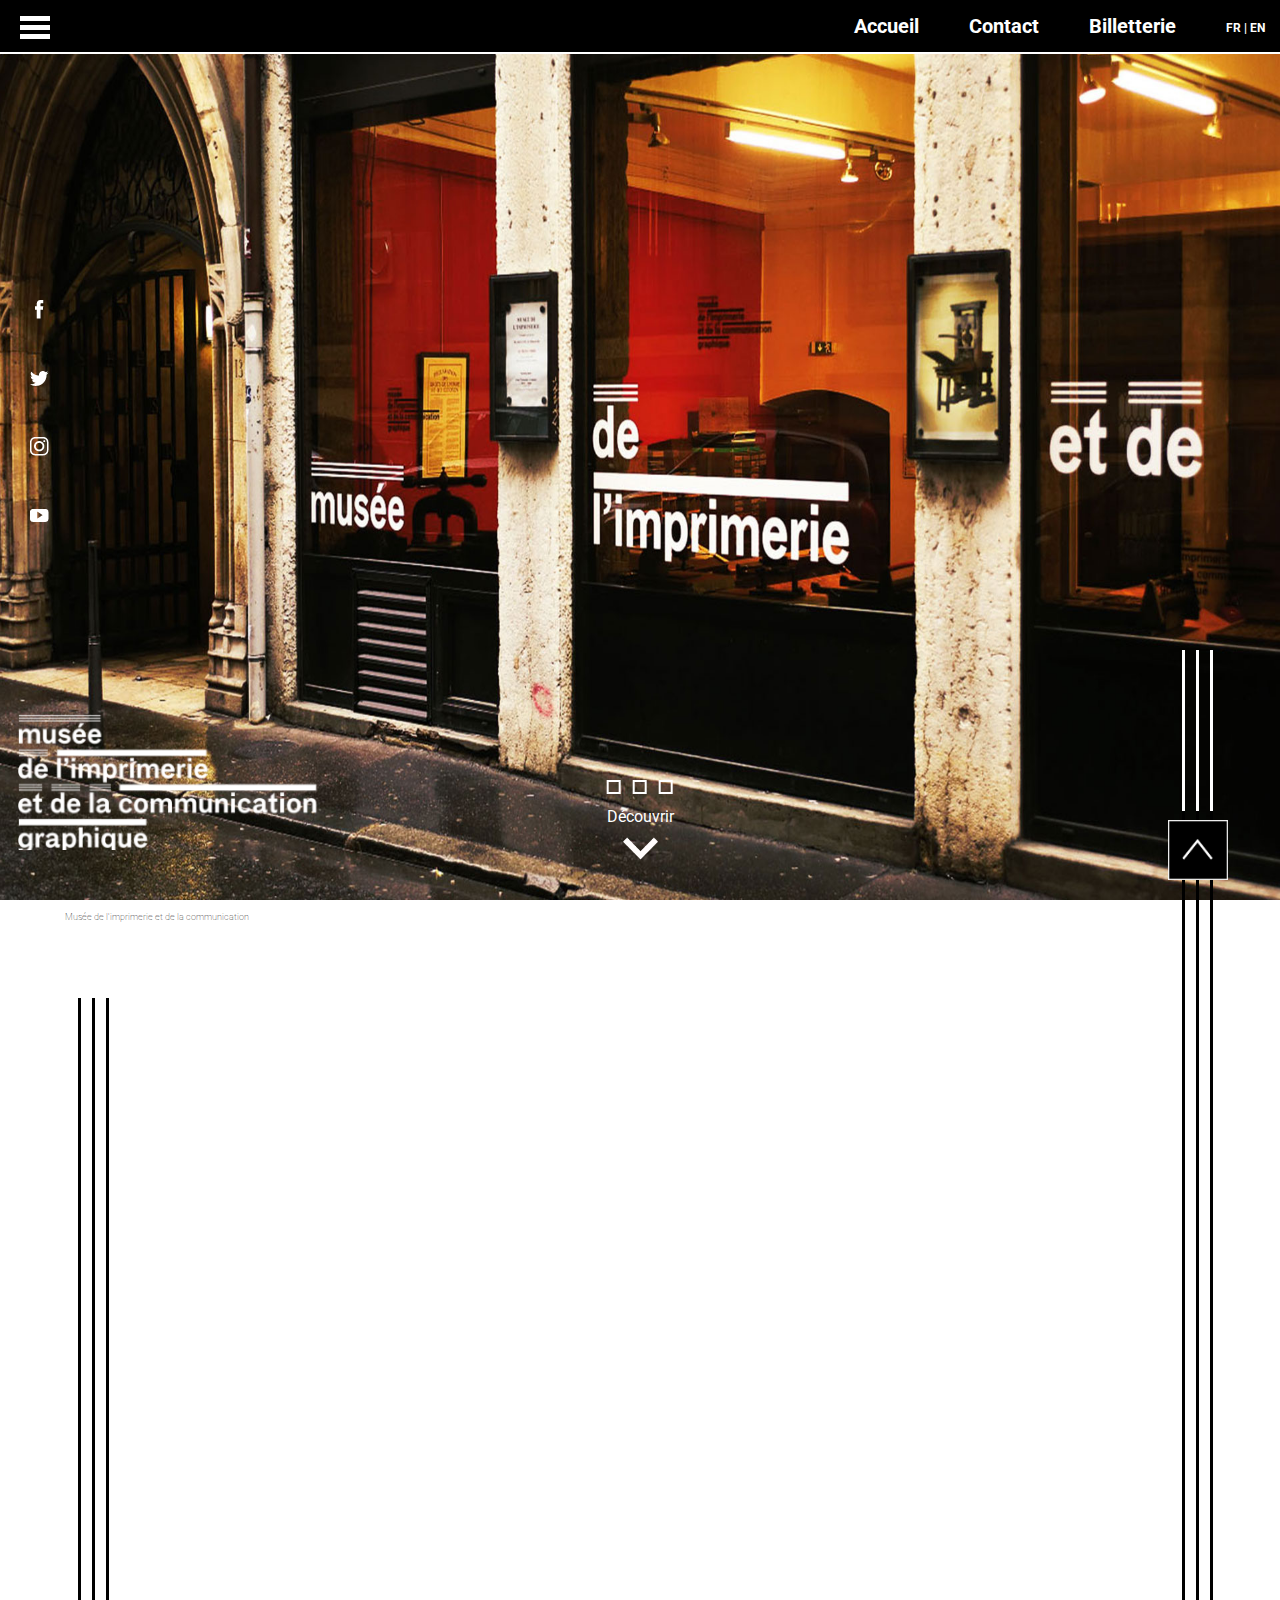
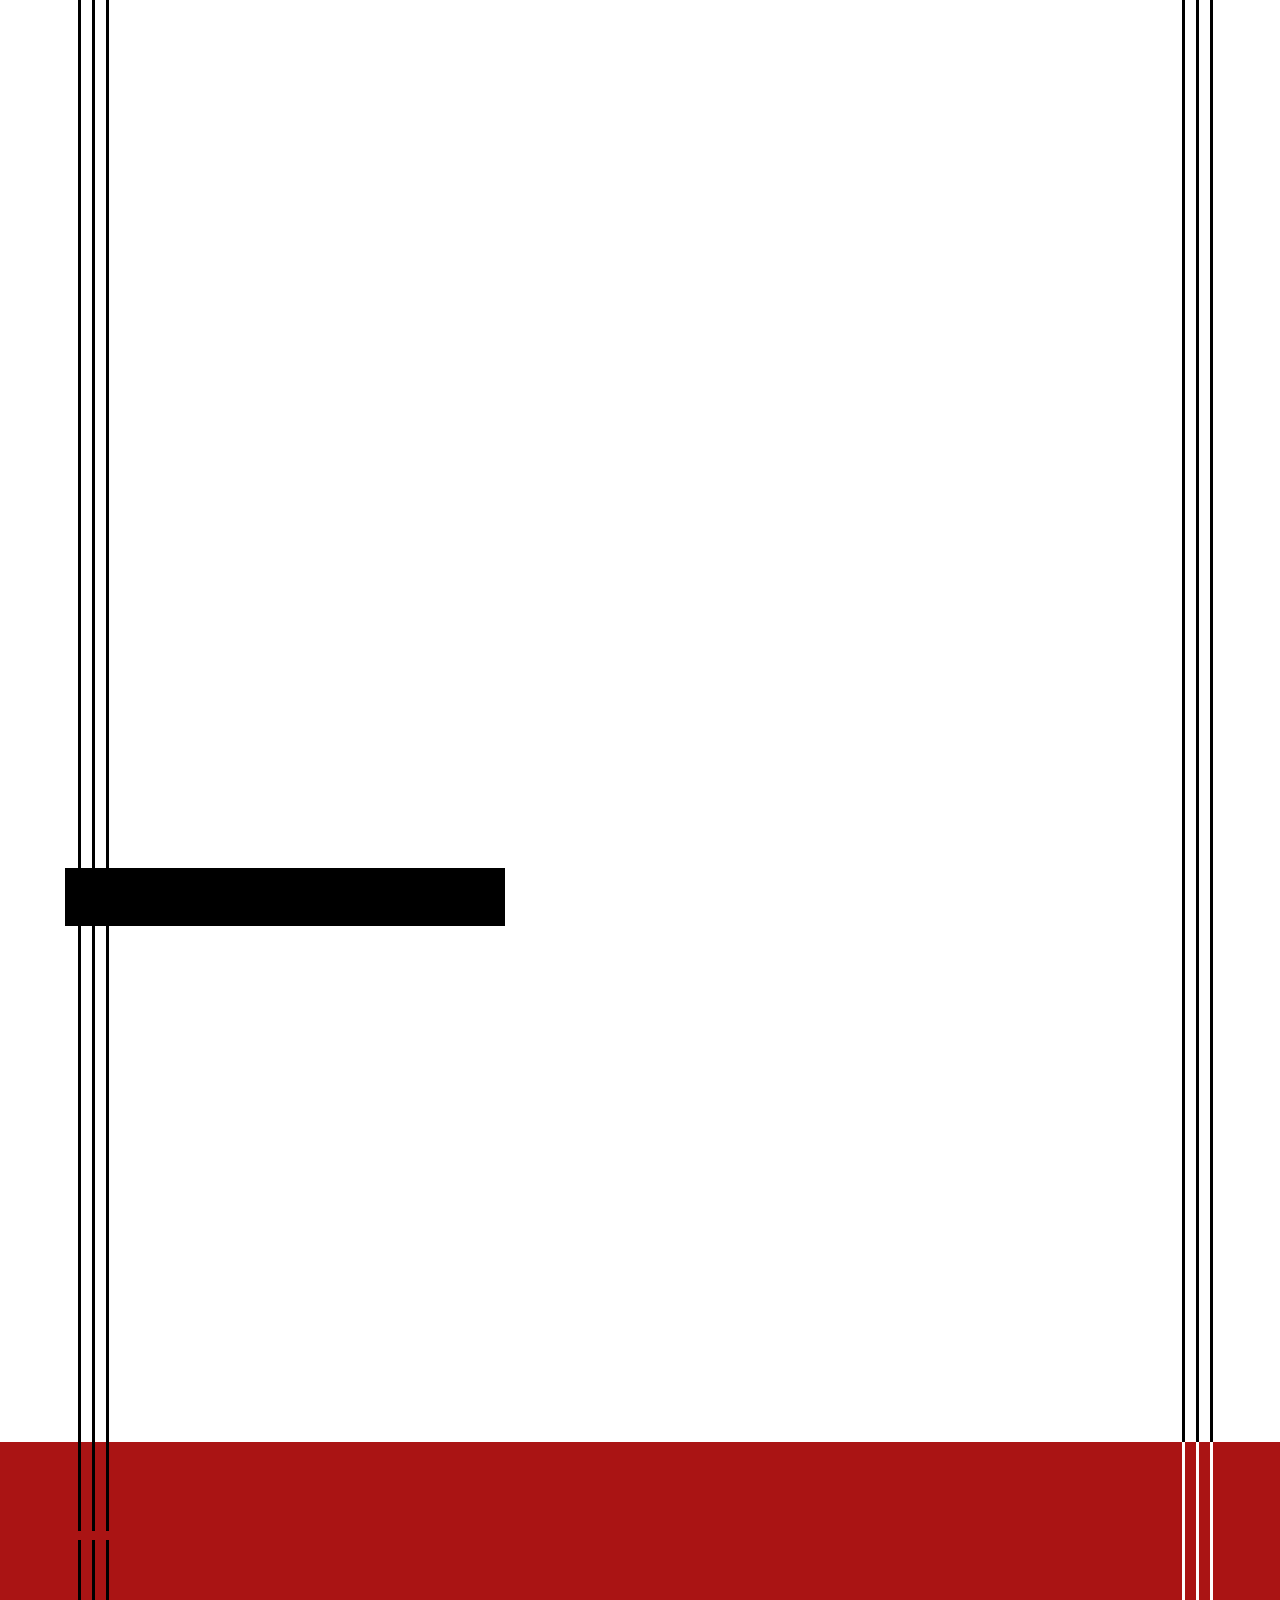
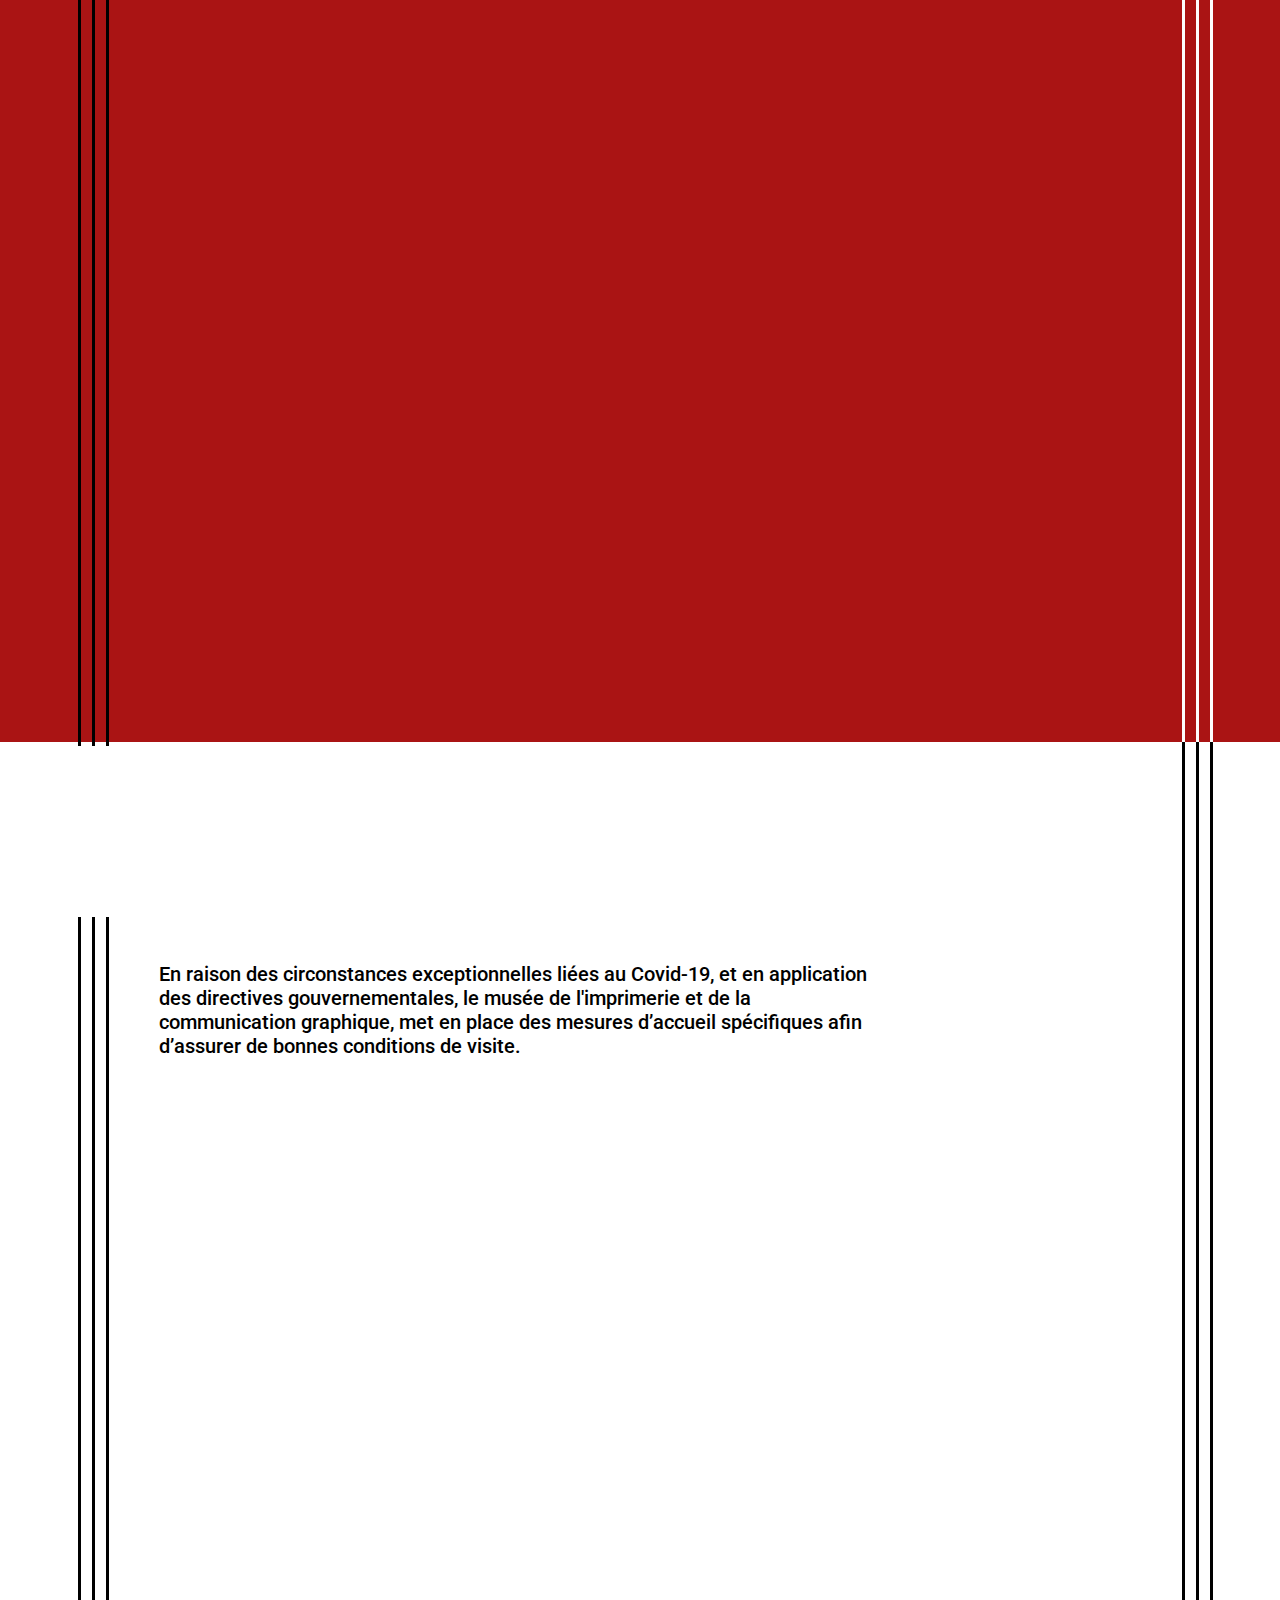
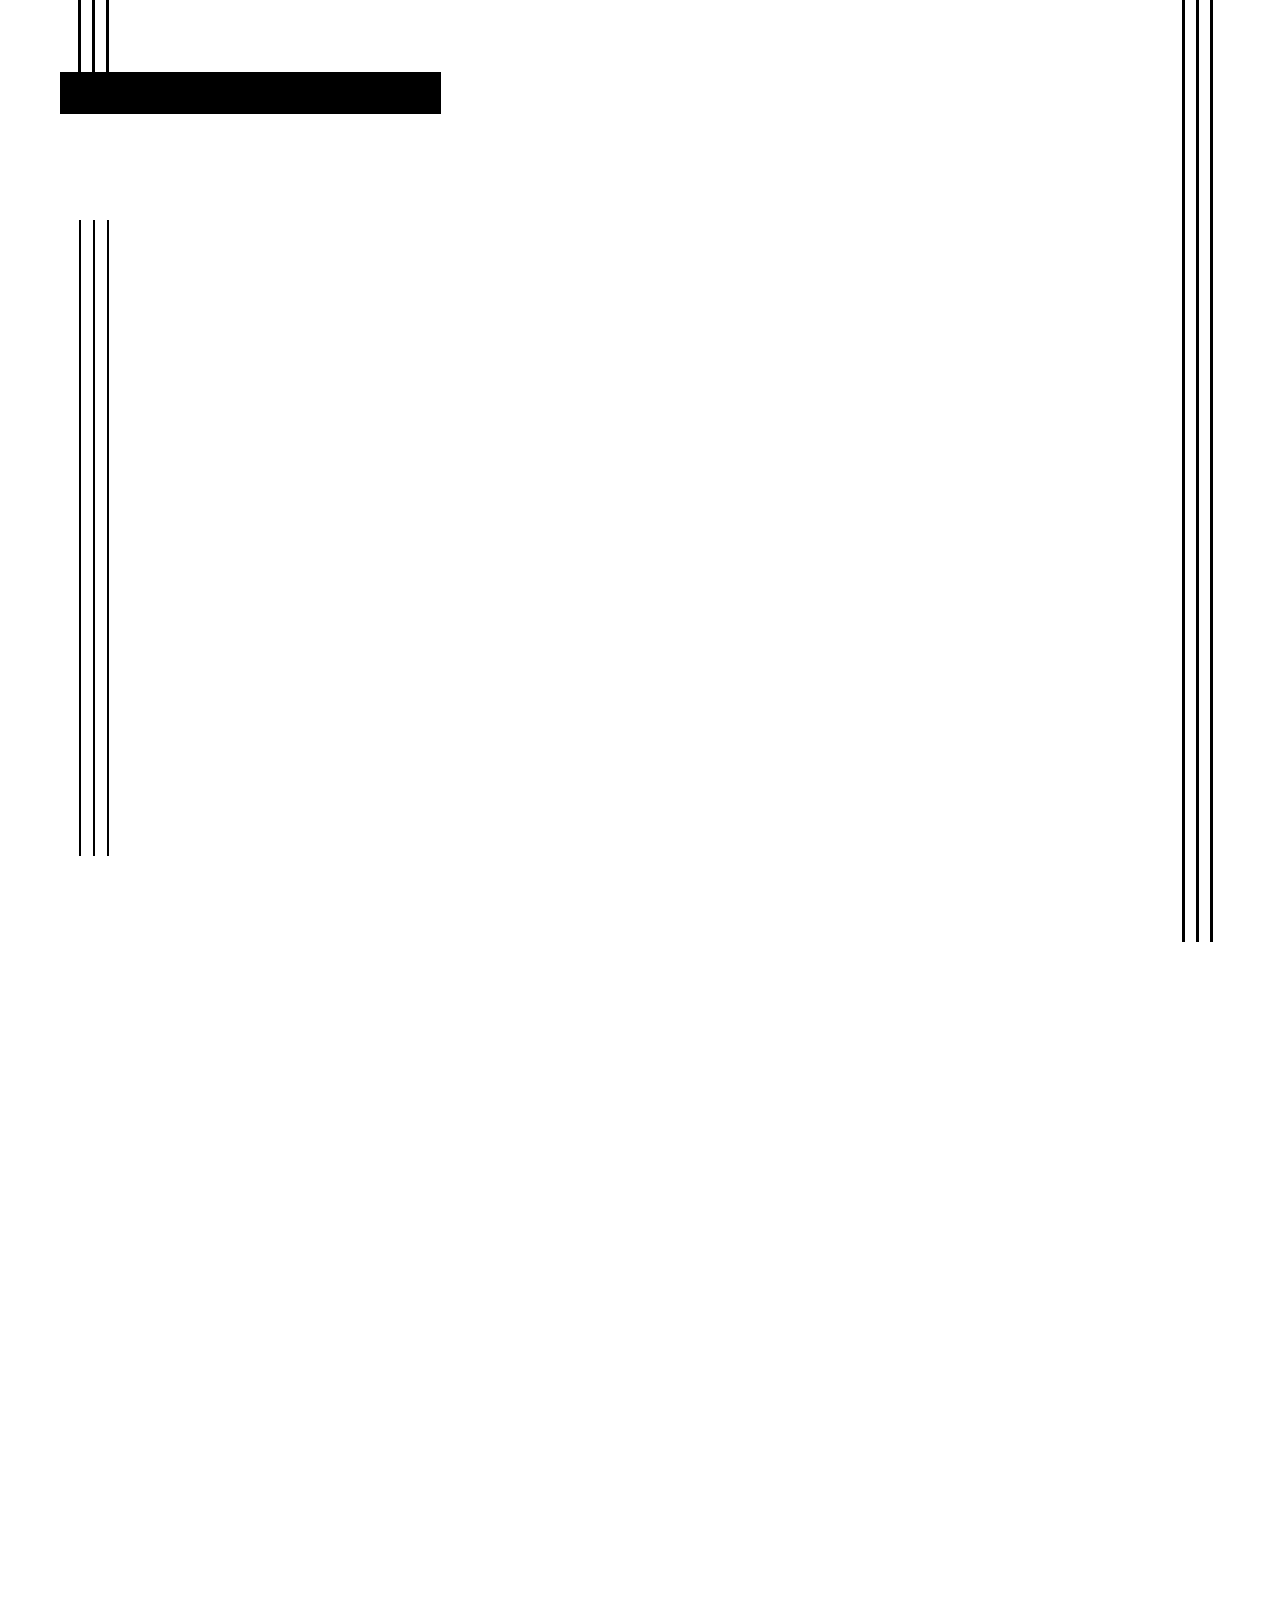
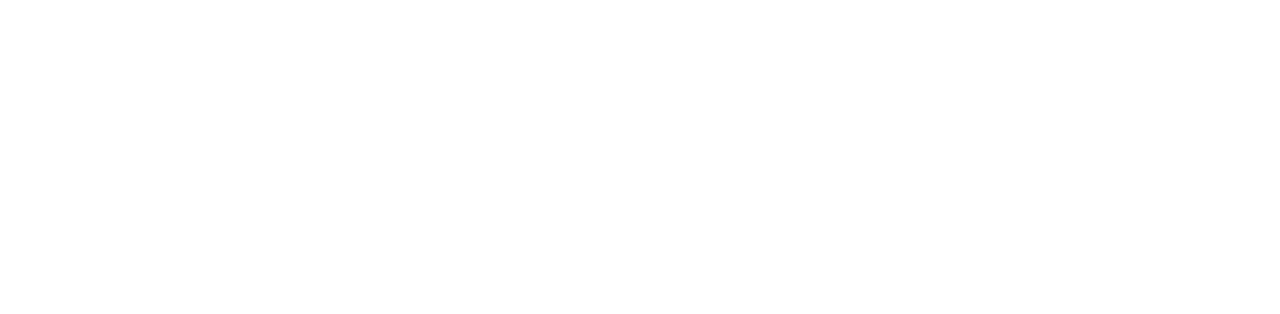
<file: index.html>
<!DOCTYPE html>
<html lang="fr">

<head>
    <meta charset="UTF-8">
    <meta name="viewport" content="width=device-width, initial-scale=1.0">
    <link type="text/css" rel="stylesheet" href="sal.css">
    <link type="text/css" rel="stylesheet" href="style.css">
    <link rel="stylesheet" href="style_exposition_temporaire.css">
    <link href="https://fonts.googleapis.com/css2?family=Roboto:wght@500&display=swap" rel="stylesheet">
    <title> Musée de L'imprimerie et de la communication graphique</title>
</head>

<body>
    <div class="btn">
        <img src="images/logo-1.png" alt="" class="icone">
    </div>
    <!-- debut menu burger et navbar-->
    <nav class="flex_nav ">
        <div class="humburger_general">
            <div class="hamburger hamburger1"></div>
            <div class="hamburger hamburger2"></div>
            <div class="hamburger hamburger3"></div>
        </div>

        <div class="flex_div">
            <div class="maclassflex">

                <div class="center_text">
                    <a class="unstyle_a" href="index.html"> Accueil </a>
                </div>

                <div class="center_text">
                    <a class="unstyle_a" href="http://www.imprimerie.lyon.fr/imprimerie/sections/fr/entete/contacts" target="_blanc"> Contact</a>
                </div>

                <div class="center_text">
                    <a class="unstyle_a" href="billeterie.html"> Billetterie </a>
                </div>

                <div class="center_text">
                    <a class="unstyle_b" href="#"> FR | EN </a>
                </div>
            </div>
        </div>

        <div class="annimation_menu">
            <div class="display_flex display_flex_container">
                <div>
                    <h4>
                        <a class="unstyle_c" href="http://www.imprimerie.lyon.fr/imprimerie/sections/fr/musee">Musée</a>
                    </h4>
                    <div class="width_color"></div>
                    <div class="width_color"></div>
                    <div class="width_color"></div>
                    <p>
                        <a class="unstyle_c" href="http://www.imprimerie.lyon.fr/imprimerie/sections/fr/musee/visite_musee"> Actualités</a>
                    </p>
                    <p>
                        <a class="unstyle_c" href="http://www.imprimerie.lyon.fr/imprimerie/sections/fr/musee/visite_musee">Visites</a>
                    </p>
                    <p>
                        <a class="unstyle_c" href="http://www.imprimerie.lyon.fr/imprimerie/sections/fr/activites/scolaires">Scolaire</a>
                    </p>
                    <p>
                        <a class="unstyle_c" href="http://www.imprimerie.lyon.fr/imprimerie/sections/fr/service_presse/lettre"> Lettes d'information</a>
                    </p>
                </div>

                <div>
                    <h4>
                        <a class="unstyle_c" href="http://www.imprimerie.lyon.fr/imprimerie/sections/fr/amis2"> Amis du Musée</a>
                    </h4>
                    <div class="width_color"></div>
                    <div class="width_color"></div>
                    <div class="width_color"></div>
                </div>

            </div>

            <div class="display_flex2 display_flex_container">

                <div>
                    <h4>
                        <a class="unstyle_c" href="expo_perma2.html">Expositions </a>
                    </h4>
                    <div class="width_color"></div>
                    <div class="width_color"></div>
                    <div class="width_color"></div>
                </div>

                <div>
                    <h4>
                        <a class="unstyle_c" href="http://www.imprimerie.lyon.fr/imprimerie/sections/fr/documentation/">Documentation </a>
                    </h4>
                    <div class="width_color"></div>
                    <div class="width_color"></div>
                    <div class="width_color"></div>
                    <p>
                        <a class="unstyle_c" href="http://www.imprimerie.lyon.fr/imprimerie/sections/fr/documentation/fonds">Fonds documentaires</a>
                        </h4>
                </div>

            </div>

            <div class=" display_flex3 display_flex_container ">

                <div>
                    <h4>
                        <a class="unstyle_c " href="#boutique.html "> Boutique </a>
                    </h4>
                    <div class=" width_color "></div>
                    <div class="width_color "></div>
                    <div class="width_color "></div>
                </div>
            </div>
            <div class="display_flex4">
                <div>
                    <div class=" width_color2 "></div>
                    <div class="width_color2 "></div>
                    <div class="width_color2 "></div>
                </div>
            </div>
        </div>
        </div>
    </nav>
    <div class="bloc_global_index">
        <div>

            <div class="flex_div2">
                <div class="maclassflex2">
                    <div class="navbar_container">
                        <div class="center_text2">
                            <b><a class="unstyle_a2 animation_text" href="index.html"> Accueil </a></b>
                        </div>

                        <div class="center_text2 ">
                            <b>  <a class="unstyle_a2 animation_text" href="http://www.imprimerie.lyon.fr/imprimerie/sections/fr/entete/contacts" target="_blanc"> Contact </a> </b>
                        </div>

                        <div class="center_text2">
                            <b>   <a class="unstyle_a2 animation_text" href="billeterie.html"> Billetterie </a> </b>
                        </div>

                        <div class="center_text2">
                            <b>  <a class="unstyle_b2 animation_text" href="#"> FR | EN </a> </b>

                        </div>
                    </div>
                </div>
            </div>

            <div class="groupe_barrev1_1" data-sal=slide-up data-sal-repeat " data-sal-delay="500" data-sal-easing="ease-out-quint ">
                <div class="barrev1_1">
                </div>
                <div class="barrev1_1">
                </div>
                <div class="barrev1_1">
                </div>
            </div>
            <img class="logo_1" src="images/logoB.png" alt="logo blanc">
            <div class="decouvrir_bouton">
                <p class="aligncenter_decouvrir">
                    <a href="#texte_1_3">Découvrir</a>
                </p>
                <div class="img_arrow_center">
                    <a href="#texte_1_3"> <img class="arrow_down_dims" src="images/arrow_down.png"></a>
                </div>
            </div>

            <div class="logo_gauche">
                <div class="centerelement ">
                    <a href="https://www.facebook.com/musimpcg/"><img src="images/fb.png"></div>
                <div class="centerelement">
                    </a>
                    <a href="https://twitter.com/musimprim"><img src="images/twitter.png"></div>
                <div class="centerelement">
                    </a>
                    <a href="https://www.instagram.com/musee_imprimerie_lyon/?hl=fr"><img src="images/intagram.png"></div>
                <div class="centerelement">
                    <a href="https://www.youtube.com/channel/UCE5X1GEzYmBhyPk40_33NnQ"><img src="images/yt.png"></a>
                </div>
            </div>

            <div class="slidershow middle">

                <div class="slides">
                    <input type="radio" name="r" id="r1" checked>
                    <input type="radio" name="r" id="r2">
                    <input type="radio" name="r" id="r3">
                    <div class="slide s1">
                        <img src="images/image-imprimerie-1.jpg" alt="">
                    </div>
                    <div class="slide">
                        <img src="images/image 15.jpg" alt="">
                    </div>
                    <div class="slide">
                        <img src="images/image 14.jpg" alt="">
                    </div>


                </div>

                <div class="navigation">
                    <label for="r1" class="bar"></label>
                    <label for="r2" class="bar"></label>
                    <label for="r3" class="bar"></label>
                </div>
            </div>

        </div>



        <div class="container_page2" id="texte_1_3">
            <div class="exposition_temporaire">
                <h1 class="musee">Musée de l'imprimerie et de la communication</h1>
                <h2 class="evenement" data-sal=zoom-out data-sal-repeat " data-sal-delay="200" data-sal-easing="ease-out-quint ">ÉVÉNEMENTS</h2>
                <h3 class="exposition_temporaire_texte" data-sal=zoom-out data-sal-repeat " data-sal-delay="200" data-sal-easing="ease-out-quint ">Exposition temporaire</h3>
                <h4 class="vinyles_mania" data-sal=slide-right data-sal-repeat " data-sal-delay="200" data-sal-easing="ease-out-quint ">VINYLES MANIA <br>
                    du 1er octobre 2020 au 21 février 2021</h4>
                <h5 class="AetB" data-sal=fade data-sal-repeat " data-sal-delay="200" data-sal-easing="ease-out-quint ">LES FACE A ET B D'UNE RECONQUÊTE MUSICALE</h5>



                <P class="texte_1_1" data-sal=fade data-sal-repeat " data-sal-delay="200" data-sal-easing="ease-out-quint ">
                    Disparu et revenu, le vinyle est un objet qui s’impose à nouveau aujourd’hui comme une évidence dans notre relation à la musique. VinylesMania propose de dévoiler ce qui définit notre lien retrouvé avec les vinyles, mais aussi de faire le tour du monde
                    en images de celles et ceux qui les font vivre, des fabricants aux collectionneurs, en passant par les créateurs de pochettes de disques et les boutiques. VinylesMAnia conte aussi les légendes et les histoires liées à ce média quasi
                    magique, en y ajoutant de beaux moments d’émotion. VinylesMania est dédiée à Vaughan Oliver (1957-2019), designer, concepteur de pochettes et de visuels, dont le style, texturé et mystérieux, très iconique et typographique à la fois,
                    restera comme l‘un des plus envoûtants du XXe siècle.
                </P>
                <p class="texte_1_3" data-sal=fade data-sal-repeat " data-sal-delay="200" data-sal-easing="ease-out-quint ">Durant le premier semestre de 2019, les vinyles ont engrangé 224, 1 millions de dollars sur le marché américain pour 8,6 millions d’exemplaires vendus, contre un peu moins de 250 millions de dollars pour les CD. Le rock représente plus
                    de 40 % des ventes, et met en avant les grands classiques ; le rap est présent à hauteur de 6,6 % et le R’n’B obtient 7,9 % des ventes. En France, 3,5 millions de vinyles ont été vendus en 2018.
                </p>
                <div class="image_1">
                    <img class="machinevinyle" src="images/exposition temporaire/vynil_2.jpg" alt="vynil"  data-sal=slide-left data-sal-repeat " data-sal-delay="200" data-sal-easing="ease-out-quint ">
                    <img class="rougevinyle" src="images/exposition temporaire/affiche rouge.png" alt="Design graphique Bureau 205" data-sal=slide-left data-sal-repeat " data-sal-delay="200" data-sal-easing="ease-out-quint ">
                    <!--<p>Design graphique Bureau 205</p> -->
                    <img class="machinevinyle2" src="images/exposition temporaire/2.jpg" alt="une personne tient un vynil" data-sal=slide-left data-sal-repeat " data-sal-delay="200" data-sal-easing="ease-out-quint ">
                </div>

                <h4 class="tour" data-sal=zoom-out data-sal-repeat " data-sal-delay="200" data-sal-easing="ease-out-quint ">33 tours… du monde</h4>

                <div class="texte_2" data-sal=fade data-sal-repeat " data-sal-delay="200" data-sal-easing="ease-out-quint ">
                    <p>L’Afrique est à l’honneur cette année, à travers le projet Africa 2020 de l’Institut français. VinylesMania met en avant l’énergie musicale du continent africain, grâce à Sofa Records, disquaire lyonnais spécialisé dans les musiques
                        du monde et aux photos de Rachel Clara Reed, journaliste, qui a photographié l’univers de Jimmy, propriétaire d’une boutique de disque inclassable au beau milieu du marché de Kenyatta, à Nairobi. VinylesMania se rend aussi au pays
                        où le vinyle n’existe pas : la Corée du sud, où le vinyle est quasiment absent des boutiques et des pratiques musicales. Le voyage se poursuit à Jérusalem où vit en nonne Emahoy Tségué-Maryam, pianiste et compositrice éthiopienne
                        de 96 ans, évoquée dans le court et beau témoignage filmé d’Omar Gefen, (2015).
                    </p>
                </div>
                <img class="dame1" src="images/exposition temporaire/vynil_5.jpg" alt="une dame" data-sal=slide-right data-sal-repeat " data-sal-delay="200" data-sal-easing="ease-out-quint ">

                <h4 class="histoire" data-sal=slide-left data-sal-repeat " data-sal-delay="200" data-sal-easing="ease-out-quint ">Histoire de vinyles</h4>

                <div class="texte_3">
                    <p class="texte_3_1" data-sal=fade data-sal-repeat " data-sal-delay="200" data-sal-easing="ease-out-quint ">VinylesMania fait remonter le temps avec les légendes sonores et graphiques liées aux vinyles : le logo La voix de son maître ; la bataille entre le disco et le rock au cours de la Disco Demolition Night (1979) ; la naissance des premières
                        « vraies » pochettes créées par Alex Steinweiss pour Columbia Records en 1939 ; les créations de Paula Sher, l’une des premières femmes designer de pochettes. Autant de prétextes pour faire plonger le visiteur dans la collection
                        de vinyles du légendaire DJ Frankie Knuckles, ou dans les tréfonds du Paradise Garage qui abrita le courant musical du même nom et, très proche de nous, dans les modelages métaphoriques du graffeur lyonnais Kesa. <br> <br> L’Afrique est à l’honneur cette année, à travers le projet Africa 2020 de l’Institut français. VinylesMania met en avant l’énergie musicale du continent africain, grâce à Sofa Records, disquaire lyonnais spécialisé dans les musiques du monde et aux photos de Rachel Clara Reed, journaliste, qui a photographié l’univers de Jimmy, propriétaire d’une boutique de disque inclassable au beau milieu du marché de Kenyatta, à Nairobi.
                        VinylesMania se rend aussi au pays où le vinyle n’existe pas : la Corée du sud, où le vinyle est quasiment absent des boutiques et des pratiques musicales. Le voyage se poursuit à Jérusalem où vit en nonne Emahoy Tségué-Maryam, pianiste et compositrice éthiopienne de 96 ans, évoquée dans le court et beau témoignage filmé d’Omar Gefen, (2015). <br> <br> 2020 a été déclarée « Année de la Bande Dessinée » par le Ministère de la Culture. Il n’en faut pas plus pour explorer les liens unissant les vinyles et la BD, qui font souvent bon ménage. En partenariat pour la troisième fois avec Lyon BD Festival, VinylesMania est l’occasion de demander à 15 auteurs et autrices de réaliser leur pochette rêvée de vinyles, elles seront exposées ensuite à la Fnac Lyon/Bellecour.
                        2NE1 Mini album n°2 2011, Corée du sud
                        
                        
                    </p>
                </div>
                <img class="grisvinyle" src="images/exposition temporaire/3a.jpg" alt="vinyle" data-sal=slide-left data-sal-repeat " data-sal-delay="200" data-sal-easing="ease-out-quint ">


            </div>

            <div class="groupe_barrev1_1" >
                <div class="barrev1"></div>
                <div class="barrev1"></div>
                <div class="barrev1"></div>
            </div>

            <div class="groupe_barrev2" >
                <div class="barrev2"></div>
                <div class="barrev2"></div>
                <div class="barrev2"></div>
            </div>

            <div class="groupe_barrev3" data-sal=slide-up data-sal-repeat " data-sal-delay="300" data-sal-easing="ease-out-quint ">
                <div class="barrev3"></div>
                <div class="barrev3"></div>
                <div class="barrev3"></div>
            </div>
            <div class="groupe_barrev4" data-sal=slide-up data-sal-repeat " data-sal-delay="300" data-sal-easing="ease-out-quint ">
                <div class="barrev4"></div>
                <div class="barrev4"></div>
                <div class="barrev4"></div>
            </div>
            <div class="groupe_barrev5" data-sal=slide-up data-sal-repeat " data-sal-delay="300" data-sal-easing="ease-out-quint ">
                <div class="barrev5"></div>
                <div class="barrev5"></div>
                <div class="barrev5"></div>
            </div>
            <div class="groupe_barrev6" data-sal=slide-up data-sal-repeat " data-sal-delay="300" data-sal-easing="ease-out-quint ">
                <div class="barrev6"></div>
                <div class="barrev6"></div>
                <div class="barrev6"></div>
            </div>
            <div class="groupe_barrev7" data-sal=slide-up data-sal-repeat " data-sal-delay="300" data-sal-easing="ease-out-quint ">
                <div class="barrev7"></div>
                <div class="barrev7"></div>
                <div class="barrev7"></div>
            </div>
            <div class="groupe_barrev8" data-sal=slide-up data-sal-repeat " data-sal-delay="300" data-sal-easing="ease-out-quint ">
                <div class="barrev8"></div>
                <div class="barrev8"></div>
                <div class="barrev8"></div>
            </div>
            <div class="groupe_barreh1" data-sal=slide-left data-sal-repeat " data-sal-delay="200" data-sal-easing="ease-out-quint ">
                <div class="barreh1"></div>
                <div class="barreh1"></div>
                <div class="barreh1"></div>
            </div>
            <div class="groupe_barreh2" data-sal=slide-left data-sal-repeat " data-sal-delay="200" data-sal-easing="ease-out-quint "    >
                <div class="barreh2"></div>
                <div class="barreh2"></div>
                <div class="barreh2"></div>
            </div>

            <div>
                <div class="evenement_bloc" data-sal=fade data-sal-repeat " data-sal-delay="400" data-sal-easing="ease-out-quint "></div>
                <div class="exposition_temporaire_bloc" data-sal=fade data-sal-repeat " data-sal-delay="400" data-sal-easing="ease-out-quint "></div>
                <div class="vinyles_mania_bloc" data-sal=fade data-sal-repeat " data-sal-delay="400" data-sal-easing="ease-out-quint "></div>
                <div class="tour_bloc" data-sal=slide-right data-sal-repeat " data-sal-delay="200" data-sal-easing="ease-out-quint "></div>
                <div class="histoire_bloc"></div>
                <div class="separation_bloc1" data-sal=slide-right data-sal-repeat " data-sal-delay="200" data-sal-easing="ease-out-quint "></div>
                <div class="separation_bloc2" data-sal=slide-right data-sal-repeat " data-sal-delay="200" data-sal-easing="ease-out-quint "></div>
            </div>


        </div>
        <div class="container_page3">
            <div class="all_boutique">
                <div class="groupe_barrev2_1 " >
                    <div class="barrev2_1 ">
                    </div>
                    <div class="barrev2_1 ">
                    </div>
                    <div class="barrev2_1 ">
                    </div>
                </div>
                <div class="groupe_barrev2_2 " data-sal=slide-up data-sal-repeat " data-sal-delay="400" data-sal-easing="ease-out-quint ">
                    <div class="barrev2_2 ">
                    </div>
                    <div class="barrev2_2 ">
                    </div>
                    <div class="barrev2_2 ">
                    </div>
                </div>
                <div class="groupe_barrev2_3 " data-sal=slide-up data-sal-repeat " data-sal-delay="400" data-sal-easing="ease-out-quint ">
                    <div class="barrev2_3 ">
                    </div>
                    <div class="barrev2_3 ">
                    </div>
                    <div class="barrev2_3 ">
                    </div>
                </div>


                <div class="groupe_barrev1_5 " >
                    <div class="barrev1_5 ">
                    </div>
                    <div class="barrev1_5 ">
                    </div>
                    <div class="barrev1_5 ">
                    </div>
                </div>
                <div class="titre_boutique_general" data-sal=slide-right data-sal-repeat " data-sal-delay="400" data-sal-easing="ease-out-quint ">
                    <div class="activitee_titre">
                        <p>ACTIVITÉE</p>
                    </div>
                    <div class="boutique_titre">
                        <div class="traits_titre_boutique" data-sal=slide-right data-sal-repeat " data-sal-delay="400" data-sal-easing="ease-out-quint ">
                            <div class="flex_color_title_acces2 " data-sal=slide-right data-sal-repeat " data-sal-delay="400" data-sal-easing="ease-out-quint ">
                                <div class="color_title_boutique2 "></div>
                                <div class="color_title_boutique2 "></div>
                                <div class="color_title_boutique2 "></div>
                            </div>
                        </div>
                        <div class="text_titre_boutique" data-sal=slide-right data-sal-repeat " data-sal-delay="400" data-sal-easing="ease-out-quint ">
                            <h1>BOUTIQUE</h1>
                        </div>
                    </div>

                </div>
                <div class="flex_color_title_boutique3 ">
                    <div class="color_title_boutique3 "></div>
                    <div class="color_title_boutique3 "></div>
                    <div class="color_title_boutique3 "></div>
                </div>
                <div class="flex_color_title_boutique4 ">
                    <div class="color_title_boutique4 "></div>
                    <div class="color_title_boutique4 "></div>
                    <div class="color_title_boutique4 "></div>
                </div>
                <div class="flex_color_title_boutique5 ">
                    <div class="color_title_boutique5 "></div>
                    <div class="color_title_boutique5 "></div>
                    <div class="color_title_boutique5 "></div>
                </div>
                <div class="boutique_svg" data-sal=slide-left data-sal-repeat " data-sal-delay="400" data-sal-easing="ease-out-quint ">
                    <svg width="110" height="24.5" viewBox="0 0 110 24.5">
                        <g  transform="translate(701 -1178) rotate(90)">
                          <rect  data-name="Rectangle 64" width="3.5" height="110" transform="translate(1178 591)" fill="#fff"/>
                          <rect  data-name="Rectangle 65" width="3.5" height="110" transform="translate(1188.5 591)" fill="#fff"/>
                          <rect  data-name="Rectangle 66" width="3.5" height="110" transform="translate(1199 591)" fill="#fff"/>
                        </g>
                    </svg>
                </div>
                <div class="le_sous_titre_boutique" >
                    <p data-sal=slide-right data-sal-repeat " data-sal-delay="400" data-sal-easing="ease-out-quint ">LES OUVRAGES A LA VENTE</p>
                </div>
                <div class="position_rectangle_boutique" data-sal=slide-right data-sal-repeat " data-sal-delay="400" data-sal-easing="ease-out-quint ">
                    <div class="rectangle_boutique" data-sal=slide-right data-sal-repeat " data-sal-delay="400" data-sal-easing="ease-out-quint "></div>
                </div>
                <div class="boutique_p" data-sal=fade data-sal-repeat " data-sal-delay="400" data-sal-easing="ease-out-quint ">
                    <p>La boutique du Musée vous propose des ouvrages relatifs à de nombreux domaines graphiques, des catalogues d’exposition, des objets.<br><br><br> Retrouvez-nous :<br><br> Sur place : le mardi de 09h30 à 17h00 et du mercredi au dimanche
                        de 10h00 à 17h45.<br><br> Par correspondance : France, Europe, International (chèque ou virement bancaire).<br><br><br> Pour toutes demandes : frais de port, disponibilité des articles, ou pour passer une commande, nous vous invitons
                        à nous contacter par mail à l’adresse suivante : boutique-mil@mairie-lyon.fr<br><br> Dernières publications disponibles à notre librairie-boutique
                    </p>
                </div>
                <div class="images_boutique">
                    <img id="img1_boutique" src="images/28.jpg" data-sal=slide-left data-sal-repeat " data-sal-delay="400" data-sal-easing="ease-out-quint ">
                    <img id="img2_boutique" src="images/15d.jpg" data-sal=slide-left data-sal-repeat " data-sal-delay="400" data-sal-easing="ease-out-quint ">
                </div>
            </div>
        </div>
        <!--  -->
        <div class="container_page4">
            <div class="all_corona">
                <div class="groupe_barrev2_4 " >
                    <div class="barrev2_4 ">
                    </div>
                    <div class="barrev2_4 ">
                    </div>
                    <div class="barrev2_4 ">
                    </div>
                </div>

                <div class="groupe_barrev2_5 " >
                    <div class="barrev2_5 ">
                    </div>
                    <div class="barrev2_5 ">
                    </div>
                    <div class="barrev2_5 ">
                    </div>
                </div>
                <div class="titre_corona_general" data-sal=slide-right data-sal-repeat " data-sal-delay="400" data-sal-easing="ease-out-quint ">
                    <div class="actu_titre">
                        <p data-sal=slide-right data-sal-repeat " data-sal-delay="400" data-sal-easing="ease-out-quint ">ACTUALITÉS</p>
                    </div>
                    <div class="corona_titre">
                        <div class="traits_titre_boutique" data-sal=slide-right data-sal-repeat " data-sal-delay="400" data-sal-easing="ease-out-quint ">
                        </div>
                        <div class="text_titre_corona" data-sal=slide-right data-sal-repeat " data-sal-delay="400" data-sal-easing="ease-out-quint ">
                            <h1>CORONAVIRUS</h1>
                        </div>
                    </div>
                </div>
                <div class="corona_p">
                    <p>En raison des circonstances exceptionnelles liées au Covid-19, et en application des directives gouvernementales, le musée de l'imprimerie et de la communication graphique, met en place des mesures d’accueil spécifiques afin d’assurer
                        de bonnes conditions de visite.
                    </p>
                </div>
                <div class="img_corona">
                    <a href="https://www.gouvernement.fr/info-coronavirus" target="_blanc"> <img src="images/coronavirus.png" target="_blanc" data-sal=slide-left data-sal-repeat " data-sal-delay="400" data-sal-easing="ease-out-quint "></a>
                </div>
                <div class="rectangle_corona" data-sal=slide-right data-sal-repeat " data-sal-delay="400" data-sal-easing="ease-out-quint "></div>
                <div class="svg_corona" data-sal=slide-left data-sal-repeat " data-sal-delay="400" data-sal-easing="ease-out-quint ">
                    <div class="rectange_corona" data-sal=slide-right data-sal-repeat " data-sal-delay="400" data-sal-easing="ease-out-quint "></div>
                    <svg width="650" height="24.5" viewBox="0 0 335 24.5">
                        <g  transform="translate(926 -1178) rotate(90)">
                          <rect  data-name="Rectangle 64" width="3.5" height="335" transform="translate(1178 591)" fill="#000"/>
                          <rect  data-name="Rectangle 65" width="3.5" height="335" transform="translate(1188.5 591)" fill="#000"/>
                          <rect  data-name="Rectangle 66" width="3.5" height="335" transform="translate(1199 591)" fill="#000"/>
                        </g>
                      </svg>
                </div>
                <div class="groupe_barrev1_2">
                    <div class="barrev1_2"></div>
                    <div class="barrev1_2"></div>
                    <div class="barrev1_2"></div>
                </div>
            </div>
        </div>
        <div class="container_page5">
            <div class="container_page_acces">
                <div class="all_boutique">
                    <div class="titre_boutique_general">
                        <div class="activitee_titre">
                            <p data-sal=slide-right data-sal-repeat " data-sal-delay="400" data-sal-easing="ease-out-quint ">INFORMATIONS PRATIQUES</p>
                        </div>
                        <div class="boutique_titre" data-sal=slide-right data-sal-repeat " data-sal-delay="400" data-sal-easing="ease-out-quint ">
                            <div class="traits_titre_boutique" data-sal=slide-right data-sal-repeat " data-sal-delay="400" data-sal-easing="ease-out-quint ">
                                <div class="flex_color_title_acces0 ">
                                    <div class="color_title_acces0 "></div>
                                    <div class="color_title_acces0 "></div>
                                    <div class="color_title_acces0 "></div>
                                </div>
                            </div>
                            <div class="text_titre_boutique">
                                <h1 data-sal=slide-right data-sal-repeat " data-sal-delay="400" data-sal-easing="ease-out-quint ">ACCES</h1>
                            </div>
                        </div>

                    </div>
                    <div class="flex_color_title_acces02">
                        <div class="color_title_acces02 "></div>
                        <div class="color_title_acces02 "></div>
                        <div class="color_title_acces02 "></div>
                    </div>
                    <div class="groupe_barrev1_3 ">
                        <div class="barrev1_3 "></div>
                        <div class="barrev1_3 "></div>
                        <div class="barrev1_3"></div>
                    </div>

                    <div class="acces_svg" data-sal=slide-left data-sal-repeat " data-sal-delay="400" data-sal-easing="ease-out-quint ">
            
                        <svg width="110" height="24.5" viewBox="0 0 110 24.5">
                            <g id="LIGNE" transform="translate(701 -1178) rotate(90)">
                                <rect  data-name="Rectangle 64" width="3.5" height="110" transform="translate(1178 591)" fill="#000"/>
                                <rect  data-name="Rectangle 65" width="3.5" height="110" transform="translate(1188.5 591)" fill="#000"/>
                                <rect  data-name="Rectangle 66" width="3.5" height="110" transform="translate(1199 591)" fill="#000"/>
                            </g>
                        </svg>
                    </div>
                    <div class="position_rectangle_acces" data-sal=slide-right data-sal-repeat " data-sal-delay="400" data-sal-easing="ease-out-quint ">
                        <div class="rectangle_acces" data-sal=slide-right data-sal-repeat " data-sal-delay="400" data-sal-easing="ease-out-quint "></div>
                    </div>
                    <div class="acces_p">
                        <p data-sal=fade data-sal-repeat " data-sal-delay="400" data-sal-easing="ease-out-quint ">
                            Localisation :
                            <br> Musée de l'Imprimerie et de la Communication graphique
                            <br> 13, rue de la Poulaillerie
                            <br> 69002 Lyon (métro Cordeliers)
                            <br>
                            <br> Métro ligne A, arrêt Cordeliers
                            <br> Bus : C3, C5, C9, C13, C14, 27, 171
                            <br> Cars : dépose-minute quai
                            <br> Jean-Moulin (côté Rhône)
                            <br>
                        </p>
                    </div>
                    <div class="alignement_flex_acces2 ">

                    </div>

                </div>

                <div class="images_acces">
                    <div id="wrapper-9cd199b9cc5410cd3b1ad21cab2e54d3">
                        <div id="map-9cd199b9cc5410cd3b1ad21cab2e54d3"></div>
                        <script>
                            (function() {
                                var setting = {
                                    "height": 643,
                                    "width": 1000,
                                    "zoom": 17,
                                    "queryString": "Musée de l'imprimerie et de la communication graphique, Rue de la Poulaillerie, Lyon, France",
                                    "place_id": "ChIJcT6EU__q9EcRrLXW54NxXE0",
                                    "satellite": false,
                                    "centerCoord": [45.764228466309696, 4.834685100000025],
                                    "cid": "0x4d5c7183e7d6b5ac",
                                    "lang": "fr",
                                    "cityUrl": "/france/lyon",
                                    "cityAnchorText": "Carte de Lyon, Rhône-Alpes, France",
                                    "id": "map-9cd199b9cc5410cd3b1ad21cab2e54d3",
                                    "embed_id": "293747"
                                };
                                var d = document;
                                var s = d.createElement('script');
                                s.src = 'https://1map.com/js/script-for-user.js?embed_id=293747';
                                s.async = true;
                                s.onload = function(e) {
                                    window.OneMap.initMap(setting)
                                };
                                var to = d.getElementsByTagName('script')[0];
                                to.parentNode.insertBefore(s, to);
                            })();
                        </script><a href="https://1map.com/fr/map-embed">1 Map</a></div>
                </div>
            </div>
        </div>


    
            <script src="app.js"></script>
        <script>
            var humburger_general = document.querySelector('.humburger_general');
            var annimation_menu = document.querySelector('.annimation_menu');
            var hamburger1 = document.querySelector('.hamburger1');
            var hamburger2 = document.querySelector('.hamburger2');
            var hamburger3 = document.querySelector('.hamburger3');
            var maclassflex = document.querySelector('.maclassflex');
            var display_flex = document.querySelector('.display_flex');
            var display_flex2 = document.querySelector('.display_flex2');
            var display_flex3 = document.querySelector('.display_flex3');
            var display_flex4 = document.querySelector('.display_flex4');


            humburger_general.onclick = function() {
                humburger_general.classList.toggle('active');
                annimation_menu.classList.toggle('active');
                hamburger1.classList.toggle('active');
                hamburger2.classList.toggle('active');
                hamburger3.classList.toggle('active');
                maclassflex.classList.toggle('active');
                display_flex.classList.toggle('active');
                display_flex2.classList.toggle('active');
                display_flex3.classList.toggle('active');
                display_flex4.classList.toggle('active');

            }
        </script>

</body>
<footer data-sal=slide-up data-sal-repeat " data-sal-delay="50" data-sal-easing="ease-out-quint ">
    <!--footer-->
    <div class=" footer " >
        <div class="groupe_barrev1_4 ">
            <div class="barrev1_4 ">
            </div>
            <div class="barrev1_4 ">
            </div>
            <div class="barrev1_4 ">
            </div>
        </div>

        <div class="container-footer-all ">

            <img class="footer_logo2 " src="images/logo.png " alt="Musée de l 'imprimerie et de la communication graphique">


            <div class="container-body">
                <div>

                    <div class="flex_foot">


                        <div class="colum">
                            <h2><a color=w hite href="http://www.imprimerie.lyon.fr/imprimerie/sections/fr/musee"> Musée </a></h2>
                            <p><a color=w hite href="http://www.imprimerie.lyon.fr/imprimerie/sections/fr/musee/visite_musee"> Actualités </a></p>
                            <p><a color=w hite href="http://www.imprimerie.lyon.fr/imprimerie/sections/fr/musee/visite_musee"> Visites </a></p>
                            <p><a color=w hite href="http://www.imprimerie.lyon.fr/imprimerie/sections/fr/activites/scolaires"> Scolaire </a></p>
                            <p><a color=w hite href="http://www.imprimerie.lyon.fr/imprimerie/sections/fr/service_presse/lettre"> Lettes d'information </a></p>
                        </div>
                        <div class="colum">
                            <h2><a color=w hite href="#">Événements </a></h2>
                            <p><a color=w hite href="#">Expositions </a></p>
                        </div>
                        <div class="colum">
                            <h2><a color=w hite href="http://www.imprimerie.lyon.fr/imprimerie/sections/fr/documentation/"> Documentation </a></h2>
                            <p><a color=w hite href="http://www.imprimerie.lyon.fr/imprimerie/sections/fr/documentation/fonds"> Fonds documentaires </a></p>
                        </div>
                        <div class="colum">
                            <h2><a color=w hite href="#"> Boutique </a></h2>
                        </div>
                    </div>
                    <div class="flex_foot">
                        <div class="container-body">
                            <div class="colum">
                                <h2><a color=w hite href="billeterie.html"> Billetterie </a></h2>
                            </div>
                            <div class="colum">
                                <h2><a color=w hite href="http://www.imprimerie.lyon.fr/imprimerie/sections/fr/entete/contacts/"> Contact </a></h2>

                                <p><a color=w hite href="#"> Accès </a></p>

                            </div>
                            <div class="colum">
                                <h2><a color=w hite href="http://www.imprimerie.lyon.fr/imprimerie/sections/fr/amis2"> Amis du Musée </a></h2>
                            </div>
                        </div>
                    </div>
                </div>
            </div>

        </div>
        <div class="logo_droite2">
            <div>
                <a href="https://www.facebook.com/musimpcg/"><img src="images/fb.png"></div>
            <div class="centerelement">
                </a>
                <a href="https://twitter.com/musimprim"><img src="images/twitter.png"></div>
            <div class="centerelement">
                </a>
                <a href="https://www.instagram.com/musee_imprimerie_lyon/?hl=fr"><img src="images/intagram.png"></div>
            <div class="centerelement">
                <a href="https://www.youtube.com/channel/UCE5X1GEzYmBhyPk40_33NnQ"><img src="images/yt.png"></a>
            </div>
        </div>

        <div class="container-footer-all">

            <div class="container-footer-all">
                <div class="container-body1">
                    <div class="colum2">
                        <p><a color=w hite href="http://ihl.enssib.fr/"> Institut d'histoire du livre </a></p>
                        <p><a color=w hite href="http://www.bm-lyon.fr/"> Bibliothèque municipale de Lyon </a></p>
                        <p><a color=w hite href="https://www.aepm.eu/"> Association of European Printing Museums </a></p>
                    </div>

                    <div class="colum2 lepadding">
                        <p><a href="http://www.imprimerie.lyon.fr/imprimerie/sections/fr/entete/credits__infos_lega/">Mentions légales </a></p>
                        <p><a href="http://www.imprimerie.lyon.fr/imprimerie/sections/fr/entete/credits__infos_lega/">Crédits</a></p>
                        <p><a href="http://www.imprimerie.lyon.fr/imprimerie/sections/fr/entete/liens">Liens</a></p>
                    </div>

                </div>

            </div>

        </div>
        <div class="footer_logo" id="fin">
            <img class="img_footer" src="images/lyon.jpg" href="https://www.lyon.fr/ " alt="Ville de lyon">
        </div>
    </div>

</footer>
<script src="sal.js"></script>
                            <script>
                                sal();
                            </script>


</html>
</file>
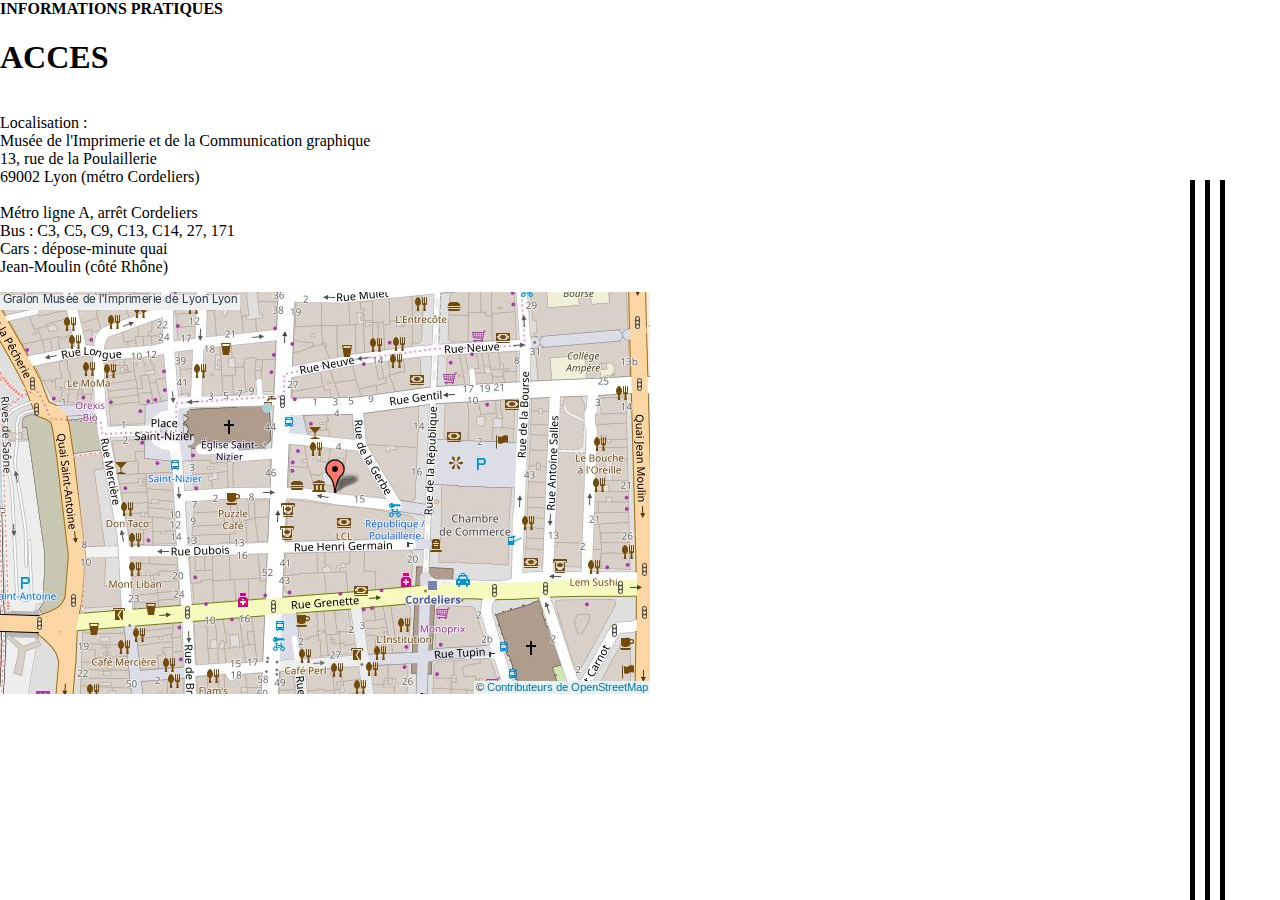
<file: Acces.html>
<!DOCTYPE html>
<html lang="fr">

<head>
    <meta charset="UTF-8">
    <meta name="viewport" content="width=device-width, initial-scale=1.0">
    <link type="text/css" rel="stylesheet" href="style.css">
    <title>Accès</title>
</head>

<body>



    <div class="flex_acces">

        <div class="flex_acces_block">
            <div class="acces_title ">
                <div class="permanente_page_subtitle2 ">
                    <b>INFORMATIONS PRATIQUES</b>
                </div>
                
                <div class="block_titre_acces">
                    <div class="flex_color_title_acces ">
                        <div class="color_title_acces "></div>
                        <div class="color_title_acces "></div>
                        <div class="color_title_acces "></div>
                    </div>

                    <div class="title_acces ">
                        <h1>ACCES</h1>
                    </div>
                </div>
                 

            </div>
        <div class="flex_color_title_acces2">
            <div class="black_color_title_acces"></div>
            <div class="black_color_title_acces"></div>
            <div class="black_color_title_acces"></div>
        </div>
        </div>
          
        <div class=" vertical_black_flex ">
            <div class="vertical_black "></div>
            <div class="vertical_black "></div>
            <div class="vertical_black "></div>
        </div>

        <div class="alignement_flex_acces1 ">
            <p>
                Localisation :
                <br> Musée de l'Imprimerie et de la Communication graphique
                <br> 13, rue de la Poulaillerie
                <br> 69002 Lyon (métro Cordeliers)
                <br>
                <br> Métro ligne A, arrêt Cordeliers
                <br> Bus : C3, C5, C9, C13, C14, 27, 171
                <br> Cars : dépose-minute quai
                <br> Jean-Moulin (côté Rhône)
                <br>
            </p>
        </div>
        <div class="alignement_flex_acces2 ">
            <img class=" " src="images/carte lyon.jpg " alt="carte de lyon ">

        </div>

    </div>

</body>

</html>
</file>
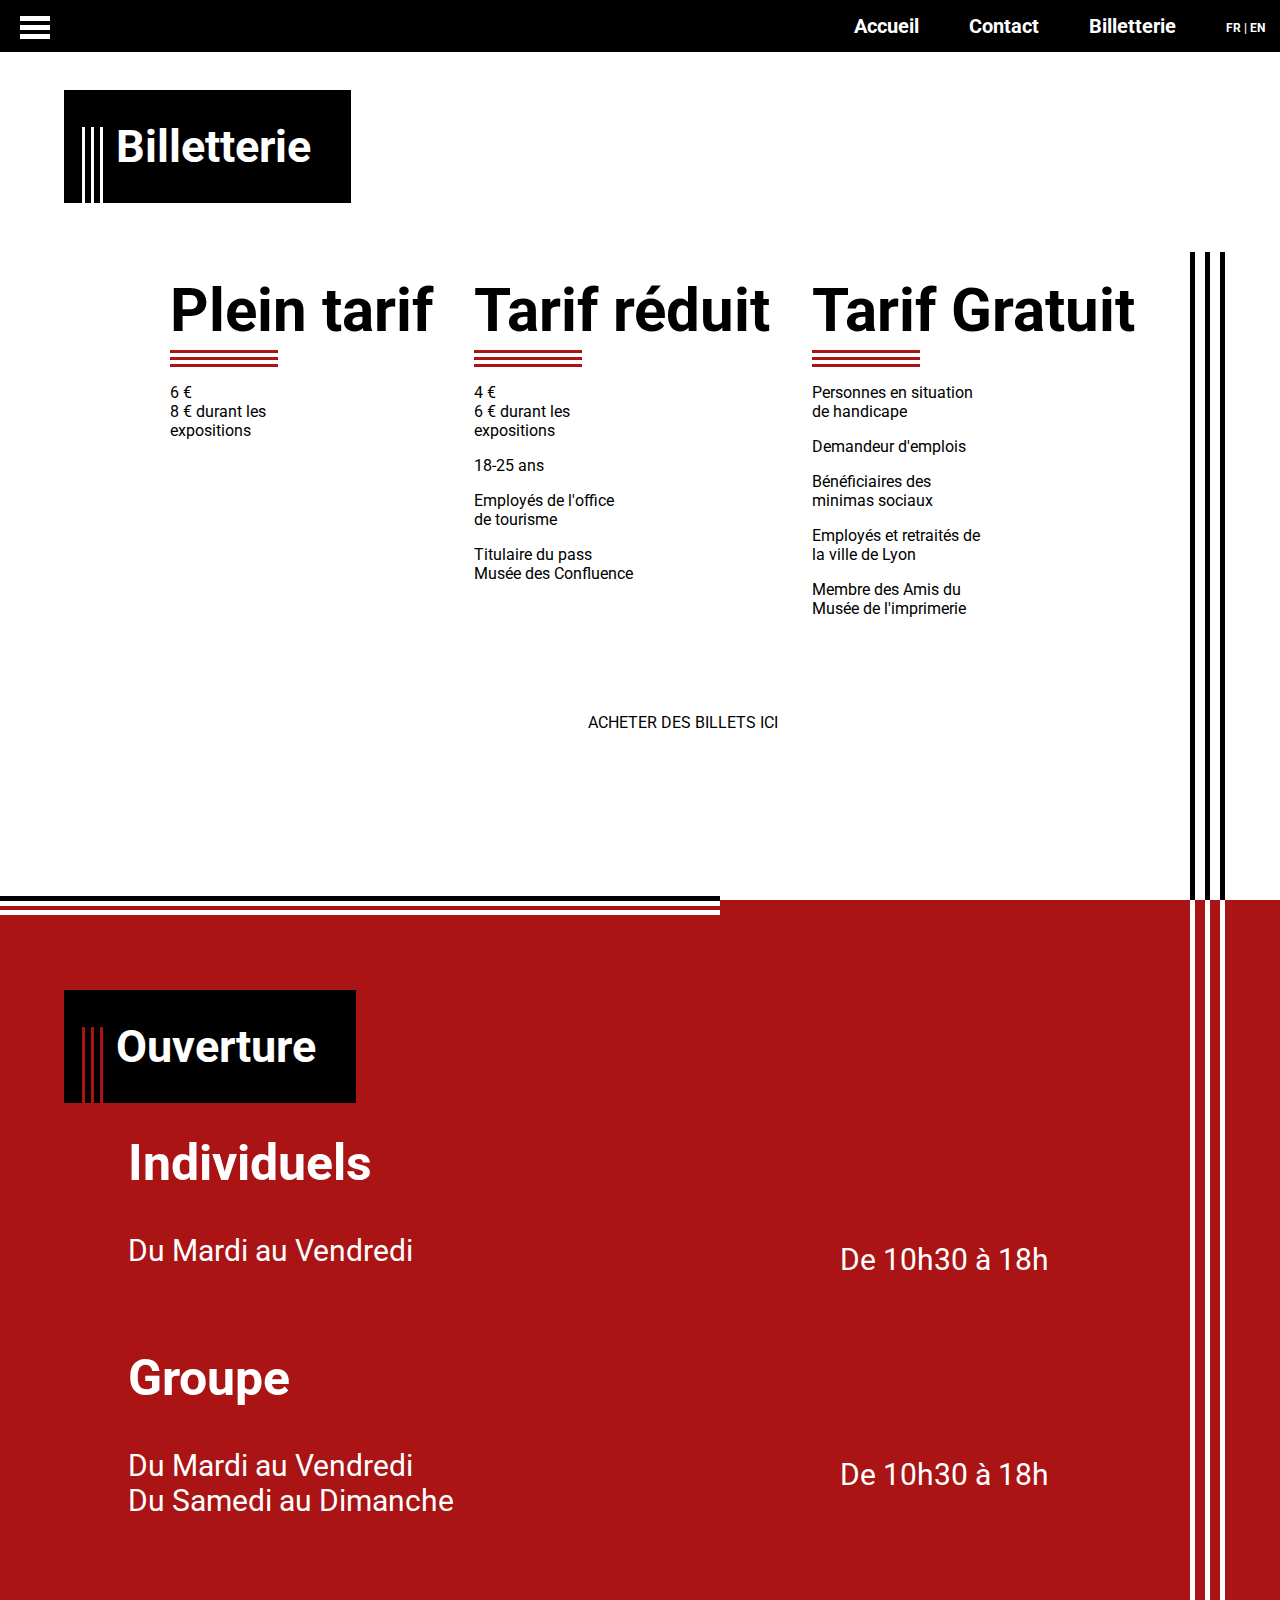
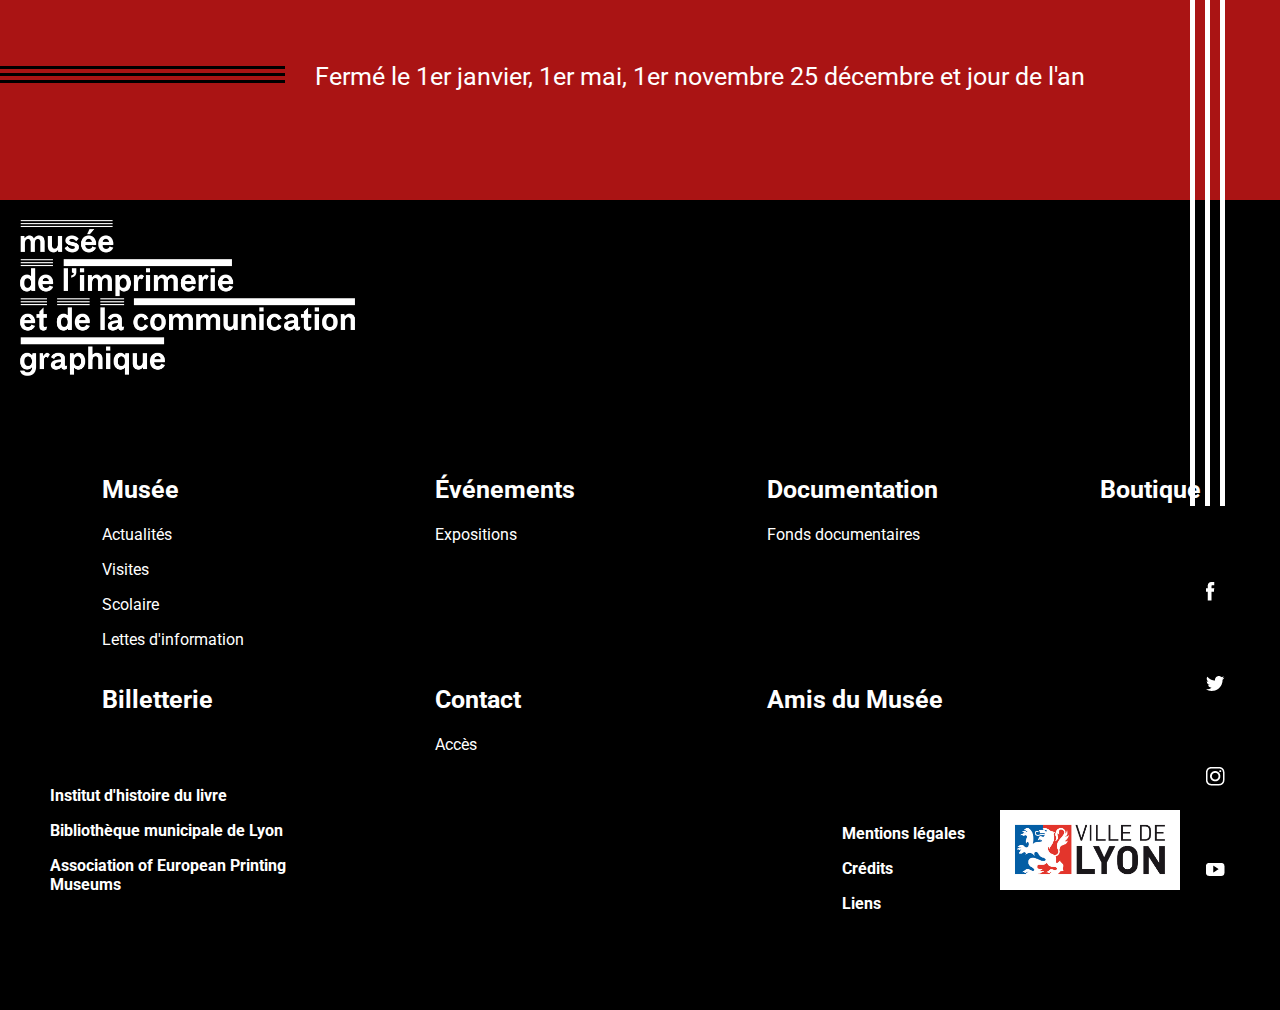
<file: billeterie.html>
<!DOCTYPE html>
<html lang="fr">

<head>
    <meta charset="UTF-8">
    <meta name="viewport" content="width=device-width, initial-scale=1.0">
    <link type="text/css" rel="stylesheet" href="style.css">
    <link href="https://fonts.googleapis.com/css2?family=Roboto:wght@500&display=swap" rel="stylesheet">
    <title>Billeterie</title>
</head>

<body>
    <nav class="flex_nav ">
        <div class="humburger_general">
            <div class="hamburger hamburger1"></div>
            <div class="hamburger hamburger2"></div>
            <div class="hamburger hamburger3"></div>
        </div>

        <div class="flex_div">
            <div class="maclassflex">

                <div class="center_text">
                    <a class="unstyle_a" href="index.html"> Accueil </a>
                </div>

                <div class="center_text">
                    <a class="unstyle_a" href="http://www.imprimerie.lyon.fr/imprimerie/sections/fr/entete/contacts" target="_blanc"> Contact</a>
                </div>

                <div class="center_text">
                    <a class="unstyle_a" href="billeterie.html"> Billetterie </a>
                </div>

                <div class="center_text">
                    <a class="unstyle_b" href="#"> FR | EN </a>
                </div>
            </div>
        </div>

        <div class="annimation_menu">
            <div class="display_flex display_flex_container">
                <div>
                    <h4>
                        <a class="unstyle_c" href="#">Musée</a>
                    </h4>
                    <div class="width_color"></div>
                    <div class="width_color"></div>
                    <div class="width_color"></div>
                    <p>
                        <a class="unstyle_c" href="#"> Informations Visites</a>
                    </p>
                    <p>
                        <a class="unstyle_c" href="#">Visites</a>
                    </p>
                    <p>
                        <a class="unstyle_c" href="#">Scolaire</a>
                    </p>
                    <p>
                        <a class="unstyle_c" href="#"> Lettes d'information</a>
                    </p>
                </div>

                <div>
                    <h4>
                        <a class="unstyle_c" href="#"> Amis du Musée</a>
                    </h4>
                    <div class="width_color"></div>
                    <div class="width_color"></div>
                    <div class="width_color"></div>
                    <p>
                        <a class="unstyle_c" href="#">Programme des conférences</a>
                    </p>
                </div>

            </div>

            <div class="display_flex2 display_flex_container">

                <div>
                    <h4>
                        <a class="unstyle_c" href="#">Expositions </a>
                    </h4>
                    <div class="width_color"></div>
                    <div class="width_color"></div>
                    <div class="width_color"></div>
                </div>

                <div>
                    <h4>
                        <a class="unstyle_c" href="#">Documentation </a>
                        </h1>
                        <div class="width_color"></div>
                        <div class="width_color"></div>
                        <div class="width_color"></div>
                        <p>
                            <a class="unstyle_c" href="#">Fonds documentaires</a>
                    </h4>
                </div>

            </div>

            <div class=" display_flex3 display_flex_container ">

                <div>
                    <h4>
                        <a class="unstyle_c " href="# "> Boutique </a>
                    </h4>
                    <div class=" width_color "></div>
                    <div class="width_color "></div>
                    <div class="width_color "></div>
                </div>
            </div>
            <div class="display_flex4">
                <div>
                    <div class=" width_color2 "></div>
                    <div class="width_color2 "></div>
                    <div class="width_color2 "></div>
                </div>
            </div>
        </div>
        </div>
    </nav>

    <div class="container_page">

        <div class="flex_div2">
            <div class="maclassflex2">
                <div class="navbar_container">
                    <div class="center_text2">
                        <b><a class="unstyle_a2 animation_text" href="index.html"> Accueil </a></b>
                    </div>

                    <div class="center_text2 ">
                        <b>  <a class="unstyle_a2 animation_text" href="http://www.imprimerie.lyon.fr/imprimerie/sections/fr/entete/contacts" target="_blanc"> Contact </a> </b>
                    </div>

                    <div class="center_text2">
                        <b>   <a class="unstyle_a2 animation_text" href="billeterie.html"> Billetterie </a> </b>
                    </div>

                    <div class="center_text2">
                        <b>  <a class="unstyle_b2 animation_text" href="#"> FR | EN </a> </b>

                    </div>
                </div>
            </div>
        </div>
        <div class="billeterie_title">
            <div class="flex_color_title_billeterie">
                <div class="color_title_billeterie"></div>
                <div class="color_title_billeterie"></div>
                <div class="color_title_billeterie"></div>
            </div>

            <h1 class="title_billeterie">
                Billetterie
            </h1>

        </div>

        <div class="flex_billeterie">
            <div class="alignement_flex_billeterie">
                <h2 class="billeterie_h2">
                    Plein tarif
                </h2>
                <div class="couleur_billeterie"></div>
                <div class="couleur_billeterie"></div>
                <div class="couleur_billeterie"></div>
                <p>

                    6 € <br> 8 € durant les <br> expositions
                </p>
            </div>

            <div class="alignement_flex_billeterie">
                <h2 class="billeterie_h2">
                    Tarif réduit
                </h2>
                <div class="couleur_billeterie"></div>
                <div class="couleur_billeterie"></div>
                <div class="couleur_billeterie"></div>
                <p>
                    4 € <br> 6 € durant les <br> expositions
                </p>
                <p>
                    18-25 ans
                </p>
                <p>
                    Employés de l'office <br> de tourisme
                </p>
                <p>
                    Titulaire du pass <br> Musée des Confluence
                </p>
            </div>

            <div class="alignement_flex_billeterie">
                <h2 class="billeterie_h2">
                    Tarif Gratuit
                </h2>
                <div class="couleur_billeterie"></div>
                <div class="couleur_billeterie"></div>
                <div class="couleur_billeterie"></div>
                <p>
                    Personnes en situation
                    <br>de handicape
                </p>
                <p>
                    Demandeur d'emplois
                </p>
                <p>
                    Bénéficiaires des <br> minimas sociaux
                </p>
                <p>
                    Employés et retraités de <br> la ville de Lyon
                </p>
                <p>
                    Membre des Amis du <br> Musée de l'imprimerie

                </p>

            </div>


            <div class="vertical_black_flex">
                <div class="vertical_black">

                </div>

                <div class="vertical_black">

                </div>

                <div class="vertical_black">

                </div>
            </div>
            
            <div class="alignement_texte_billeterie">
             <div class="achete">ACHETER DES BILLETS ICI</div>
            </div>

            <div class="vertical_black_flex_black">
                <div class="couleur_black_billeterie"></div>
                <div class="couleur_black_billeterie"></div>
            </div>

        </div>
        <div class="part_deux_red">

            <div class="billeterie_title">
                <div class="flex_color_title_billeterie">
                    <div class="rouge_color_title_billeterie"></div>
                    <div class="rouge_color_title_billeterie"></div>
                    <div class="rouge_color_title_billeterie"></div>
                </div>

                <h1 class="title_billeterie">
                    Ouverture
                </h1>

            </div>

            <div class="part_rouge_vertical_black_flex_black">
                <div class="part_rouge_couleur_black_billeterie"></div>
            </div>


            <div class="part_rouge_vertical_black_flex">
                <div class="part_rouge_vertical_black">

                </div>

                <div class="part_rouge_vertical_black">

                </div>

                <div class="part_rouge_vertical_black">

                </div>
            </div>

            <div class="flex_ouverture">
                <div class="flex_couleur_ouverture">
                    <div class="oui">
                        <h2 class="ouverture_h2">
                            Individuels
                        </h2>
                        <p class="color_white">
                            Du Mardi au Vendredi
                        </p>
                    </div>
                    <div class="horaires">
                        <p> De 10h30 à 18h </p>
                    </div>
                </div>

                <div class="flex_couleur_ouverture">
                    <div class="oui">
                        <h2 class="ouverture_h2">
                            Groupe
                        </h2>
                        <p class="color_white">
                            Du Mardi au Vendredi
                            <br> Du Samedi au Dimanche
                        </p>
                    </div>
                    <div class="horaires">
                        <p> De 10h30 à 18h </p>
                    </div>
                </div>
            </div>
            <div class="alligne">
                <div class="display_flex6">
                    <div>
                        <div class=" width_color4 "></div>
                        <div class="width_color4 "></div>
                        <div class="width_color4 "></div>
                    </div>
                </div>
                <div class="p2">
                    <p>Fermé le 1er janvier, 1er mai, 1er novembre 25 décembre et jour de l'an</p>
                </div>
            </div>
        </div>


        <script>
            var humburger_general = document.querySelector('.humburger_general');
            var annimation_menu = document.querySelector('.annimation_menu');
            var hamburger1 = document.querySelector('.hamburger1');
            var hamburger2 = document.querySelector('.hamburger2');
            var hamburger3 = document.querySelector('.hamburger3');
            var maclassflex = document.querySelector('.maclassflex');
            var display_flex = document.querySelector('.display_flex');
            var display_flex2 = document.querySelector('.display_flex2');
            var display_flex3 = document.querySelector('.display_flex3');
            var display_flex4 = document.querySelector('.display_flex4');


            humburger_general.onclick = function() {
                humburger_general.classList.toggle('active');
                annimation_menu.classList.toggle('active');
                hamburger1.classList.toggle('active');
                hamburger2.classList.toggle('active');
                hamburger3.classList.toggle('active');
                maclassflex.classList.toggle('active');
                display_flex.classList.toggle('active');
                display_flex2.classList.toggle('active');
                display_flex3.classList.toggle('active');
                display_flex4.classList.toggle('active');

            }
        </script>
</body>
<footer style="position: sticky;">
   <!--footer-->
    <div class=" footer ">
        <div class="vertical_white_flex ">
            <div class="vertical_white_footer ">
            </div>
            <div class="vertical_white_footer ">
            </div>
            <div class="vertical_white_footer ">
            </div>
        </div>

        <div class="container-footer-all ">

            <img class="footer_logo2 " src="images/logo.png " alt="Musée de l 'imprimerie et de la communication graphique">


            <div class="container-body">
                <div>

                    <div class="flex_foot">


                        <div class="colum">
                            <h2><a color=w hite href="http://www.imprimerie.lyon.fr/imprimerie/sections/fr/musee"> Musée </a></h2>
                            <p><a color=w hite href="http://www.imprimerie.lyon.fr/imprimerie/sections/fr/musee/visite_musee"> Actualités </a></p>
                            <p><a color=w hite href="http://www.imprimerie.lyon.fr/imprimerie/sections/fr/musee/visite_musee"> Visites </a></p>
                            <p><a color=w hite href="http://www.imprimerie.lyon.fr/imprimerie/sections/fr/activites/scolaires"> Scolaire </a></p>
                            <p><a color=w hite href="http://www.imprimerie.lyon.fr/imprimerie/sections/fr/service_presse/lettre"> Lettes d'information </a></p>
                        </div>
                        <div class="colum">
                            <h2><a color=w hite href="#">Événements </a></h2>
                            <p><a color=w hite href="#">Expositions </a></p>
                        </div>
                        <div class="colum">
                            <h2><a color=w hite href="http://www.imprimerie.lyon.fr/imprimerie/sections/fr/documentation/"> Documentation </a></h2>
                            <p><a color=w hite href="http://www.imprimerie.lyon.fr/imprimerie/sections/fr/documentation/fonds"> Fonds documentaires </a></p>
                        </div>
                        <div class="colum">
                            <h2><a color=w hite href="#"> Boutique </a></h2>
                        </div>
                    </div>
                    <div class="flex_foot">
                        <div class="container-body">
                            <div class="colum">
                                <h2><a color=w hite href="billeterie.html"> Billetterie </a></h2>
                            </div>
                            <div class="colum">
                                <h2><a color=w hite href="http://www.imprimerie.lyon.fr/imprimerie/sections/fr/entete/contacts/"> Contact </a></h2>

                                <p><a color=w hite href="#"> Accès </a></p>

                            </div>
                            <div class="colum">
                                <h2><a color=w hite href="http://www.imprimerie.lyon.fr/imprimerie/sections/fr/amis2"> Amis du Musée </a></h2>
                            </div>
                        </div>
                    </div>
                </div>
            </div>

        </div>
        <div class="logo_droite2">
            <div>
                <a href="https://www.facebook.com/musimpcg/"><img src="images/fb.png"></div>
            <div class="centerelement">
                </a>
                <a href="https://twitter.com/musimprim"><img src="images/twitter.png"></div>
            <div class="centerelement">
                </a>
                <a href="https://www.instagram.com/musee_imprimerie_lyon/?hl=fr"><img src="images/intagram.png"></div>
            <div class="centerelement">
                <a href="https://www.youtube.com/channel/UCE5X1GEzYmBhyPk40_33NnQ"><img src="images/yt.png"></a>
            </div>
        </div>

        <div class="container-footer-all">



            <div class="container-footer-all">
                <div class="container-body1">
                    <div class="colum2">
                        <p><a color=w hite href="http://ihl.enssib.fr/"> Institut d'histoire du livre </a></p>
                        <p><a color=w hite href="http://www.bm-lyon.fr/"> Bibliothèque municipale de Lyon </a></p>
                        <p><a color=w hite href="https://www.aepm.eu/"> Association of European Printing Museums </a></p>
                    </div>

                    <div class="colum2 lepadding">
                        <p><a href="http://www.imprimerie.lyon.fr/imprimerie/sections/fr/entete/credits__infos_lega/">Mentions légales </a></p>
                        <p><a href="http://www.imprimerie.lyon.fr/imprimerie/sections/fr/entete/credits__infos_lega/">Crédits</a></p>
                        <p><a href="http://www.imprimerie.lyon.fr/imprimerie/sections/fr/entete/liens">Liens</a></p>
                    </div>

                </div>

            </div>

        </div>
        <div class="footer_logo" id="fin">
            <img class="img_footer" src="images/lyon.jpg" href="https://www.lyon.fr/ " alt="Ville de lyon">
        </div>
    </div>

</footer>

</html>
</file>
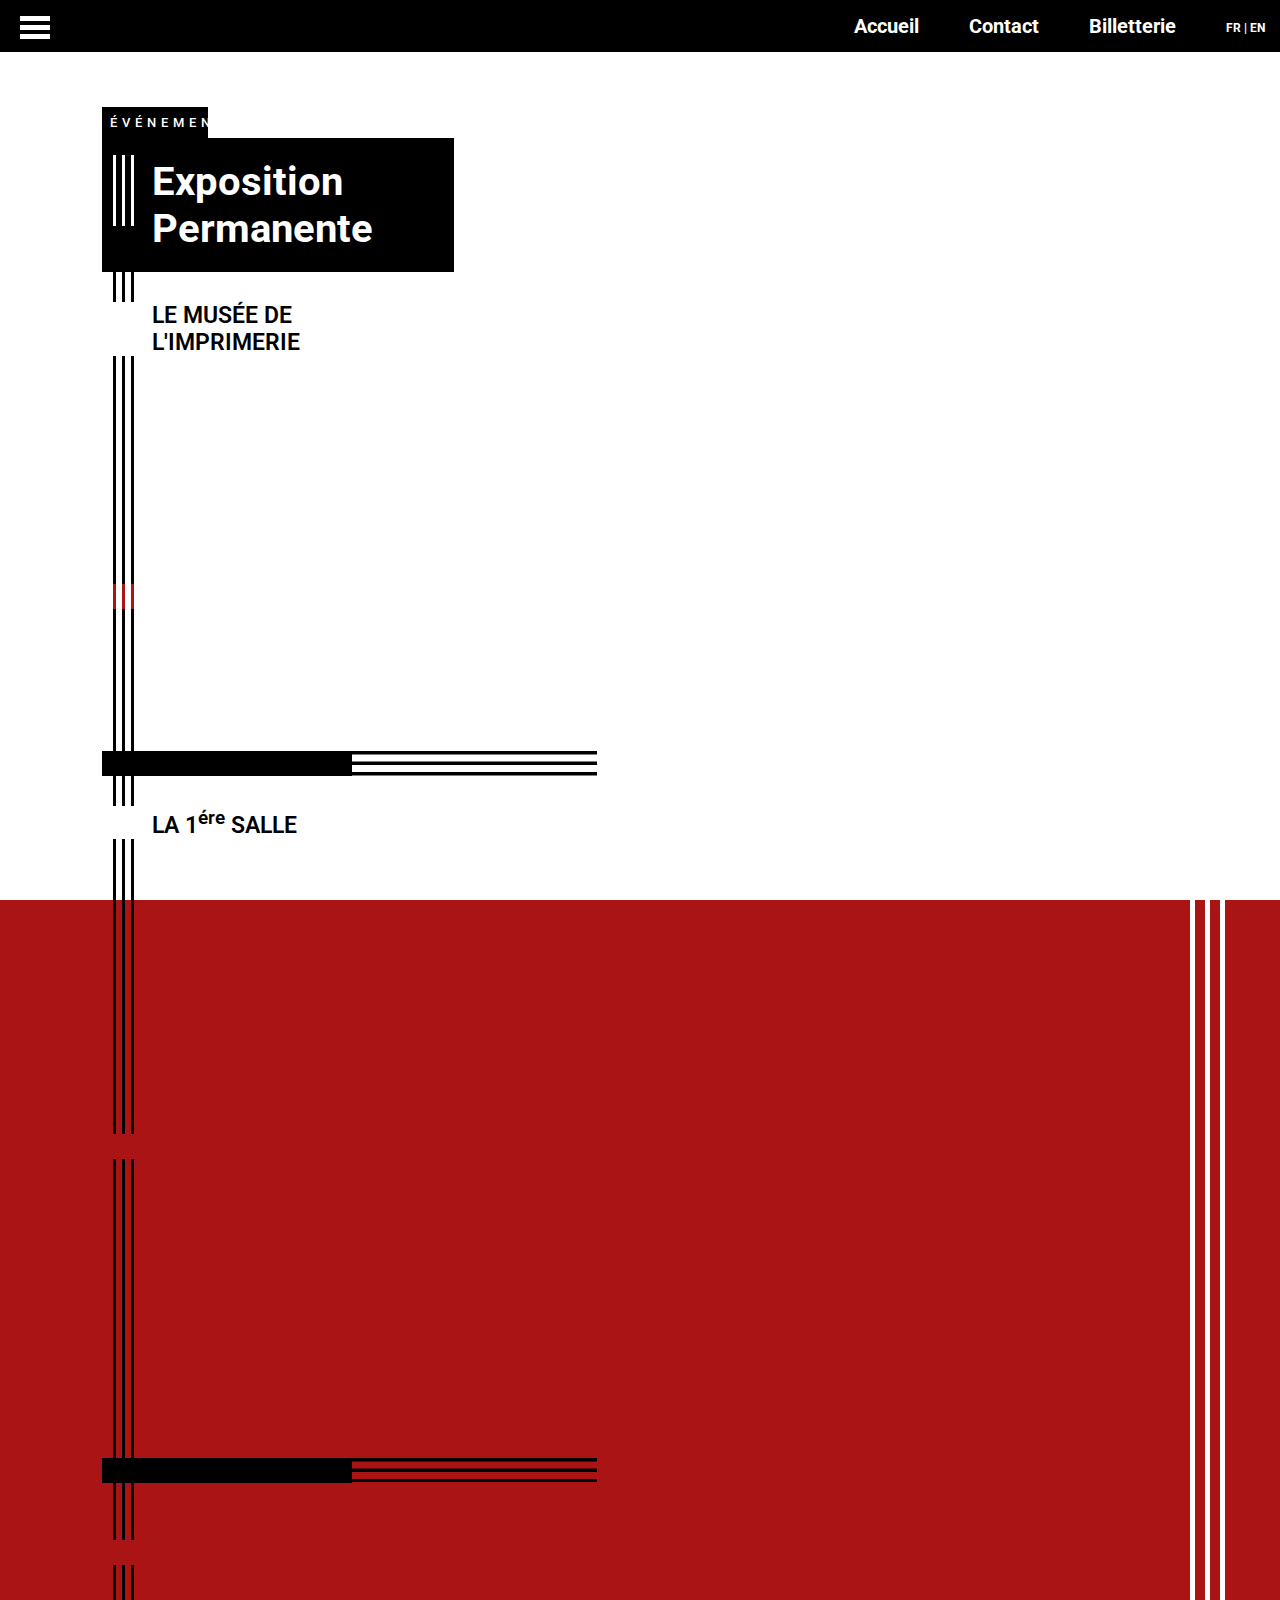
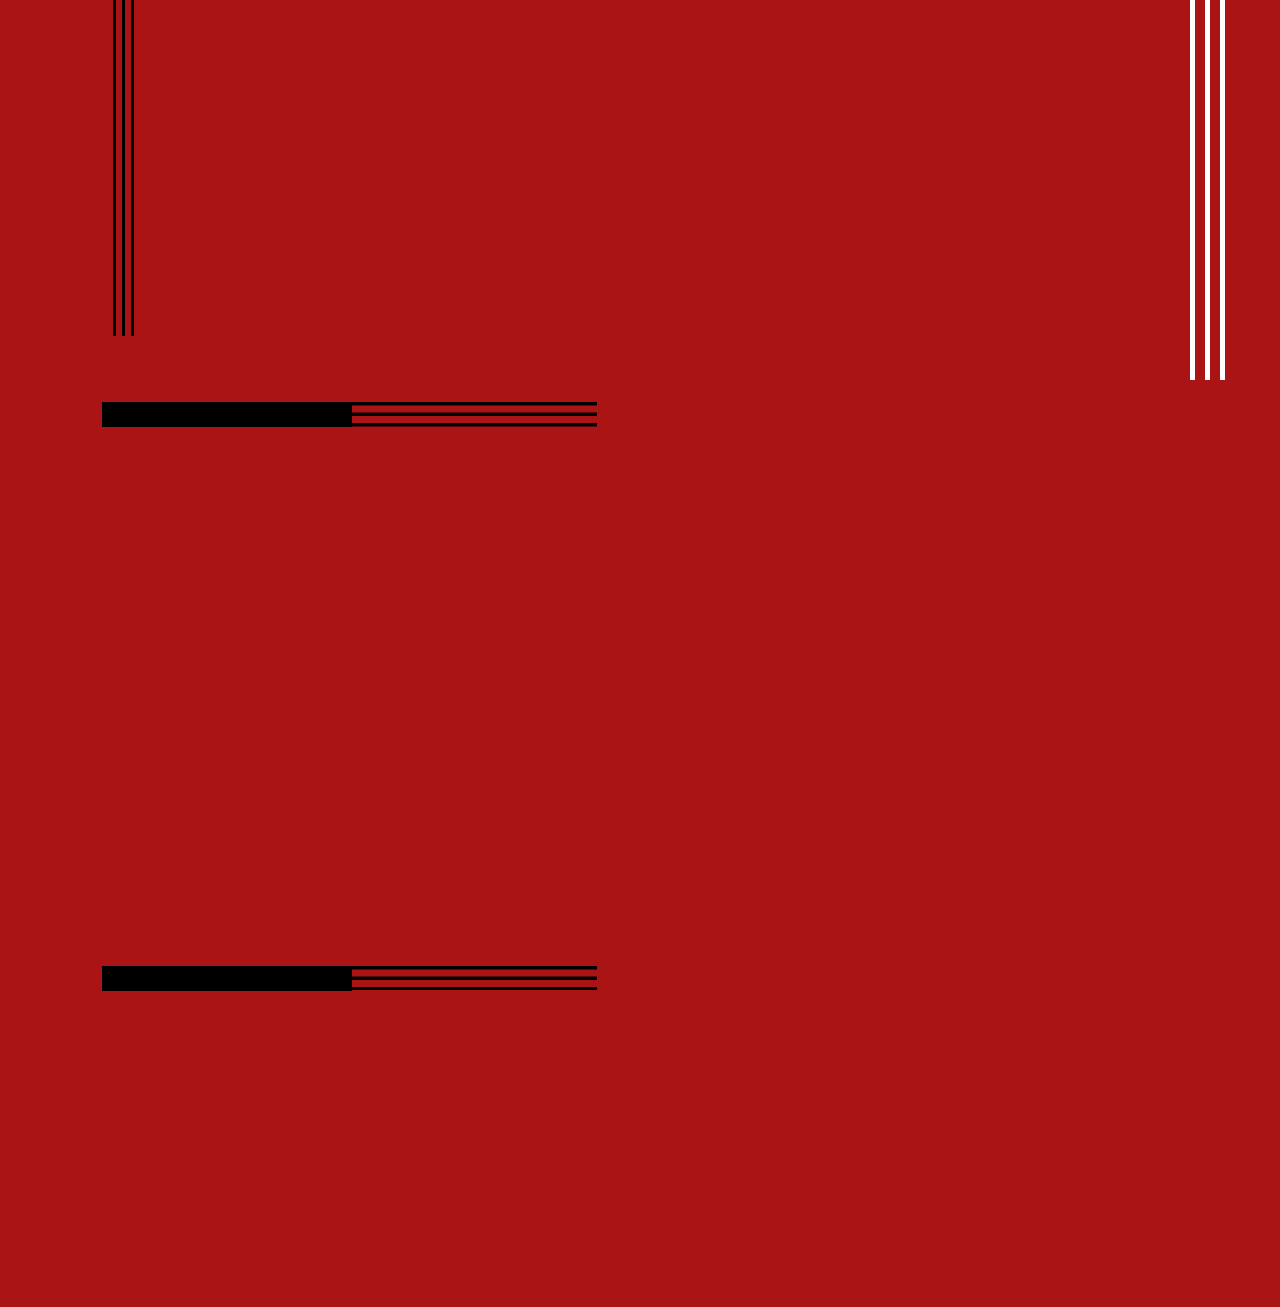
<file: expo_perma2.html>
<!DOCTYPE html>
<html lang="fr">

<head>
    <meta charset="UTF-8">
    <meta name="viewport" content="width=device-width, initial-scale=1.0">
    <title>Document</title>
    <link type="text/css" rel="stylesheet" href="styleperma.css">
    <link type="text/css" rel="stylesheet" href="sal.css">
    <link type="text/css" rel="stylesheet" href="style.css">
    <link href="https://fonts.googleapis.com/css2?family=Roboto:wght@500&display=swap" rel="stylesheet">


</head>

<body>
    <nav class="flex_nav ">
        <div class="humburger_general">
            <div class="hamburger hamburger1"></div>
            <div class="hamburger hamburger2"></div>
            <div class="hamburger hamburger3"></div>
        </div>

        <div class="flex_div">
            <div class="maclassflex">

                <div class="center_text">
                    <a class="unstyle_a" href="index.html"> Accueil </a>
                </div>

                <div class="center_text">
                    <a class="unstyle_a" href="http://www.imprimerie.lyon.fr/imprimerie/sections/fr/entete/contacts" target="_blanc"> Contact</a>
                </div>

                <div class="center_text">
                    <a class="unstyle_a" href="billeterie.html"> Billetterie </a>
                </div>

                <div class="center_text">
                    <a class="unstyle_b" href="#"> FR | EN </a>
                </div>
            </div>
        </div>

        <div class="annimation_menu">
            <div class="display_flex display_flex_container">
                <div>
                    <h4>
                        <a class="unstyle_c" href="#">Musée</a>
                    </h4>
                    <div class="width_color"></div>
                    <div class="width_color"></div>
                    <div class="width_color"></div>
                    <p>
                        <a class="unstyle_c" href="#"> Informations Visites</a>
                    </p>
                    <p>
                        <a class="unstyle_c" href="#">Visites</a>
                    </p>
                    <p>
                        <a class="unstyle_c" href="#">Scolaire</a>
                    </p>
                    <p>
                        <a class="unstyle_c" href="#"> Lettes d'information</a>
                    </p>
                </div>

                <div>
                    <h4>
                        <a class="unstyle_c" href="#"> Amis du Musée</a>
                    </h4>
                    <div class="width_color"></div>
                    <div class="width_color"></div>
                    <div class="width_color"></div>
                    <p>
                        <a class="unstyle_c" href="#">Programme des conférences</a>
                    </p>
                </div>

            </div>

            <div class="display_flex2 display_flex_container">

                <div>
                    <h4>
                        <a class="unstyle_c" href="expo_perma2.html">Expositions </a>
                    </h4>
                    <div class="width_color"></div>
                    <div class="width_color"></div>
                    <div class="width_color"></div>
                </div>

                <div>
                    <h4>
                        <a class="unstyle_c" href="#">Documentation </a>
                    </h4>
                    <div class="width_color"></div>
                    <div class="width_color"></div>
                    <div class="width_color"></div>
                    <p>
                        <a class="unstyle_c" href="#">Fonds documentaires</a>

                    </p>
                </div>

            </div>

            <div class=" display_flex3 display_flex_container ">

                <div>
                    <h4>
                        <a class="unstyle_c " href="# "> Boutique </a>
                    </h4>
                    <div class=" width_color "></div>
                    <div class="width_color "></div>
                    <div class="width_color "></div>
                </div>
            </div>
            <div class="display_flex4">
                <div>
                    <div class=" width_color2 "></div>
                    <div class="width_color2 "></div>
                    <div class="width_color2 "></div>
                </div>
            </div>
        </div>

    </nav>
    <div class="flex_div2">
        <div class="maclassflex2">
            <div class="navbar_container">
                <div class="center_text2">
                    <b><a class="unstyle_a2 animation_text" href="index.html"> Accueil </a></b>
                </div>

                <div class="center_text2 ">
                    <b>  <a class="unstyle_a2 animation_text" href="http://www.imprimerie.lyon.fr/imprimerie/sections/fr/entete/contacts" target="_blanc"> Contact </a> </b>
                </div>

                <div class="center_text2">
                    <b>   <a class="unstyle_a2 animation_text" href="billeterie.html"> Billetterie </a> </b>
                </div>

                <div class="center_text2">
                    <b>  <a class="unstyle_b2 animation_text" href="#"> FR | EN </a> </b>

                </div>
            </div>
        </div>
    </div>

    <div class="red_background">
        <div class="flex_white_title_acces ">
            <div class="white_title_acces "></div>
            <div class="white_title_acces "></div>
            <div class="white_title_acces "></div>
        </div>
        <div class="flex_black_title_acces ">
            <div class="black_title_acces "></div>
            <div class="black_title_acces "></div>
            <div class="black_title_acces "></div>
        </div>
        <div class="flex_red_title_acces  ">
            <div class="red_title_acces "></div>
            <div class="red_title_acces "></div>
            <div class="red_title_acces "></div>
        </div>

        <div class="flex_red_title_acces rouge1 ">
            <div class="red_title_acces "></div>
            <div class="red_title_acces "></div>
            <div class="red_title_acces "></div>
        </div>
        <div class="flex_red_title_acces rouge2">
            <div class="red_title_acces "></div>
            <div class="red_title_acces "></div>
            <div class="red_title_acces "></div>
        </div>
        <div class="flex_red_title_acces rouge3 ">
            <div class=" red_title_acces "></div>
            <div class="red_title_acces "></div>
            <div class="red_title_acces "></div>
        </div>


        <div class="block_general ">
            <div class="block ajust6 ">
                <div class="titrecomplet " data-sal=zoom-out data-sal-repeat " data-sal-easing="ease-in-quart ">
                    <div class="sous_titre " data-sal=zoom-out data-sal-repeat " data-sal-easing="ease-in-quart ">
                    <p>ÉVÉNEMENTS</p>
                </div>
                <div class="titreperma ">
                    <h1>Exposition Permanente</h1>
                </div>
            </div>
            <div>
                <h2 class="categorie " data-sal=slide-right data-sal-repeat " data-sal-easing="ease-in-quart "> LE MUSÉE DE L'IMPRIMERIE</h2>

                    </div>
                    <div><i><h3 class="titre_paragraphe " data-sal=slide-left data-sal-repeat " data-sal-easing="ease-in-quart ">PARTENAIRE DU MONDE GRAPHIQUE</h3>
                    </i>

            </div>
            <div>
                <div class="paragraphe_perma " data-sal=fade data-sal-repeat " data-sal-easing="ease-in-quart ">
                        <p>Créé par le maître-imprimeur lyonnais Maurice Audin (1895–1975), fils de l’imprimeur-éditeur érudit Marius Audin (1872–1951) et frère d’Amable, fondateur du Musée archéologique de Lyon, le Musée de l’imprimerie a ouvert ses portes
                            en 1964 dans l’ancien Hôtel de la Couronne, bâtiment d’époque Renaissance qui fut hôtel-de-Ville de Lyon de 1604 à 1655. Ce bâtiment a été donné à la Ville par le Crédit Lyonnais. Henri-Jean Martin, alors directeur des bibliothèques
                            de Lyon puis fondateur de l’Ecole française d’histoire du livre, et André Jammes, libraire parisien, ont participé à l’organisation et à l’acquisition de la collection permanente.
                        </p>
                    </div>
                    <div class="black_rectangle ">
                        <div class="horizontal_traits ">
                            <svg width="480 " height="24.5 " viewBox="0 0 110 24.5 ">
                        <g id="LIGNE " transform="translate(701 -1178) rotate(90) ">
                          <rect id="Rectangle_64 " data-name="Rectangle 64 " width="3.5 " height="500 " transform="translate(1178 591) " />
                          <rect id="Rectangle_65 " data-name="Rectangle 65 " width="3.5 " height="500 " transform="translate(1188.5 591) "/>
                          <rect id="Rectangle_66 " data-name="Rectangle 66 " width="3.5 " height="500 " transform="translate(1199 591) " />
                        </g>
                    </svg>
                        </div>
                    </div>
                </div>

            </div>
            <div class="block ajust7 ">
                <div class="titrecomplet ">
                </div>
                <div>
                    <h2 class="categorie ajust1 " data-sal=slide-right data-sal-repeat " data-sal-easing="ease-in-quart "> LA 1<sup>ére</sup> SALLE</h2>

                </div>
                <div><i><h3 class="titre_paragraphe adjust2 " data-sal=slide-left data-sal-repeat " data-sal-easing="ease-in-quart ">AUX ORIGINES DE L'IMPRIMERIE:<br> LA MULTIPLICATION DES TEXTES ET DES IMAGES</h3>
                        </i>

                </div>
                <div>
                    <div class="paragraphe_perma " data-sal=fade data-sal-repeat " data-sal-easing="ease-in-quart ">
                        <p>Les vitrines dans la première salle rappellent les étapes de l’évolution vers l’imprimerie. Les rouleaux qui se trouvaient dans les bibliothèques de l’Antiquité cèdent la place progressivement au codex, un ensemble de cahiers rectangulaires
                            reliés en forme de livre ; cette évolution apporte une innovation majeure : la page. Le parchemin – à la fois solide, pliable et inscriptible sur ses deux faces – est particulièrement adapté à cette nouvelle forme du livre
                            qu’est le codex. Tout comme le papier, qui fut inventé en Chine et diffusé vers Europe par la route de la Soie. <br><br>Au milieu du XVe siècle, l’imprimerie typographique est mise au point à Mayence en Allemagne. Le nom de
                            Johannes Gensfleisch zur Laden zum Gutenberg est lié à jamais à cette innovation technique qui a des conséquences majeures sur le devenir des sociétés occidentales, en y transformant radicalement la transmission des connaissances
                            et des idées.
                        </p>
                    </div>

                    <div class="black_rectangle ">
                        <div class="horizontal_traits ">
                            <svg width="480 " height="24.5 " viewBox="0 0 110 24.5 ">
                            <g id="LIGNE " transform="translate(701 -1178) rotate(90) ">
                              <rect id="Rectangle_64 " data-name="Rectangle 64 " width="3.5 " height="500 " transform="translate(1178 591) " />
                              <rect id="Rectangle_65 " data-name="Rectangle 65 " width="3.5 " height="500 " transform="translate(1188.5 591) "/>
                              <rect id="Rectangle_66 " data-name="Rectangle 66 " width="3.5 " height="500 " transform="translate(1199 591) " />
                            </g>
                        </svg>
                        </div>
                    </div>
                </div>

            </div>
            <div class="block ajust8 ">
                <div class="titrecomplet ">
                </div>
                <div>
                    <div data-sal=slide-right data-sal-repeat " data-sal-easing="ease-in-quart ">
                        <h2 class="categorie ajust1 "> LA 2<sup>éme</sup> SALLE</h2>
                    </div>

                </div>
                <div><i><h3 class="titre_paragraphe adjust2 " data-sal=slide-left data-sal-repeat " data-sal-easing="ease-in-quart ">LA RÉVOLUTION INDUSTRIELLE (1800–1900)</h3>
                        </i>

                </div>
                <div>
                    <div class="paragraphe_perma " data-sal=fade data-sal-repeat " data-sal-easing="ease-in-quart ">
                            <p>Elle s’amorce en Grande-Bretagne dès la fin du XVIIIe siècle avec une série d’innovations techniques. L’extension des réseaux des chemins de fer, des transports maritime et fluvial, du télégraphe,<br> va de pair avec l’expansion
                                géographique de l’activité économique sur le plan national aussi bien qu’international. L’industrialisation provoque un exode rural et voit naître la classe ouvrière. Les aires de commerce s’élargissent pour permettre l’écoulement
                                de la production en série. La production industrielle s’appuie sur un nouveau mode de financement des entreprises, la société par actions. La grande distribution se développe au cours des dernières décennies du XIXe siècle..
                            </p>
                        </div>
                        <div class="black_rectangle ">
                            <div class="horizontal_traits ">
                                <svg width="480 " height="24.5 " viewBox="0 0 110 24.5 ">
                        <g id="LIGNE " transform="translate(701 -1178) rotate(90) ">
                          <rect id="Rectangle_64 " data-name="Rectangle 64 " width="3.5 " height="500 " transform="translate(1178 591) " />
                          <rect id="Rectangle_65 " data-name="Rectangle 65 " width="3.5 " height="500 " transform="translate(1188.5 591) "/>
                          <rect id="Rectangle_66 " data-name="Rectangle 66 " width="3.5 " height="500 " transform="translate(1199 591) " />
                        </g>
                    </svg>
                            </div>
                        </div>
                    </div>

                </div>
                <div class="block ">
                    <div class="titrecomplet ">
                    </div>
                    <div>
                        <h2 class="categorie ajust1 "data-sal=slide-right data-sal-repeat " data-sal-easing="ease-in-quart "> LA 3<sup>éme</sup> SALLE</h2>

                    </div>
                    <div><i><h3 class="titre_paragraphe adjust2 " data-sal=slide-left data-sal-repeat " data-sal-easing="ease-in-quart ">LA NOUVELLE ÉCONOMIE DOCUMENTAIRE</h3>
            </i>

                    </div>
                    <div>
                        <div class="paragraphe_perma " data-sal=fade data-sal-repeat " data-sal-easing="ease-in-quart ">
                                <p>Au cours du XIXe siècle, les formes et les usages de l’imprimé se multiplient. Dans le domaine administratif, l’« écrit » cède la place à l’« information » ; le livre au document.<br><br>La lecture discontinue devient la
                                    norme. Le texte n’est plus linéaire comme dans un livre, mais morcelé. L’ordonnancement du texte et la hiérarchisation des informations appellent à l’emploi de nouveaux moyens typographiques : listes et tableaux, caractères
                                    gras et italiques, puces, retraits, filets, pointillés. Au fur et à mesure que le document l’emporte sur le livre, la plume est remplacée par la machine à écrire qui devient l’un des outils les plus répandus du monde
                                    moderne.
                                </p>
                            </div>
                            <div class="black_rectangle ">
                                <div class="horizontal_traits ">
                                    <svg width="480 " height="24.5 " viewBox="0 0 110 24.5 ">
                        <g id="LIGNE " transform="translate(701 -1178) rotate(90) ">
                          <rect id="Rectangle_64 " data-name="Rectangle 64 " width="3.5 " height="500 " transform="translate(1178 591) " />
                          <rect id="Rectangle_65 " data-name="Rectangle 65 " width="3.5 " height="500 " transform="translate(1188.5 591) "/>
                          <rect id="Rectangle_66 " data-name="Rectangle 66 " width="3.5 " height="500 " transform="translate(1199 591) " />
                        </g>
                    </svg>
                                </div>
                            </div>
                        </div>

                    </div>
                </div>
            </div>

            <div class="vertical_white_right ">
                <div class="right_vertical_white ">
                </div>
                <div class="right_vertical_white ">
                </div>
                <div class="right_vertical_white ">
                </div>
            </div>
            
            <script>
                var humburger_general = document.querySelector('.humburger_general');
                var annimation_menu = document.querySelector('.annimation_menu');
                var hamburger1 = document.querySelector('.hamburger1');
                var hamburger2 = document.querySelector('.hamburger2');
                var hamburger3 = document.querySelector('.hamburger3');
                var maclassflex = document.querySelector('.maclassflex');
                var display_flex = document.querySelector('.display_flex');
                var display_flex2 = document.querySelector('.display_flex2');
                var display_flex3 = document.querySelector('.display_flex3');
                var display_flex4 = document.querySelector('.display_flex4');


                humburger_general.onclick = function() {
                    humburger_general.classList.toggle('active');
                    annimation_menu.classList.toggle('active');
                    hamburger1.classList.toggle('active');
                    hamburger2.classList.toggle('active');
                    hamburger3.classList.toggle('active');
                    maclassflex.classList.toggle('active');
                    display_flex.classList.toggle('active');
                    display_flex2.classList.toggle('active');
                    display_flex3.classList.toggle('active');
                    display_flex4.classList.toggle('active');

                }
            </script>



</body>

<footer style="top: 215vh; " data-sal=slide-up data-sal-repeat " data-sal-easing="ease-in-quart ">
                            <!--footer-->
                            <div class="footer ">
                                <div class="vertical_white_flex ">
                                    <div class="vertical_white_footer ">
                                    </div>
                                    <div class="vertical_white_footer ">
                                    </div>
                                    <div class="vertical_white_footer ">
                                    </div>
                                </div>

                                <div class="container-footer-all ">

                                    <img class="footer_logo2 " src="images/logo.png " alt="Musée de l 'imprimerie et de la communication graphique">


                                    <div class="container-body">
                                        <div>
                                            <div class="flex_foot">
                                                <div class="colum">
                                                    <h2>Musée</h2>
                                                    <p>Informations</p>
                                                    <p>Visites</p>
                                                    <p>Scolaire</p>
                                                    <p>Lettes d'information</p>
                                                </div>
                                                <div class="colum">
                                                    <h2>Événements</h2>
                                                    <p>Expositions</p>
                                                </div>
                                                <div class="colum">
                                                    <h2>Documentation</h2>
                                                    <p>Fonds documentaires</p>
                                                </div>
                                                <div class="colum">
                                                    <h2>Boutique</h2>
                                                </div>
                                            </div>
                                            <div class="flex_foot">
                                                <div class="container-body">
                                                    <div class="colum">
                                                        <h2>Billeterie</h2>
                                                    </div>
                                                    <div class="colum">
                                                        <h2>Contact</h2>
                                                        <p>Accès</p>

                                                    </div>
                                                    <div class="colum">
                                                        <h2>Amis du Musée</h2>
                                                    </div>
                                                </div>
                                            </div>
                                        </div>
                                    </div>

                                </div>
                                <div class="logo_droite2">
                                    <div class="row">
                                        <img src="images/fb.png">
                                    </div>
                                    <div class="row">
                                        <img src="images/twitter.png">
                                    </div>
                                    <div class="row">
                                        <img src="images/intagram.png">
                                    </div>
                                    <div class="row">
                                        <img src="images/yt.png">
                                    </div>
                                </div>

                                <div class="container-footer-all">



                                    <div class="container-footer-all">
                                        <div class="container-body1">
                                            <div class="colum2">
                                                <p>Institut d'histoire du livre</p>
                                                <p>Bibliothèque municipale de Lyon</p>
                                                <p>Association of European Printing Museums</p>
                                            </div>

                                            <div class="colum2 lepadding">
                                                <p><a href="">Mentions légales </a></p>
                                                <p><a href="">Crédits</a></p>
                                            </div>

                                        </div>

                                    </div>

                                </div>
                                <div class="footer_logo">
                                    <img class="img_footer" src="images/lyon.jpg" alt="Ville de lyon">
                                </div>
                            </div>

                            </footer>
                            <script src="sal.js"></script>
                            <script>
                                sal();
                            </script>

</html>
</file>
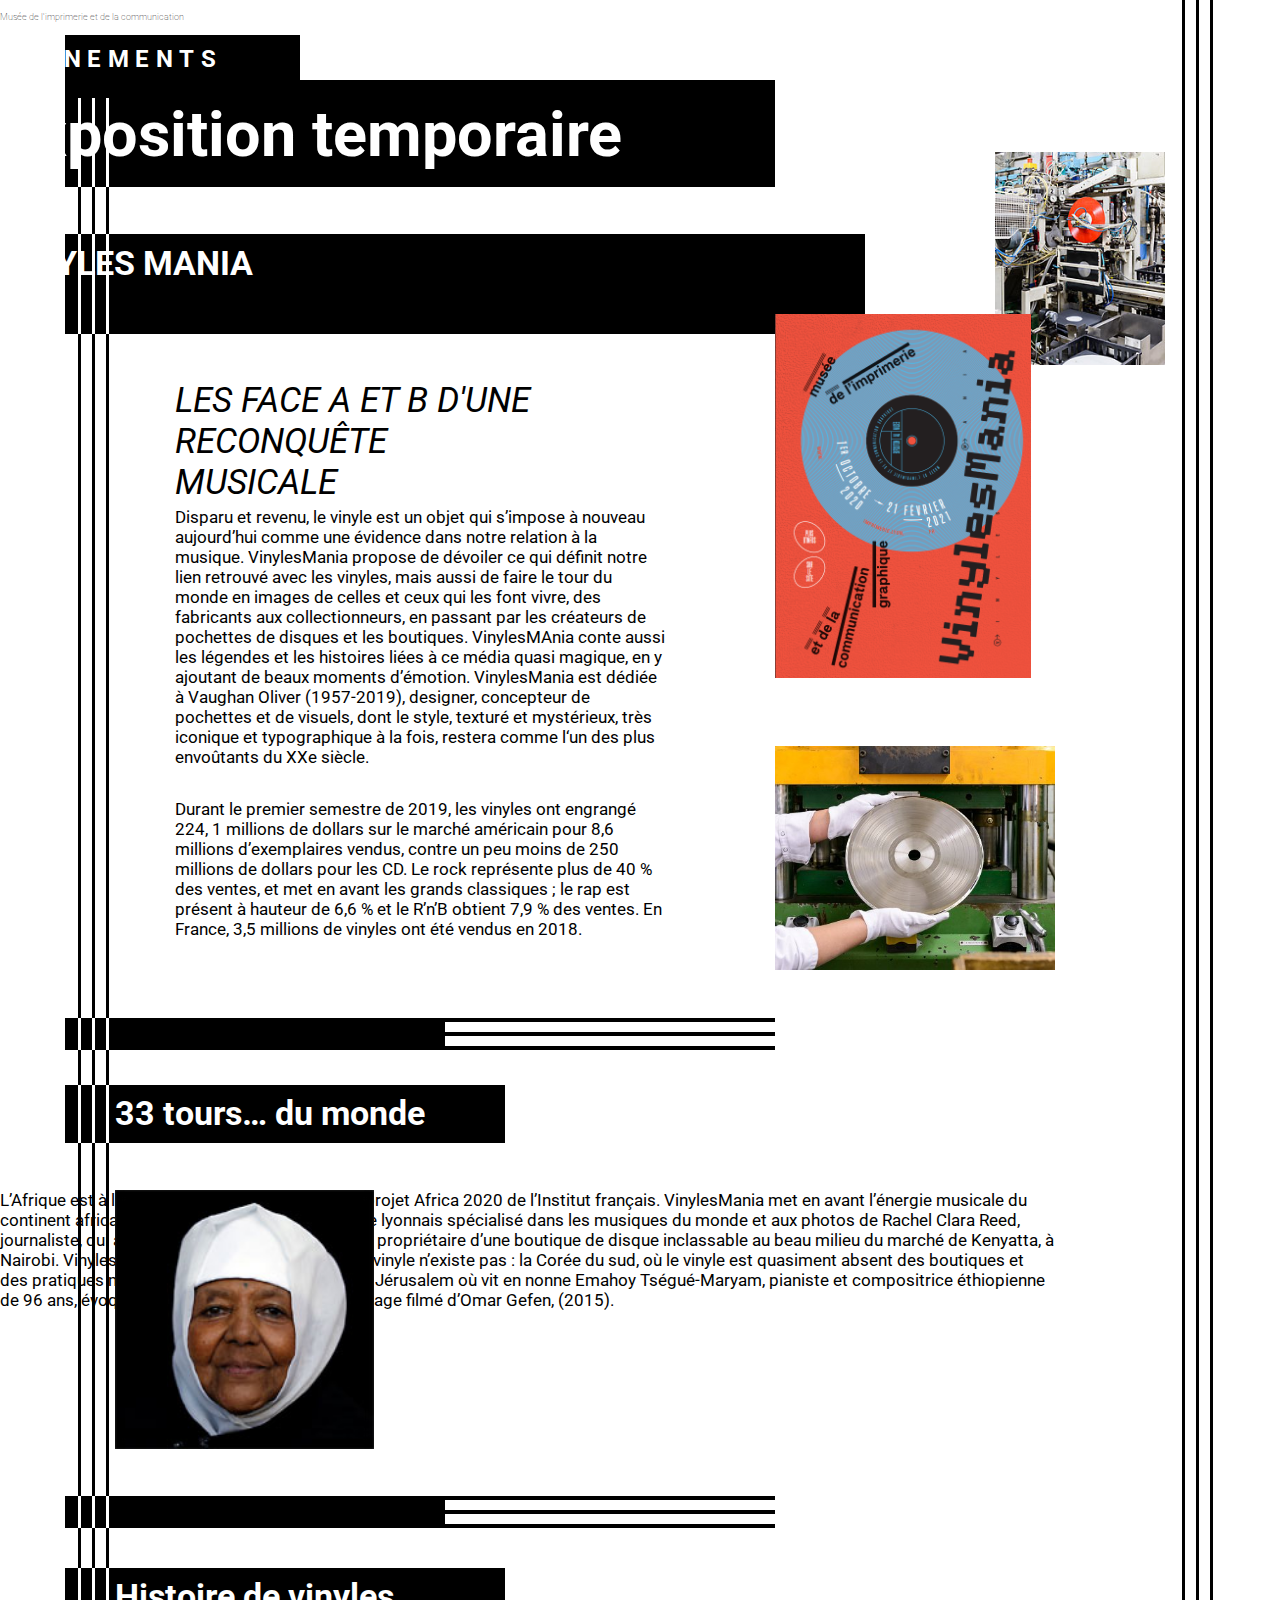
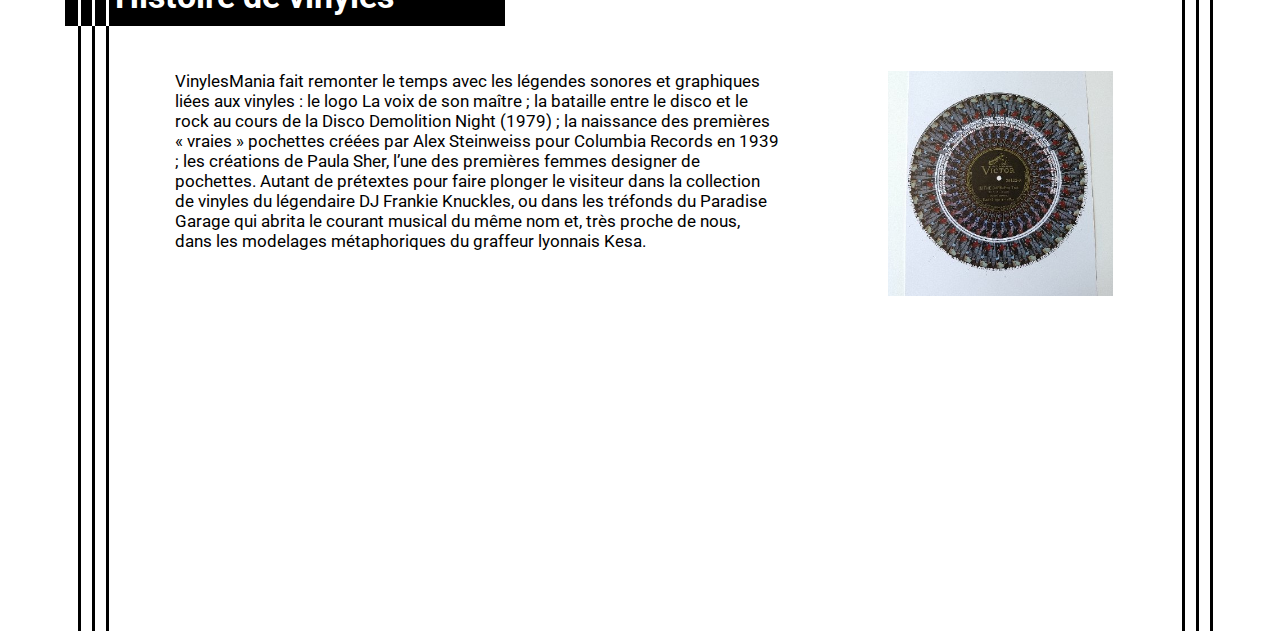
<file: exposition_temporaire.html>
<!DOCTYPE html>
<html lang="fr">

<head>
    <meta charset="UTF-8">
    <meta name="viewport" content="width=device-width, initial-scale=1.0">
    <title>parce que c'est notre projet</title>
    <link rel="stylesheet" href="style_exposition_temporaire.css">
    <link href="https://fonts.googleapis.com/css2?family=Roboto:wght@500&display=swap" rel="stylesheet">
</head>

<body>
    <div class="exposition_temporaire">
        <h1 class="musee">Musée de l'imprimerie et de la communication</h1>
        <h2 class="evenement">ÉVÉNEMENTS</h2>
        <h3 class="exposition_temporaire_texte">Exposition temporaire</h3>
        <h4 class="vinyles_mania">VINYLES MANIA</h4>
        <h5 class="AetB">LES FACE A ET B D'UNE RECONQUÊTE MUSICALE</h5>



        <P class="texte_1_1">
            Disparu et revenu, le vinyle est un objet qui s’impose à nouveau aujourd’hui comme une évidence dans notre relation à la musique. VinylesMania propose de dévoiler ce qui définit notre lien retrouvé avec les vinyles, mais aussi de faire le tour du monde
            en images de celles et ceux qui les font vivre, des fabricants aux collectionneurs, en passant par les créateurs de pochettes de disques et les boutiques. VinylesMAnia conte aussi les légendes et les histoires liées à ce média quasi magique,
            en y ajoutant de beaux moments d’émotion. VinylesMania est dédiée à Vaughan Oliver (1957-2019), designer, concepteur de pochettes et de visuels, dont le style, texturé et mystérieux, très iconique et typographique à la fois, restera comme
            l‘un des plus envoûtants du XXe siècle.
        </P>

        <p class="texte_1_3">Durant le premier semestre de 2019, les vinyles ont engrangé 224, 1 millions de dollars sur le marché américain pour 8,6 millions d’exemplaires vendus, contre un peu moins de 250 millions de dollars pour les CD. Le rock représente plus de 40 %
            des ventes, et met en avant les grands classiques ; le rap est présent à hauteur de 6,6 % et le R’n’B obtient 7,9 % des ventes. En France, 3,5 millions de vinyles ont été vendus en 2018.
        </p>
        <div class="image_1">
            <img class="machinevinyle" src="images/exposition temporaire/vynil_2.jpg" alt="vynil">
            <img class="rougevinyle" src="images/exposition temporaire/affiche rouge.png" alt="Design graphique Bureau 205">
            <!--<p>Design graphique Bureau 205</p> -->
            <img class="machinevinyle2" src="images/exposition temporaire/2.jpg" alt="une personne tient un vynil">
        </div>

        <h4 class="tour">33 tours… du monde</h4>

        <div class="texte_2">
            <p>L’Afrique est à l’honneur cette année, à travers le projet Africa 2020 de l’Institut français. VinylesMania met en avant l’énergie musicale du continent africain, grâce à Sofa Records, disquaire lyonnais spécialisé dans les musiques du monde
                et aux photos de Rachel Clara Reed, journaliste, qui a photographié l’univers de Jimmy, propriétaire d’une boutique de disque inclassable au beau milieu du marché de Kenyatta, à Nairobi. VinylesMania se rend aussi au pays où le vinyle
                n’existe pas : la Corée du sud, où le vinyle est quasiment absent des boutiques et des pratiques musicales. Le voyage se poursuit à Jérusalem où vit en nonne Emahoy Tségué-Maryam, pianiste et compositrice éthiopienne de 96 ans, évoquée
                dans le court et beau témoignage filmé d’Omar Gefen, (2015).
            </p>
        </div>
        <img class="dame1" src="images/exposition temporaire/vynil_5.jpg" alt="une dame">

        <h4 class="histoire">Histoire de vinyles</h4>

        <div class="texte_3">
            <p class="texte_3_1">VinylesMania fait remonter le temps avec les légendes sonores et graphiques liées aux vinyles : le logo La voix de son maître ; la bataille entre le disco et le rock au cours de la Disco Demolition Night (1979) ; la naissance des premières
                « vraies » pochettes créées par Alex Steinweiss pour Columbia Records en 1939 ; les créations de Paula Sher, l’une des premières femmes designer de pochettes. Autant de prétextes pour faire plonger le visiteur dans la collection de vinyles
                du légendaire DJ Frankie Knuckles, ou dans les tréfonds du Paradise Garage qui abrita le courant musical du même nom et, très proche de nous, dans les modelages métaphoriques du graffeur lyonnais Kesa.
            </p>
        </div>
        <img class="grisvinyle" src="images/exposition temporaire/3a.jpg" alt="vinyle">


    </div>

    <div class="groupe_barrev1">
        <div class="barrev1"></div>
        <div class="barrev1"></div>
        <div class="barrev1"></div>
    </div>

    <div class="groupe_barrev2">
        <div class="barrev2"></div>
        <div class="barrev2"></div>
        <div class="barrev2"></div>
    </div>

    <div class="groupe_barrev3">
        <div class="barrev3"></div>
        <div class="barrev3"></div>
        <div class="barrev3"></div>
    </div>
    <div class="groupe_barrev4">
        <div class="barrev4"></div>
        <div class="barrev4"></div>
        <div class="barrev4"></div>
    </div>
    <div class="groupe_barrev5">
        <div class="barrev5"></div>
        <div class="barrev5"></div>
        <div class="barrev5"></div>
    </div>
    <div class="groupe_barrev6">
        <div class="barrev6"></div>
        <div class="barrev6"></div>
        <div class="barrev6"></div>
    </div>
    <div class="groupe_barrev7">
        <div class="barrev7"></div>
        <div class="barrev7"></div>
        <div class="barrev7"></div>
    </div>
    <div class="groupe_barrev8">
        <div class="barrev8"></div>
        <div class="barrev8"></div>
        <div class="barrev8"></div>
    </div>
    <div class="groupe_barreh1">
        <div class="barreh1"></div>
        <div class="barreh1"></div>
        <div class="barreh1"></div>
    </div>
    <div class="groupe_barreh2">
        <div class="barreh2"></div>
        <div class="barreh2"></div>
        <div class="barreh2"></div>
    </div>

    <div>
        <div class="evenement_bloc"></div>
        <div class="exposition_temporaire_bloc"></div>
        <div class="vinyles_mania_bloc"></div>
        <div class="tour_bloc"></div>
        <div class="histoire_bloc"></div>
        <div class="separation_bloc1"></div>
        <div class="separation_bloc2"></div>
    </div>


</body>



</html>
</file>
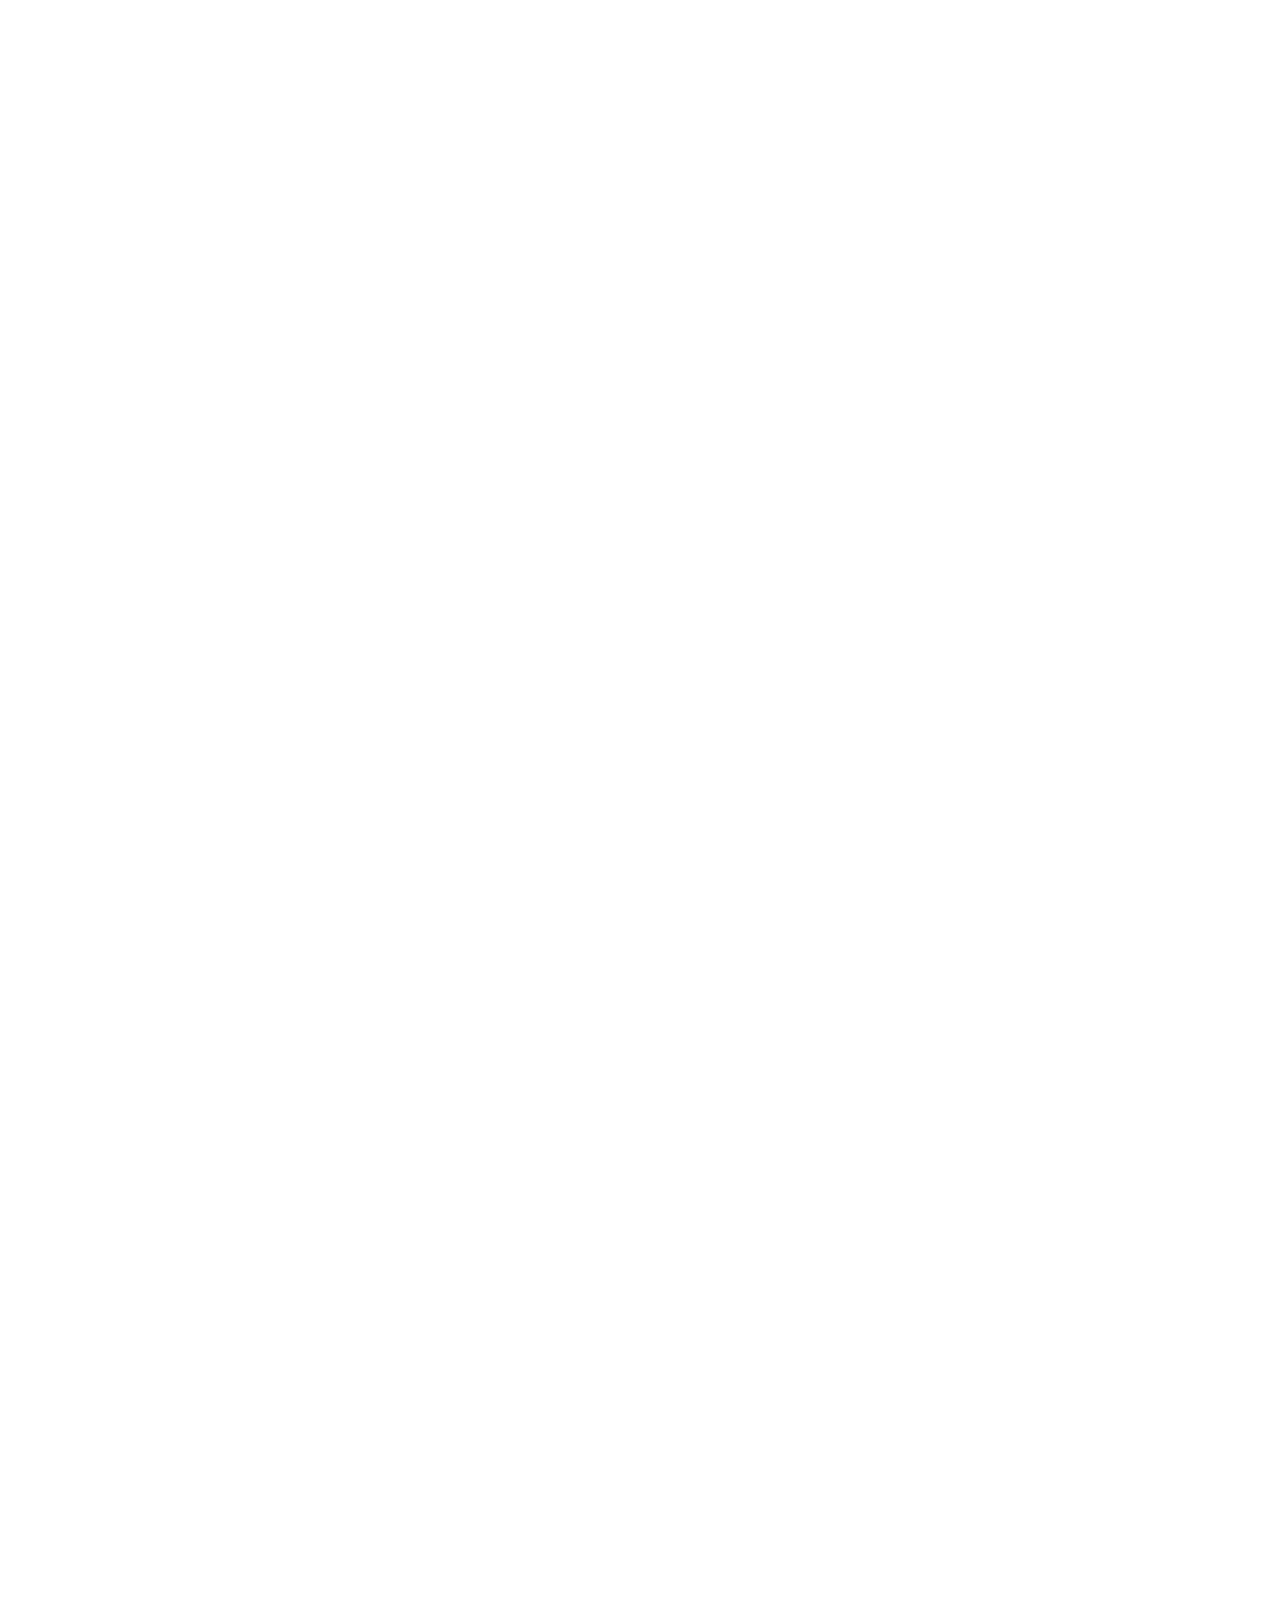
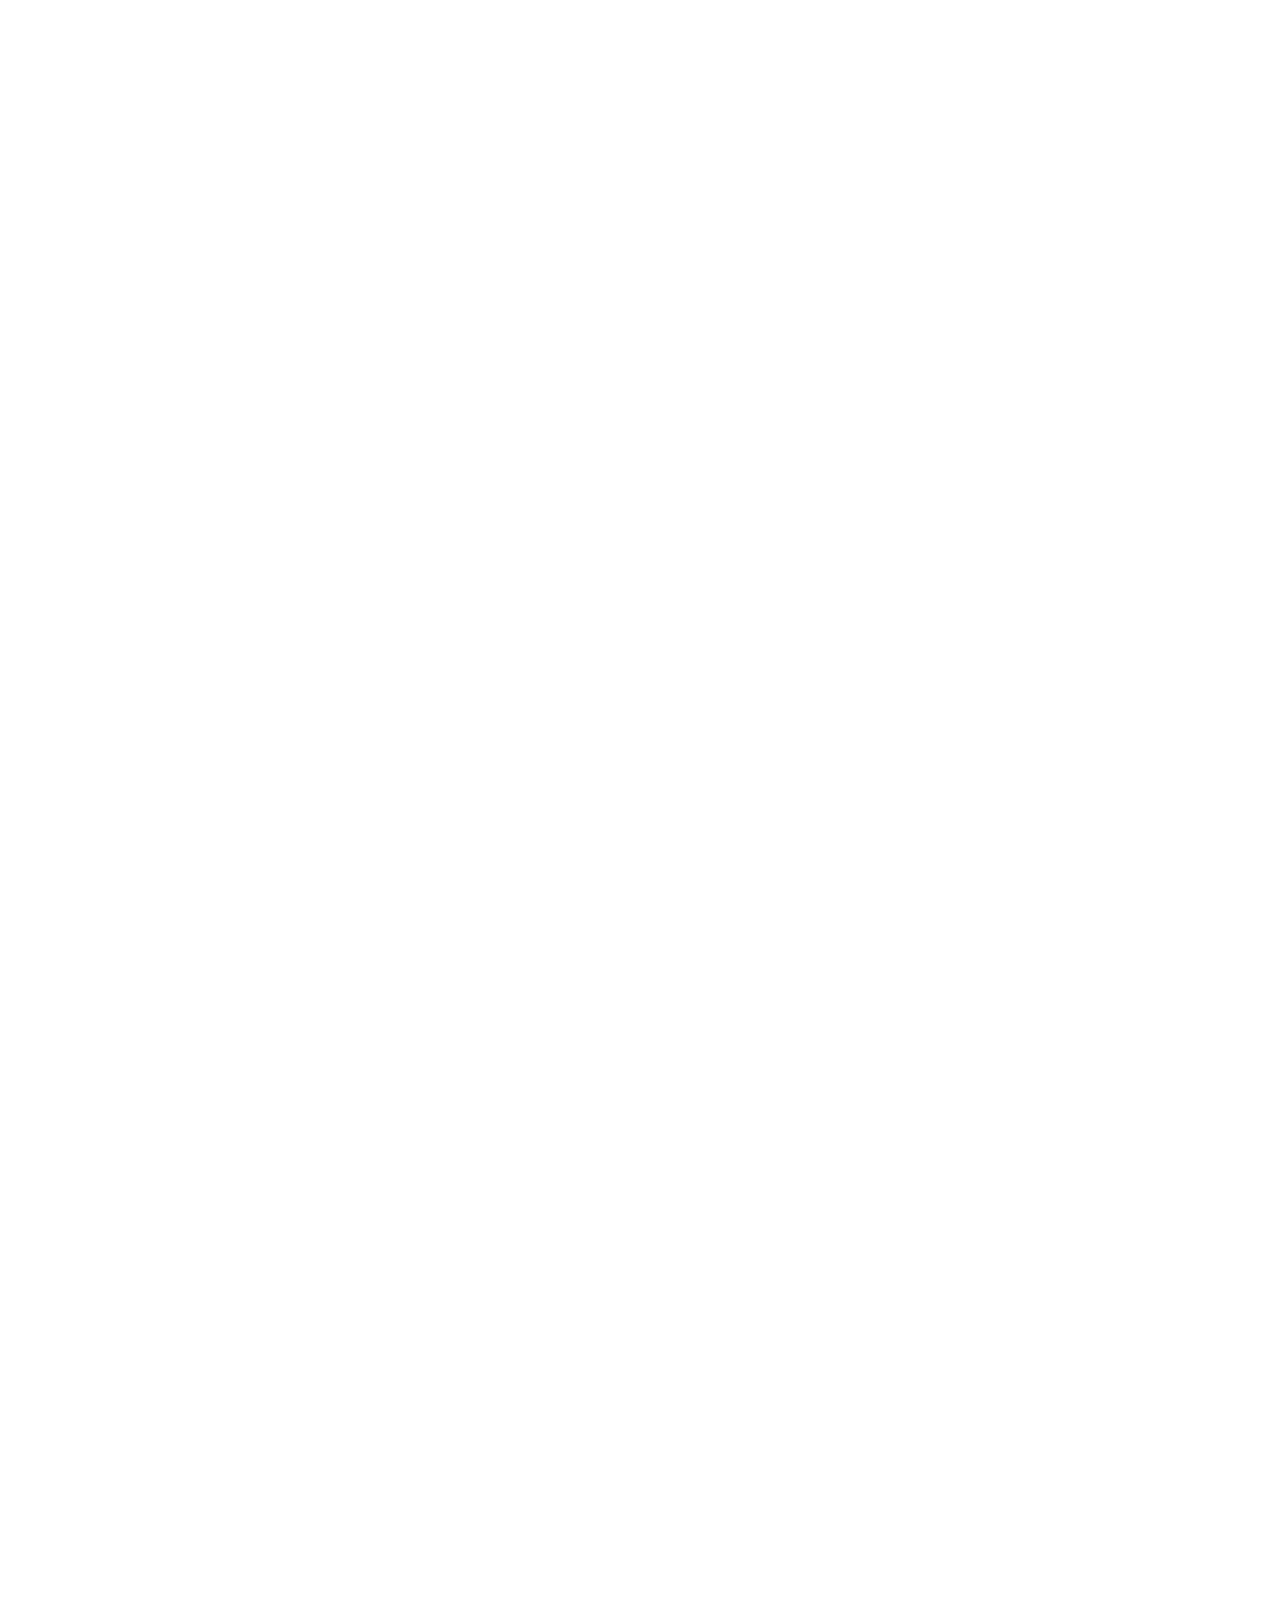
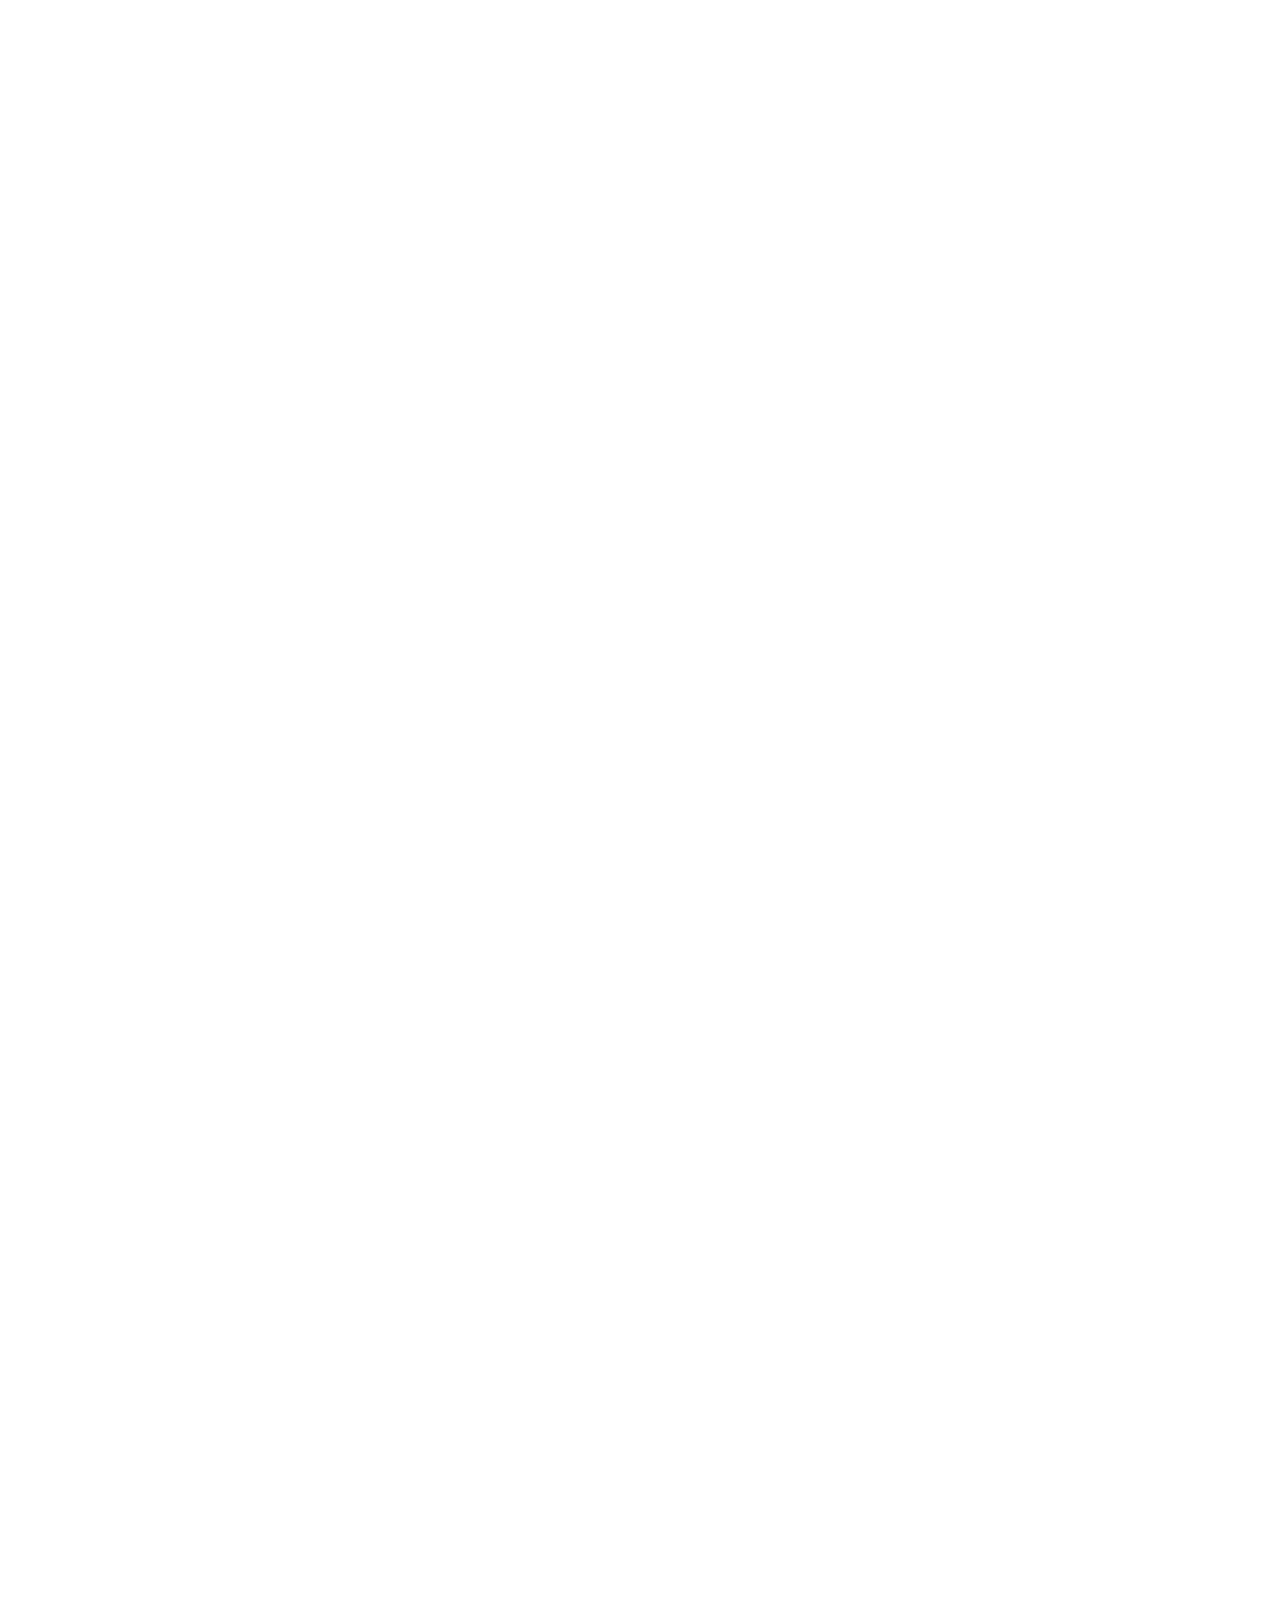
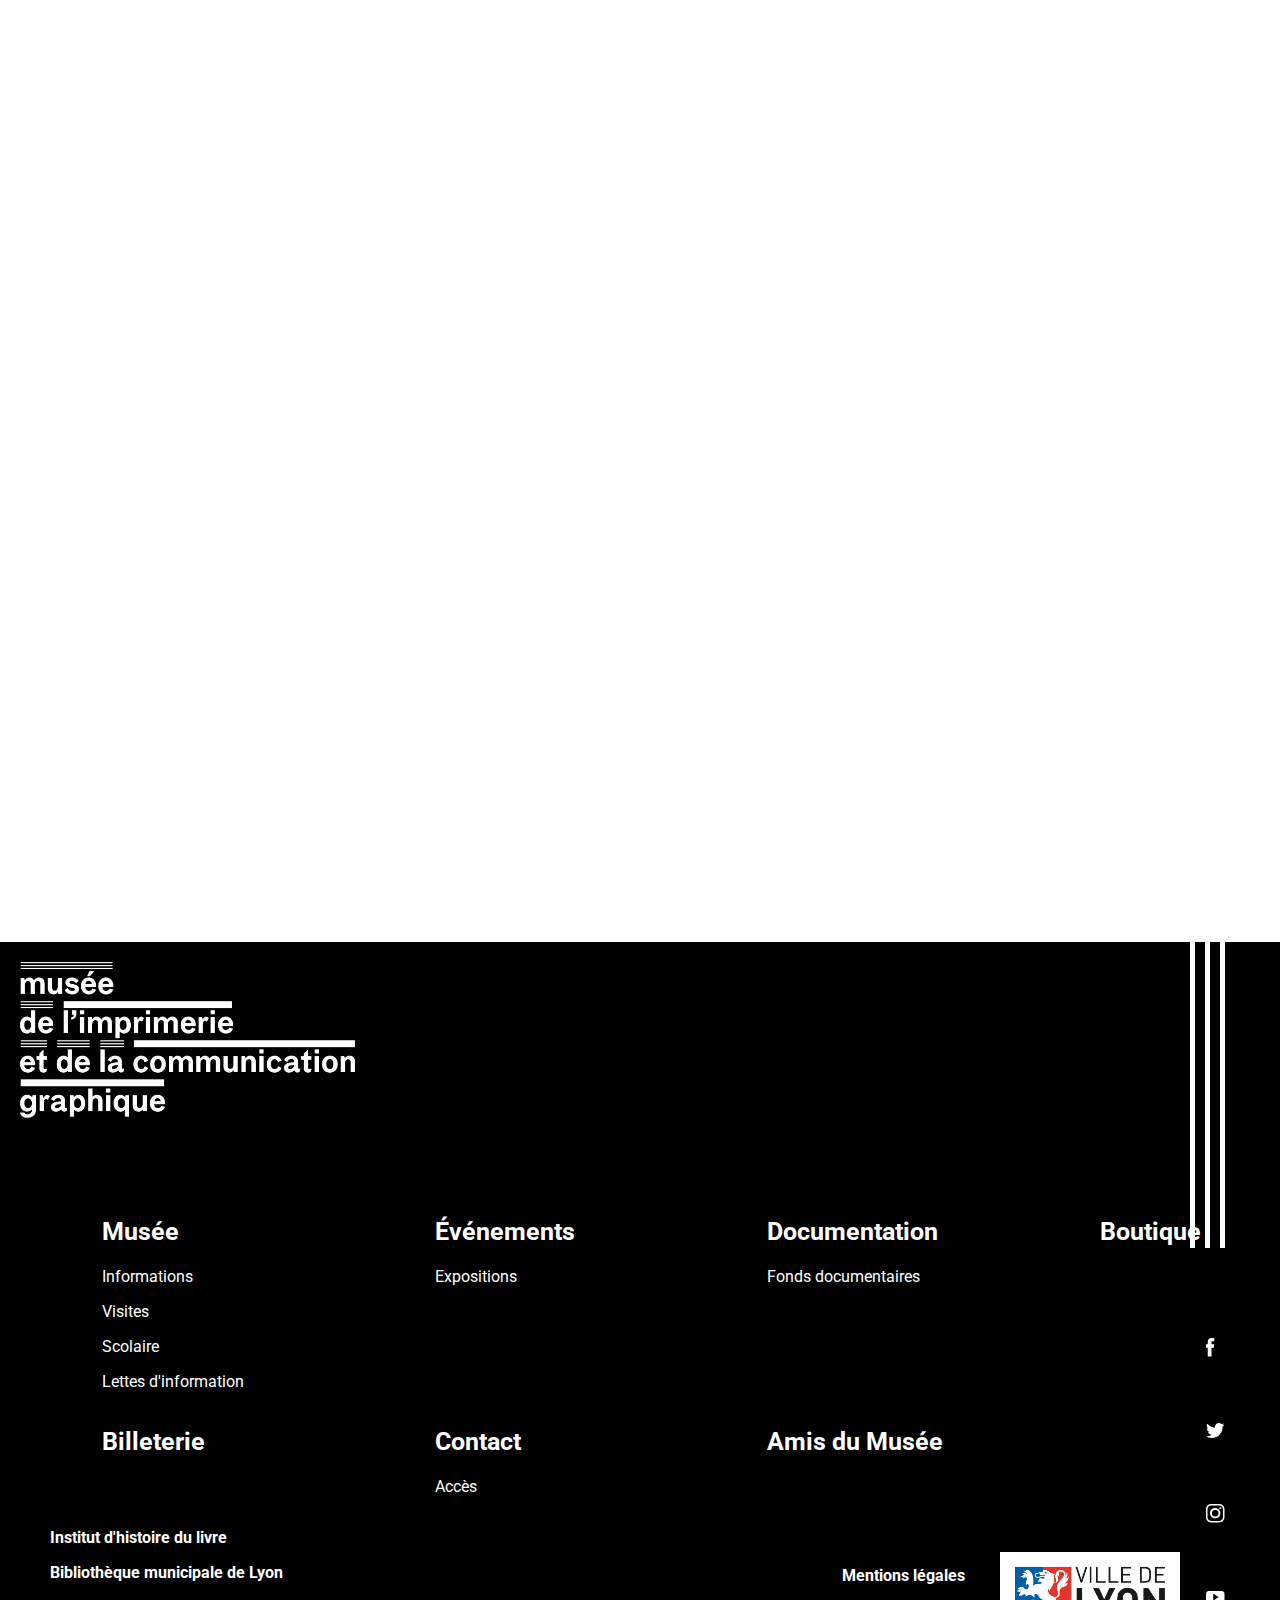
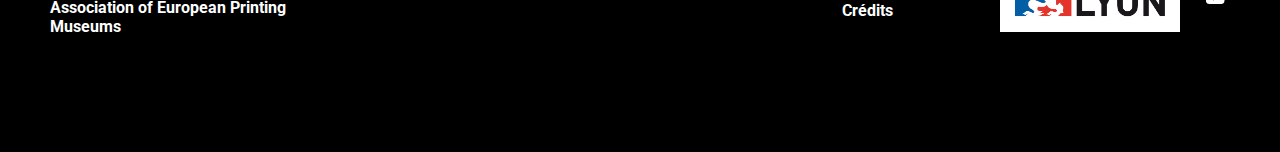
<file: footer.html>
<!DOCTYPE html>
<html>

<head>
    <meta charset="utf-8" />
    <title>footer</title>
    <link rel="stylesheet" href="style.css" type="text/css">
    <!--Ligne permettant l'appel de la feuille de style contenu dans le fichier CSS-->
    <style>
        @import url('https://fonts.googleapis.com/css2?family=Roboto:wght@300&display=swap');
    </style>
</head>

<body>
    <footer>
        <!--footer-->
        <div class="footer">
            <div class="vertical_white_flex">
                <div class="vertical_white_footer">
                </div>
                <div class="vertical_white_footer">
                </div>
                <div class="vertical_white_footer">
                </div>
            </div>

            <div class="container-footer-all">

                <img class="footer_logo2" src="images/logo.png" alt="Musée de l'imprimerie et de la communication graphique">


                <div class="container-body">
                    <div>
                        <div class="flex_foot">
                            <div class="colum">
                                <h2>Musée</h2>
                                <p>Informations</p>
                                <p>Visites</p>
                                <p>Scolaire</p>
                                <p>Lettes d'information</p>
                            </div>
                            <div class="colum">
                                <h2>Événements</h2>
                                <p>Expositions</p>
                            </div>
                            <div class="colum">
                                <h2>Documentation</h2>
                                <p>Fonds documentaires</p>
                            </div>
                            <div class="colum">
                                <h2>Boutique</h2>
                            </div>
                        </div>
                        <div class="flex_foot">
                            <div class="container-body">
                                <div class="colum">
                                    <h2>Billeterie</h2>
                                </div>
                                <div class="colum">
                                    <h2>Contact</h2>
                                    <p>Accès</p>

                                </div>
                                <div class="colum">
                                    <h2>Amis du Musée</h2>
                                </div>
                            </div>
                        </div>
                    </div>
                </div>

            </div>
            <div class="logo_droite2">
                <div class="row">
                    <img src="images/fb.png">
                </div>
                <div class="row">
                    <img src="images/twitter.png">
                </div>
                <div class="row">
                    <img src="images/intagram.png">
                </div>
                <div class="row">
                    <img src="images/yt.png">
                </div>
            </div>

            <div class="container-footer-all">



                <div class="container-footer-all">
                    <div class="container-body1">
                        <div class="colum2">
                            <p>Institut d'histoire du livre</p>
                            <p>Bibliothèque municipale de Lyon</p>
                            <p>Association of European Printing Museums</p>
                        </div>

                        <div class="colum2 lepadding">
                            <p><a href="">Mentions légales </a></p>
                            <p><a href="">Crédits</a></p>
                        </div>

                    </div>

                </div>

            </div>
            <div class="footer_logo">
                <img class="img_footer" src="images/lyon.jpg" alt="Ville de lyon">
            </div>
        </div>

    </footer>
    <!--// footer-->

</body>

</html>
</file>
<file: sal.css>
[data-sal] {
    transition-duration: .2s;
    transition-duration: var(--sal-duration, .2s);
    transition-delay: 0s;
    transition-delay: var(--sal-delay, 0s);
    transition-timing-function: ease;
    transition-timing-function: var(--sal-easing, ease)
}

[data-sal][data-sal-duration="200"] {
    transition-duration: .2s
}

[data-sal][data-sal-duration="250"] {
    transition-duration: .25s
}

[data-sal][data-sal-duration="300"] {
    transition-duration: .3s
}

[data-sal][data-sal-duration="350"] {
    transition-duration: .35s
}

[data-sal][data-sal-duration="400"] {
    transition-duration: .4s
}

[data-sal][data-sal-duration="450"] {
    transition-duration: .45s
}

[data-sal][data-sal-duration="500"] {
    transition-duration: .5s
}

[data-sal][data-sal-duration="550"] {
    transition-duration: .55s
}

[data-sal][data-sal-duration="600"] {
    transition-duration: .6s
}

[data-sal][data-sal-duration="650"] {
    transition-duration: .65s
}

[data-sal][data-sal-duration="700"] {
    transition-duration: .7s
}

[data-sal][data-sal-duration="750"] {
    transition-duration: .75s
}

[data-sal][data-sal-duration="800"] {
    transition-duration: .8s
}

[data-sal][data-sal-duration="850"] {
    transition-duration: .85s
}

[data-sal][data-sal-duration="900"] {
    transition-duration: .9s
}

[data-sal][data-sal-duration="950"] {
    transition-duration: .95s
}

[data-sal][data-sal-duration="1000"] {
    transition-duration: 1s
}

[data-sal][data-sal-duration="1050"] {
    transition-duration: 1.05s
}

[data-sal][data-sal-duration="1100"] {
    transition-duration: 1.1s
}

[data-sal][data-sal-duration="1150"] {
    transition-duration: 1.15s
}

[data-sal][data-sal-duration="1200"] {
    transition-duration: 1.2s
}

[data-sal][data-sal-duration="1250"] {
    transition-duration: 1.25s
}

[data-sal][data-sal-duration="1300"] {
    transition-duration: 1.3s
}

[data-sal][data-sal-duration="1350"] {
    transition-duration: 1.35s
}

[data-sal][data-sal-duration="1400"] {
    transition-duration: 1.4s
}

[data-sal][data-sal-duration="1450"] {
    transition-duration: 1.45s
}

[data-sal][data-sal-duration="1500"] {
    transition-duration: 1.5s
}

[data-sal][data-sal-duration="1550"] {
    transition-duration: 1.55s
}

[data-sal][data-sal-duration="1600"] {
    transition-duration: 1.6s
}

[data-sal][data-sal-duration="1650"] {
    transition-duration: 1.65s
}

[data-sal][data-sal-duration="1700"] {
    transition-duration: 1.7s
}

[data-sal][data-sal-duration="1750"] {
    transition-duration: 1.75s
}

[data-sal][data-sal-duration="1800"] {
    transition-duration: 1.8s
}

[data-sal][data-sal-duration="1850"] {
    transition-duration: 1.85s
}

[data-sal][data-sal-duration="1900"] {
    transition-duration: 1.9s
}

[data-sal][data-sal-duration="1950"] {
    transition-duration: 1.95s
}

[data-sal][data-sal-duration="2000"] {
    transition-duration: 2s
}

[data-sal][data-sal-delay="50"] {
    transition-delay: .05s
}

[data-sal][data-sal-delay="100"] {
    transition-delay: .1s
}

[data-sal][data-sal-delay="150"] {
    transition-delay: .15s
}

[data-sal][data-sal-delay="200"] {
    transition-delay: .2s
}

[data-sal][data-sal-delay="250"] {
    transition-delay: .25s
}

[data-sal][data-sal-delay="300"] {
    transition-delay: .3s
}

[data-sal][data-sal-delay="350"] {
    transition-delay: .35s
}

[data-sal][data-sal-delay="400"] {
    transition-delay: .4s
}

[data-sal][data-sal-delay="450"] {
    transition-delay: .45s
}

[data-sal][data-sal-delay="500"] {
    transition-delay: .5s
}

[data-sal][data-sal-delay="550"] {
    transition-delay: .55s
}

[data-sal][data-sal-delay="600"] {
    transition-delay: .6s
}

[data-sal][data-sal-delay="650"] {
    transition-delay: .65s
}

[data-sal][data-sal-delay="700"] {
    transition-delay: .7s
}

[data-sal][data-sal-delay="750"] {
    transition-delay: .75s
}

[data-sal][data-sal-delay="800"] {
    transition-delay: .8s
}

[data-sal][data-sal-delay="850"] {
    transition-delay: .85s
}

[data-sal][data-sal-delay="900"] {
    transition-delay: .9s
}

[data-sal][data-sal-delay="950"] {
    transition-delay: .95s
}

[data-sal][data-sal-delay="1000"] {
    transition-delay: 1s
}

[data-sal][data-sal-easing=linear] {
    transition-timing-function: linear
}

[data-sal][data-sal-easing=ease] {
    transition-timing-function: ease
}

[data-sal][data-sal-easing=ease-in] {
    transition-timing-function: ease-in
}

[data-sal][data-sal-easing=ease-out] {
    transition-timing-function: ease-out
}

[data-sal][data-sal-easing=ease-in-out] {
    transition-timing-function: ease-in-out
}

[data-sal][data-sal-easing=ease-in-cubic] {
    transition-timing-function: cubic-bezier(.55, .055, .675, .19)
}

[data-sal][data-sal-easing=ease-out-cubic] {
    transition-timing-function: cubic-bezier(.215, .61, .355, 1)
}

[data-sal][data-sal-easing=ease-in-out-cubic] {
    transition-timing-function: cubic-bezier(.645, .045, .355, 1)
}

[data-sal][data-sal-easing=ease-in-circ] {
    transition-timing-function: cubic-bezier(.6, .04, .98, .335)
}

[data-sal][data-sal-easing=ease-out-circ] {
    transition-timing-function: cubic-bezier(.075, .82, .165, 1)
}

[data-sal][data-sal-easing=ease-in-out-circ] {
    transition-timing-function: cubic-bezier(.785, .135, .15, .86)
}

[data-sal][data-sal-easing=ease-in-expo] {
    transition-timing-function: cubic-bezier(.95, .05, .795, .035)
}

[data-sal][data-sal-easing=ease-out-expo] {
    transition-timing-function: cubic-bezier(.19, 1, .22, 1)
}

[data-sal][data-sal-easing=ease-in-out-expo] {
    transition-timing-function: cubic-bezier(1, 0, 0, 1)
}

[data-sal][data-sal-easing=ease-in-quad] {
    transition-timing-function: cubic-bezier(.55, .085, .68, .53)
}

[data-sal][data-sal-easing=ease-out-quad] {
    transition-timing-function: cubic-bezier(.25, .46, .45, .94)
}

[data-sal][data-sal-easing=ease-in-out-quad] {
    transition-timing-function: cubic-bezier(.455, .03, .515, .955)
}

[data-sal][data-sal-easing=ease-in-quart] {
    transition-timing-function: cubic-bezier(.895, .03, .685, .22)
}

[data-sal][data-sal-easing=ease-out-quart] {
    transition-timing-function: cubic-bezier(.165, .84, .44, 1)
}

[data-sal][data-sal-easing=ease-in-out-quart] {
    transition-timing-function: cubic-bezier(.77, 0, .175, 1)
}

[data-sal][data-sal-easing=ease-in-quint] {
    transition-timing-function: cubic-bezier(.755, .05, .855, .06)
}

[data-sal][data-sal-easing=ease-out-quint] {
    transition-timing-function: cubic-bezier(.23, 1, .32, 1)
}

[data-sal][data-sal-easing=ease-in-out-quint] {
    transition-timing-function: cubic-bezier(.86, 0, .07, 1)
}

[data-sal][data-sal-easing=ease-in-sine] {
    transition-timing-function: cubic-bezier(.47, 0, .745, .715)
}

[data-sal][data-sal-easing=ease-out-sine] {
    transition-timing-function: cubic-bezier(.39, .575, .565, 1)
}

[data-sal][data-sal-easing=ease-in-out-sine] {
    transition-timing-function: cubic-bezier(.445, .05, .55, .95)
}

[data-sal][data-sal-easing=ease-in-back] {
    transition-timing-function: cubic-bezier(.6, -.28, .735, .045)
}

[data-sal][data-sal-easing=ease-out-back] {
    transition-timing-function: cubic-bezier(.175, .885, .32, 1.275)
}

[data-sal][data-sal-easing=ease-in-out-back] {
    transition-timing-function: cubic-bezier(.68, -.55, .265, 1.55)
}

[data-sal|=fade] {
    opacity: 0;
    transition-property: opacity
}

[data-sal|=fade].sal-animate,
body.sal-disabled [data-sal|=fade] {
    opacity: 1
}

[data-sal|=slide] {
    opacity: 0;
    transition-property: opacity, transform
}

[data-sal=slide-up] {
    transform: translateY(20%)
}

[data-sal=slide-down] {
    transform: translateY(-20%)
}

[data-sal=slide-left] {
    transform: translateX(20%)
}

[data-sal=slide-right] {
    transform: translateX(-20%)
}

[data-sal|=slide].sal-animate,
body.sal-disabled [data-sal|=slide] {
    opacity: 1;
    transform: none
}

[data-sal|=zoom] {
    opacity: 0;
    transition-property: opacity, transform
}

[data-sal=zoom-in] {
    transform: scale(.5)
}

[data-sal=zoom-out] {
    transform: scale(1.1)
}

[data-sal|=zoom].sal-animate,
body.sal-disabled [data-sal|=zoom] {
    opacity: 1;
    transform: none
}

[data-sal|=flip] {
    -webkit-backface-visibility: hidden;
    backface-visibility: hidden;
    transition-property: transform
}

[data-sal=flip-left] {
    transform: perspective(2000px) rotateY(-91deg)
}

[data-sal=flip-right] {
    transform: perspective(2000px) rotateY(91deg)
}

[data-sal=flip-up] {
    transform: perspective(2000px) rotateX(-91deg)
}

[data-sal=flip-down] {
    transform: perspective(2000px) rotateX(91deg)
}

[data-sal|=flip].sal-animate,
body.sal-disabled [data-sal|=flip] {
    transform: none
}


/*# sourceMappingURL=sal.css.map*/
</file>
<file: style.css>
/* DEBUT index.html */
    
    html,
    body {
        margin: 0;
        padding: 0;
        scroll-behavior: smooth;
    }
    
    a {
        text-decoration: none;
    }
    
    .maclassflex {
        display: none;
    }
    
    .maclassflex.active {
        width: 100%;
        display: flex;
        justify-content: flex-end;
        margin-top: 20px;
        animation: 1s forwards start_maclassflex;
        position: fixed;
        right: 0vw;
        z-index: 12;
    }
    
    @keyframes start_maclassflex {
        0% {
            font-size: 0px;
            opacity: 0;
        }
        50% {
            opacity: 0%;
        }
        100% {
            font-size: 17px;
            opacity: 1;
        }
    }
    
    .flex_div {
        display: flex;
        width: 100%;
        z-index: 11;
        margin-left: 30px;
    }
    
    .center_text {
        display: flex;
        align-items: center;
        margin-right: 15px;
        padding-left: 35px;
    }
    
    .hamburger {
        width: 30px;
        height: 5px;
        background-color: white;
        margin-top: 4px;
        margin-bottom: 4px;
    }
    
    .hamburger1.active {
        position: absolute;
        width: 30px;
        height: 5px;
        top: 9px;
        background-color: black;
        margin-top: 4px;
        margin-bottom: 4px;
        transform: rotate(45deg);
        animation: 0.5s forwards start_hamburger1;
    }
    
    @keyframes start_hamburger1 {
        0% {
            transform: rotate(0deg);
        }
        100% {
            transform: rotate(45deg);
        }
    }
    
    .hamburger2.active {
        background-color: white
    }
    
    .hamburger3.active {
        position: absolute;
        width: 30px;
        height: 5px;
        top: 10px;
        background-color: black;
        margin-top: 4px;
        margin-bottom: 4px;
        transform: rotate(-45deg);
        animation: 0.5s forwards start_hamburger3;
    }
    
    @keyframes start_hamburger3 {
        0% {
            transform: rotate(0deg);
        }
        100% {
            transform: rotate(-45deg);
        }
    }
    
    .humburger_general {
        position: fixed;
        cursor: pointer;
        z-index: 10;
        margin-bottom: 30px;
        top: 12px;
        left: 20px;
        z-index: 12;
    }
    
    .annimation_menu {
        display: block;
        background-color: white;
        width: 100%;
        height: 100vh;
        position: absolute;
        top: 0;
        animation: 0.5s forwards close_menu;
    }
    
    @keyframes close_menu {
        0% {
            width: 100%;
            height: 100vh;
        }
        100% {
            width: 0%;
            height: 0vh;
        }
    }
    
    .annimation_menu.active {
        display: block;
        background-color: white;
        width: 100%;
        height: 100vh;
        position: fixed;
        top: 0;
        z-index: 10;
        animation: 0.5s forwards open_menu;
    }
    
    @keyframes open_menu {
        0% {
            width: 0%;
            height: 0vh;
        }
        100% {
            width: 100%;
            height: 100vh;
        }
    }
    
    .annimation_menu.active h4 {
        font-size: 75px;
        margin-block-start: -20px;
        margin-block-end: -10px;
    }
    
    .flex_nav {
        display: flex;
        font-family: "Roboto", sans-serif;
    }
    
    .unstyle_a {
        text-decoration: none;
        color: black;
        font-size: 20px;
    }
    
    .unstyle_b {
        text-decoration: none;
        color: black;
        font-size: 12px;
    }
    
    .unstyle_c {
        color: black;
    }
    
    .display_flex {
        display: none;
    }
    
    .display_flex.active {
        display: flex;
        /*margin-top: 80px;*/
        justify-content: space-evenly;
        animation: 1s flex1;
    }
    
    @keyframes flex1 {
        0% {
            opacity: 0%;
        }
        50% {
            opacity: 0%;
        }
        100% {
            opacity: 100%;
        }
    }
    
    .display_flex2 {
        display: none;
    }
    
    .display_flex2.active {
        display: flex;
        /* margin-top: 80px;*/
        justify-content: space-evenly;
        animation: 1s flex2;
    }
    
    @keyframes flex2 {
        0% {
            opacity: 0%;
        }
        50% {
            opacity: 0%;
        }
        100% {
            opacity: 100%;
        }
    }
    
    .display_flex3 {
        display: none;
    }
    
    .navbar_container {
        display: flex;
    }
    
    .display_flex3.active {
        display: flex;
        /* margin-top: 80px;*/
        justify-content: space-evenly;
        margin-right: 38vw;
        animation: 1s flex3;
    }
    
    @keyframes flex3 {
        0% {
            opacity: 0%;
        }
        50% {
            opacity: 0%;
        }
        100% {
            opacity: 100%;
        }
    }
    
    .display_flex4 {
        display: none;
    }
    
    .display_flex4.active {
        display: flex;
        margin-top: 5vh;
        animation: flex4 1s;
    }
    
    @keyframes flex4 {
        0% {
            opacity: 0%;
        }
        50% {
            opacity: 0%;
        }
        100% {
            opacity: 100%;
        }
    }
    
    .display_flex5 {
        display: flex;
        position: absolute;
        right: 50px;
        bottom: 0px;
        color: white;
        z-index: 8;
    }
    
    .display_flex_container {
        display: none;
    }
    
    .display_flex_container.active {
        display: flex;
        justify-content: space-between;
        margin-top: 12vh;
        margin-left: 20vw;
        margin-right: 20vw;
        font-size: 25px;
    }
    
    .width_color {
        background-color: #AA1414;
        width: 108px;
        height: 3px;
        margin-top: 10px;
        margin-bottom: -6px;
    }
    
    .width_color2 {
        background-color: #000000;
        width: 885px;
        height: 3px;
        margin-top: 10px;
        margin-bottom: -6px;
    }
    
    .width_color3 {
        background-color: white;
        height: 30vh;
        width: 5px;
        margin-left: 5px;
        margin-right: 5px;
        
    }
    
    .logo_1 {
        width: 300px;
        position: absolute;
        bottom: 50px;
        left: 18px;
        z-index: 1;
        animation : 2s logo1;
    }
    
    @keyframes logo1 {
        0% {
            transform: translateX(-80px);
        }
        100% {
            transform: translateX(0px);
        }
    }
    .container_page2 {
        width: 100%;
        height: 238vh;
        display: block;
        position: absolute;
        top: 100vh;
    }
    
    .container_page2 p,
    .container_page2 h1,
    .container_page2 h2,
    .container_page2 h3,
    .container_page2 h4,
    .container_page2 h5 {
        font-family: "Roboto", sans-serif;
    }
    
    .flex_div2 {
        display: flex;
        width: 100%;
        z-index: 11;
        margin-left: 30px;
        font-family: "Roboto", sans-serif;
    }
    
    .center_text2 {
        display: flex;
        align-items: center;
        margin-right: 15px;
        padding-left: 35px;
    }
    
    .maclassflex2 {
        width: 100%;
        display: flex;
        justify-content: flex-end;
        position: fixed;
        right: 0vw;
        z-index: 9;
        background: #000000;
        height: 52px;
        border-bottom: solid 2px white;
    }
    
    .unstyle_a2 {
        text-decoration: none;
        color: white;
        font-size: 20px;
    }
    
    .unstyle_b2 {
        text-decoration: none;
        color: white;
        font-size: 12px;
    }
    
    .decouvrir_bouton {
        color: white;
        position: absolute;
        bottom: 30px;
        right: 50%;
        left: 50%;
        margin-left: auto;
        margin-right: auto;
        z-index: 1;
    }
    
    .arrow_down_dims {
        width: 35px;
    }
    
    .aligncenter_decouvrir {
        display: flex;
        justify-content: center;
        margin-bottom: 5px;
        font-family: 'Roboto', sans-serif;
    }
    
    .aligncenter_decouvrir a {
        color: white;
        font-family: "Roboto", sans-serif;
    }
    
    .img_arrow_center {
        display: flex;
        justify-content: center;
        animation: 2s infinite img_arrow_center;
    }
    
    @keyframes img_arrow_center {
        0% {
            transform: translateY(0px);
        }
        50% {
            transform: translateY(10px);
        }
        100% {
            transform: translateY(0px);
        }
    }
    
    .centerelement {
        display: flex;
        justify-content: center;
        align-items: center;
    }
    
    .logo_gauche {
        display: flex;
        flex-direction: column;
        justify-content: space-around;
        position: absolute;
        top: 32%;
        left: 30px;
        height: 249.93px;
        z-index: 1;
        animation: 2s logogauche;
    }
    
    @keyframes logogauche {
        0% {
            transform: translateX(-80px);
        }
        100% {
            transform: translateX(0px);
        }
    }
    
    .bloc_global_index {
        display: flex;
        height: 200vh;
    }
    /* DEBUT billeterie.html */
    
    .billeterie_title {
        display: flex;
        position: absolute;
        background-color: black;
        color: white;
        width: fit-content;
        margin-left: 5%;
        margin-top: 7%;
        padding-left: 15px;
        padding-right: 40px;
        font-family: 'Roboto', sans-serif;
    }
    
    .flex_billeterie {
        display: flex;
        justify-content: space-evenly;
        height: 100vh;
        align-items: center;
        position: relative;
        top: 8vh;
    }
    
    .couleur_billeterie {
        width: 108px;
        height: 3px;
        background-color: #AA1414;
        margin-top: 4px;
        margin-bottom: 4px;
    }
    
    .billeterie_h2 {
        font-size: 60px;
        font-family: 'Roboto', sans-serif;
        color: black;
        margin-block-end: 0;
    }
    
    .color_title_billeterie {
        width: 3px;
        height: 70px;
        background-color: white;
        margin-top: 4px;
        margin-left: 3px;
        margin-right: 3px;
        padding-bottom: 6px;
    }
    
    .flex_color_title_billeterie {
        display: flex;
        align-items: flex-end;
    }
    
    .title_billeterie {
        font-size: 45px;
        margin-left: 10px;
    }
    
    .vertical_black {
        background-color: black;
        height: 80vh;
        width: 5px;
        margin-left: 5px;
        margin-right: 5px;
    }
    
    .vertical_black_flex {
        display: flex;
        position: absolute;
        right: 50px;
        bottom: 0;
    }
    
    .vertical_black_flex_black {
        position: absolute;
        left: 0px;
        bottom: 57px;
    }
    
    .couleur_black_billeterie {
        background-color: white;
        margin-top: 4px;
        height: 5px;
        width: 80vh;
    }
    
    .vertical_white {
        background-color: white;
        height: 80vh;
        width: 5px;
        margin-left: 5px;
        margin-right: 5px;
    }
    
    .part_deux_red {
        background-color: #AA1414;
        height: 100vh;
    }
    
    .part_rouge_couleur_black_billeterie {
        background-color: black;
        margin-top: -4px;
        height: 5px;
        width: 80vh;
    }
    
    .part_rouge_vertical_black_flex_black {
        position: absolute;
        left: 0px;
    }
    
    .rouge_color_title_billeterie {
        width: 3px;
        height: 70px;
        background-color: #AA1414;
        margin-top: 4px;
        margin-left: 3px;
        margin-right: 3px;
        padding-bottom: 6px;
    }
    
    .part_rouge_vertical_black_flex {
        display: flex;
        position: absolute;
        right: 50px;
    }
    
    .part_rouge_vertical_black {
        background-color: white;
        height: 100vh;
        width: 5px;
        margin-left: 5px;
        margin-right: 5px;
    }
    
    .ouverture_h2 {
        color: white;
        font-size: 50px;
    }
    
    .flex_ouverture {
        padding-top: 15%;
    }
    
    .color_white {
        color: white;
        font-size: 30px;
        width: 400px;
    }
    
    .flex_couleur_ouverture {
        display: flex;
        margin-left: 10vw;
        font-family: 'Roboto', sans-serif;
    }
    
    .alignement_flex_billeterie {
        height: 66%;
        font-family: 'Roboto', sans-serif;
        line-height: normal;
        color: black;
        position: relative;
        left:10%;
    }

    .alignement_texte_billeterie {
        font-family: 'Roboto', sans-serif;
        line-height: normal;
        color: black;
        position: relative;
        padding-top: 400px;
        right:36%;
    }

    .horaires {
        padding-left: 40vw;
        color: #fff;
        font-size: 30px;
        margin-top: 120px;
    }
    
    .oui {
        width: 200px;
    }
    
    .display_flex6 {
        display: flex;
        margin-top: 12vh;
    }
    
    .width_color4 {
        background-color: #000000;
        width: 285px;
        height: 3px;
        margin-top: 10px;
        margin-bottom: -6px;
    }
    
    .p2 {
        font-family: 'Roboto', sans-serif;
        color: #fff;
        font-size: 25px;
        padding-top: 89px;
        padding-left: 30px;
    }
    
    .alligne {
        display: flex;
    }
    /* FIN billeterie */
    /* Exposition Temporaire */
    
    .exposition_temporaire {
        font-family: 'Roboto', thin;
        color: #000000;
    }
    
    .musee {
        font-weight: 100;
        font-size: 9px;
        padding-left: 65px;
    }
    
    .evenement {
        font-weight: 700;
        font-size: 19px;
        letter-spacing: 5px;
        padding-left: 78px;
    }
    
    .exposition_temporaire_texte {
        font-weight: 700;
        font-size: 60px;
        padding-left: 115px;
    }
    
    .vinyles_mania {
        font-weight: 700;
        font-size: 34px;
        padding-left: 115px;
    }
    
    .AetB {
        font-weight: 400;
        font-style: italic;
        font-size: 35px;
        padding-left: 115px;
    }
    
    #partie_2 {
        display: inline-block;
    }
    
    #partie_1 .texte_1 {
        font-weight: 400;
        font-size: 17px;
        padding-left: 175px;
    }
    
    .texte_2 {
        font-weight: 400;
        font-size: 17px;
        padding-left: 445px;
    }
    
    .texte_3 {
        font-weight: 400;
        font-size: 17px;
        padding-left: 175px;
    }
    /*footer*/
    
    .container-footer-all {
        width: fit-content;
    }
    
    .container-body {
        display: flex;
        font-style: bold;
        position: relative;
        justify-content: space-between;
    }
    
    .container-body1 {
        display: flex;
        font-style: bold;
        position: absolute;
        justify-content: space-between;
        width: 90vw;
        font-weight: bold;
        height: 0;
    }
    
    .logo_droite2 {
        display: flex;
        flex-direction: column;
        justify-content: space-around;
        position: absolute;
        top: 45%;
        height: 333px;
        right: 55px;
    }
    
    .vertical_white_footer {
        background-color: white;
        height: 34vh;
        width: 5px;
        margin-left: 5px;
        margin-right: 5px;
    }
    
    .vertical_white_flex {
        display: flex;
        position: absolute;
        right: 50px;
        color: white;
    }
    
    footer {
        width: 100%;
        height: 90vh;
        background-color: black;
        color: white;
        display: flex;
        font-family: 'Roboto', sans-serif;
        background-repeat: no-repeat;
        position: absolute;
        top: 638vh;
    }
    
    .colum {
        width: 230px;
        margin-left: 8vw;
    }
    
    .colum h2 {
        font-size: 25px;
    }
    
    .colum p {
        font-size: 16px;
    }
    
    .colum2 {
        width: 310px;
        margin-left: 50px;
    }
    
    .colum2 a {
        color: white;
    }
    
    .lepadding {
        padding-top: 38px;
    }
    
    .img_footer {
        width: auto;
        height: 80px;
    }
    
    .footer_logo {
        width: fit-content;
        height: fit-content;
        position: absolute;
        right: 100px;
        margin-top: 40px;
    }
    
    .flex_foot {
        display: flex;
    }
    
    .footer_logo2 {
        width: auto;
        height: 250px;
    }
    
    a {
        text-decoration: none;
        color: white;
    }
    /*fin footer*/
    /* Animation site */
    
    .slidershow {
        width: 100.05%;
        height: 100vh;
        overflow: hidden;
    }
    
    .middle {
        position: absolute;
        top: 50%;
        left: 50%;
        transform: translate(-50%, -50%);
    }
    
    .navigation {
        position: absolute;
        bottom: 100px;
        left: 50%;
        transform: translateX(-50%);
        display: flex;
    }
    
    .bar {
        width: 10px;
        height: 10px;
        border: 2px solid #fff;
        margin: 6px;
        cursor: pointer;
        transition: 0.4s;
    }
    
    .bar:hover {
        background: #fff;
    }
    
    input[name="r"] {
        position: absolute;
        visibility: hidden;
    }
    
    .slides {
        width: 500%;
        height: 100%;
        display: flex;
    }
    
    .slide {
        width: 20%;
        transition: 0.6s;
        z-index: 0
    }
    
    .slide img {
        width: 100%;
        height: 100%;
    }
    
    #r1:checked~.s1 {
        margin-left: 0;
    }
    
    #r2:checked~.s1 {
        margin-left: -20%;
    }
    
    #r3:checked~.s1 {
        margin-left: -40%;
    }
    
    .animation_text {
        background-color: black;
        color: white;
        cursor: pointer;
        transition: 0.3s;
    }
    
    .animation_text:hover {
        background-color: white;
        color: black;
        cursor: pointer;
        animation: opacite_hover 0.5s forwards;
    }
    
    @keyframes animation_text_hover {
        0% {
            background-color: white;
            color: black;
            cursor: pointer;
        }
        100% {
            background-color: black;
            color: white;
            cursor: pointer;
        }
    }
    /* DEBUT ACCES */
    
    .images_acces {
        margin: 0;
        width: fit-content;
        position: absolute;
        left: 660px;
        bottom: 40px;
    }
    
    .flex_color_title_acces01 {
        display: flex;
        position: absolute;
        top: -4px;
        right: 52px;
    }
    
    .flex_color_title_acces0 {
        display: flex;
        position: relative;
        left: 16px;
    }
    
    .color_title_acces0 {
        width: 2px;
        height: 97px;
        background-color: white;
        margin-top: 4px;
        margin-left: 3px;
        margin-right: 9px;
        padding-bottom: 6px;
    }
    
    .color_title_acces01 {
        width: 5px;
        height: 100vh;
        background-color: black;
        margin-top: 4px;
        margin-left: 7px;
        margin-right: 3px;
        padding-bottom: 6px;
    }
    
    .flex_color_title_acces02 {
        display: flex;
        position: relative;
        top: 174px;
        left: 76px;
         width: fit-content;
    }
    
    .color_title_acces02 {
        width: 2px;
        height: 70vh;
        background-color: black;
        margin-top: 4px;
        margin-left: 3px;
        margin-right: 9px;
        padding-bottom: 6px;
    }
    
    .container_page_acces {
        width: 100%;
        height: 100vh;
        background-color: white;
        display: block;
        position: absolute;
        top: 0vh;
        color: white;
        font-family: 'Roboto', sans-serif;
    }
    
    .acces_p {
        position: absolute;
        display: flex;
        height: 375px;
        width: 481px;
        font-size: 15px;
        font-weight: 500;
        top: 300px;
        left: 155px;
        color: black;
    }
    
    .rectangle_acces {
        height: 25px;
        width: 300px;
        background-color: black;
    }
    
    .position_rectangle_acces {
        left: 60px;
        top: 600px;
        position: absolute;
    }
    
    .acces_svg {
        position: absolute;
        top: 600px;
        left: 360px;
    }
    /*pas touche la mouche c'est la fin de l'accès, tu vois ca sers a y accéder*/
    /*Boutique*/
    
    .container_page3 {
        width: 100%;
        height: 100vh;
        background-color: #AA1414;
        display: block;
        position: absolute;
        top: 338vh;
        color: white;
        font-family: 'Roboto', sans-serif;
    }
    
    .all_boutique {
        display: flex;
        flex-direction: column;
        position: relative;
        height: 100vh;
    }
    
    .titre_boutique_general {
        display: flex;
        width: 490px;
        height: 152px;
        flex-direction: column;
        position: absolute;
        top: 30px;
        left: 60px;
    }
    
    .activitee_titre {
        background-color: black;
        position: relative;
        width: fit-content;
        font-weight: 700;
    }
    
    .activitee_titre p {
        letter-spacing: 4px;
        font-size: 19px;
        font-weight: 500;
        margin-block-start: 0.5em;
        margin-block-end: 0.5em;
        padding: 0 30px 0 20px;
    }
    
    .boutique_titre {
        display: flex;
        background-color: black;
        position: relative;
        height: 107px;
    }
    
    .flex_color_title_acces2 {
        display: flex;
        position: relative;
        top: 39px;
        left: 7px;
    }
    
    .color_title_acces2 {
        width: 3px;
        height: 58px;
        background-color: #AA1414;
        margin-top: 4px;
        margin-left: 3px;
        margin-right: 3px;
        padding-bottom: 6px;
        z-index: 3;
    }
    
    .flex_color_title_acces3 {
        display: flex;
        position: relative;
        top: 173px;
        left: 67px;
        width: 95%;
    }
    
    .color_title_acces3 {
        width: 3px;
        height: 70vh;
        background-color: white;
        margin-top: 4px;
        margin-left: 3px;
        margin-right: 3px;
        padding-bottom: 6px;
    }
    
    .flex_color_title_acces4 {
        display: flex;
        position: absolute;
        top: -4px;
        right: 52px;
    }
    
    .color_title_acces4 {
        width: 5px;
        height: 100vh;
        background-color: white;
        margin-top: 4px;
        margin-left: 7px;
        margin-right: 3px;
        padding-bottom: 6px;
    }
    
    .flex_color_title_acces5 {
        display: flex;
        position: absolute;
        top: 296px;
        left: 67px;
        z-index: 1;
    }
    
    .color_title_acces5 {
        width: 3px;
        height: 19px;
        background-color: #AA1414;
        margin-top: 4px;
        margin-left: 3px;
        margin-right: 3px;
        padding-bottom: 6px;
    }
    
    .text_titre_boutique h1 {
        margin-block-start: 15px;
        margin-block-end: 0;
        font-size: 60px;
        margin: 19px 105px 0px 65px;
    }
    
    .rectangle_boutique {
        height: 25px;
        width: 379px;
        background-color: white;
    }
    
    .position_rectangle_boutique {
        width: fit-content;
    }
    
    .le_sous_titre_boutique {
        position: absolute;
        font-size: 50px;
        left: 127px;
        top: 156px;
        font-weight: 500;
    }
    
    .position_rectangle_boutique {
        left: 60px;
        top: 300px;
        position: absolute;
    }
    
    .boutique_p {
        position: absolute;
        display: flex;
        height: 375px;
        width: 481px;
        font-size: 17px;
        font-weight: 500;
        top: 344px;
        left: 175px;
    }
    
    .images_boutique {
        margin: 0;
        width: fit-content;
        position: absolute;
        left: 180px;
        bottom: 0;
    }
    
    .images_boutique img {
        width: auto;
        height: 459px;
    }
    
    #img1_boutique {
        left: 700px;
        position: absolute;
        bottom: 100px;
        z-index: 1;
    }
    
    #img2_boutique {
        left: 943px;
        bottom: 400px;
        position: absolute;
    }
    
    .boutique_svg {
        position: absolute;
        top: 300px;
        left: 435px;
    }
    /*Fin Boutique*/
    /*corona*/
    
    .container_page4 {
        width: 100%;
        height: 100vh;
        display: block;
        position: absolute;
        top: 438vh;
        color: white;
        font-family: 'Roboto', sans-serif;
    }
    
    .all_corona {
        display: flex;
        flex-direction: column;
        position: relative;
        height: 100vh;
    }
    
    .titre_corona_general {
        display: flex;
        width: 490px;
        height: 152px;
        flex-direction: column;
        position: absolute;
        top: 30px;
        left: 60px;
    }
    
    .actu_titre {
        background-color: black;
        position: relative;
        width: fit-content;
    }
    
    .actu_titre p {
        letter-spacing: 4px;
        font-size: 19px;
        font-weight: 500;
        margin-block-start: 0.5em;
        margin-block-end: 0.5em;
        padding: 0 30px 0 20px;
    }
    
    .corona_titre {
        display: flex;
        background-color: black;
        position: relative;
        height: 107px;
        width: fit-content;
    }
    
    .flex_color_title_acces7 {
        display: flex;
        position: relative;
        top: 39px;
        left: 7px;
    }
    
    .color_title_acces7 {
        width: 3px;
        height: 58px;
        background-color: white;
        margin-top: 4px;
        margin-left: 3px;
        margin-right: 3px;
        padding-bottom: 6px;
    }
    
    .text_titre_corona h1 {
        margin-block-start: 10px;
        margin-block-end: 0;
        font-size: 60px;
        margin: 19px 105px 0px 60px;
    }
    
    .corona_p {
        position: absolute;
        top: 200px;
        left: 410px;
    }
    
    .corona_p p {
        color: black;
        height: 120px;
        width: 710px;
        font-size: 20px;
        font-weight: 500;
        margin-left: -251px;
    }
    
    .img_corona {
        position: absolute;
        top: 326px;
        left: 533px;
    }
    
    .svg_corona {
        position: absolute;
        top: 357px;
        left: 50px;
    }
    
    .noir {
        background-color: black;
    }
    /*fin corona*/
    /*acces2*/
    
    .container_page5 {
        width: 100%;
        height: 100vh;
        display: block;
        position: absolute;
        top: 538vh;
        background-color: blue;
        font-family: 'Roboto', sans-serif;
    }
    /*fin acces2*/

    .unstyle_c:hover {
        color: white;
        background-color: black;
        transition: 0.2s;
        padding: 10px;
    }
    
    .unstyle_a:hover {
        color: white;
        background-color: black;
        transition: 0.2s;
        padding: 10px;
    }

    .btn {
        height: 60px;
        width:60px;
        background: black;
        border-radius :100%;
        display: flex;
        justify-content: center;
        align-items: center;
        position : fixed;
        right: 52px;
        bottom: 20px;
        cursor: pointer;
        z-index: 9;
    }

    .icone {
        width: 60px;
    }

    .barrev1_3 {
        background-color: #000000;
        width: 3.5px;
        height: 100vh;
        margin-left: 10.5px;
    }

    .groupe_barrev1_3 {
        display: flex;
        display: absolute;
        position: absolute;
        z-index: 8;
        right: 67px;
    }

    .barrev1_1 {
        background-color: white;
        width: 3.5px;
        height: 250px;
        margin-left: 10.5px;
        
    }

    .groupe_barrev1_1{
        display: flex;
        position: absolute;
        z-index: 8;
        right: 67px;
        bottom: 0px;
    }

    .groupe_barrev1_4 {
        display: flex;
        display: absolute;
        position: absolute;
        z-index: 8;
        right: 67px;
    }

    .barrev1_4 {
        background-color: white;
        width: 3.5px;
        height: 34vh;
        margin-left: 10.5px;
    }

    .groupe_barrev1_2 {
        display: flex;
        position: absolute;
        z-index: 8;
        right: 67px;
    }

    .barrev1_2 {
        background-color: black;
        width: 3.5px;
        height: 100vh;
        margin-left: 10.5px;
    }

    .groupe_barrev1_5 {
        display: flex;
        display: absolute;
        position: absolute;
        z-index: 0;
        right: 67px;
    }

    .barrev1_5 {
        background-color: white;
        width: 3.5px;
        height: 100vh;
        margin-left: 10.5px;
    }

    .groupe_barrev2_1 {
        display: flex;
        display: absolute;
        position: absolute;
        z-index: 0;
        left: 67px;
        top: 98px;
    }
    
    .barrev2_1 {
        background-color: #000000;
        width: 3.5px;
        height: 89.5vh;
        margin-left: 10.5px;
    }

    .groupe_barrev2_2 {
        display: flex;
        display: absolute;
        position: absolute;
        z-index: 2;
        left: 67px;
        top: 300px;
    }
    
    .barrev2_2 {
        background-color: #AA1414;
        width: 3.5px;
        height: 2.7vh;
        margin-left: 10.5px;
    }

    .groupe_barrev2_3 {
        display: flex;
        display: absolute;
        position: absolute;
        z-index: 5;
        left: 67px;
        top: 85px;
    }
    
    .barrev2_3 {
        background-color:#AA1414;
        width: 3.5px;
        height: 10vh;
        margin-left: 10.5px;
    }

    .groupe_barrev2_4 {
        display: flex;
        display: absolute;
        position: absolute;
        z-index: 5;
        left: 67px;
        top: 85px;
    }
    
    .barrev2_4 {
        background-color: black;
        width: 3.5px;
        height: 95vh;
        margin-left: 10.5px;
    }

    .groupe_barrev2_5 {
        display: flex;
        display: absolute;
        position: absolute;
        z-index: 5;
        left: 67px;
        top: 85px;
    }
    
    .barrev2_5 {
        background-color:white;
        width: 3.5px;
        height: 10vh;
        margin-left: 10.5px;
    }
    
    .rectangle_corona {
        height: 25px;
        width: 379px;
        background-color: black;
        position: absolute;
        z-index: 5;
        top: 357px;
        left: 57px;
    }
</file>
<file: style_exposition_temporaire.css>
html,
body {
    margin: 0;
    padding: 0;
}

.exposition_temporaire {
    font-family: 'Roboto', thin;
    color: #000000;
}

.musee {
    position: absolute;
    top: 12px;
    font-weight: 100;
    font-size: 9px;
    margin: 0;
}

.evenement {
    color: white;
    position: absolute;
    top: 45px;
    font-weight: bold;
    font-size: x-large;
    margin: 0;
    letter-spacing: 6.5px;
}

.evenement_bloc {
    position: absolute;
    background-color: #000000;
    left: 65px;
    top: 35px;
    z-index: -1;
    width: 235px;
    height: 46px;
}

.exposition_temporaire_texte {
    color: white;
    position: absolute;
    top: 98px;
    font-weight: bold;
    font-size: 62.5px;
    margin: 0;
}

.exposition_temporaire_bloc {
    position: absolute;
    background-color: #000000;
    left: 65px;
    top: 80px;
    z-index: -1;
    width: 710px;
    height: 107px;
}

.vinyles_mania {
    color: white;
    position: absolute;
    top: 243px;
    font-weight: bold;
    font-size: 34px;
    margin: 0;
}

.vinyles_mania_bloc {
    position: absolute;
    background-color: #000000;
    left: 65px;
    top: 234px;
    z-index: -1;
    width: 800px;
    height: 100px;
}

.tour {
    color: white;
    position: absolute;
    top: 1093px;
    font-weight: 700;
    font-size: 34px;
    margin: 0;
    left: 115px;
}

.tour_bloc {
    position: absolute;
    background-color: #000000;
    left: 65px;
    top: 1085px;
    z-index: -1;
    width: 440px;
    height: 58px;
}

.histoire {
    color: white;
    position: absolute;
    top: 1576px;
    font-weight: 700;
    font-size: 34px;
    margin: 0;
    left: 115px;
}

.histoire_bloc {
    position: absolute;
    background-color: #000000;
    left: 65px;
    top: 1568px;
    z-index: -1;
    width: 440px;
    height: 58px;
}

.AetB {
    position: absolute;
    top: 380px;
    font-weight: 400;
    font-style: italic;
    font-size: 35px;
    margin: 0;
    left: 175px;
    right: 725px;
    padding: 0;
}

.texte_1_1 {
    position: absolute;
    top: 507px;
    font-weight: 400;
    font-size: 17px;
    margin: 0;
    left: 175px;
    right: 615px;
}

.texte_1_3 {
    position: absolute;
    top: 799px;
    font-weight: 400;
    font-size: 17px;
    margin: 0;
    left: 175px;
    right: 615px;
}

.texte_2 {
    position: absolute;
    top: 1190px;
    font-weight: 400;
    font-size: 17px;
    right: 225px;
}

.texte_2 p {
    margin: 0;
}

.dame1 {
    width: 259px;
    height: auto;
    position: absolute;
    top: 1190px;
    left: 115px;
}

.texte_3_1 {
    position: absolute;
    top: 1671px;
    font-weight: 400;
    font-size: 17px;
    margin: 0;
    left: 175px;
    right: 500px;
}

.machinevinyle {
    width: 170px;
    height: auto;
    position: absolute;
    top: 152px;
    right: 115px;
}

.rougevinyle {
    width: 256px;
    height: auto;
    position: absolute;
    top: 314px;
    right: 249px;
}

.machinevinyle2 {
    width: 280px;
    height: auto;
    position: absolute;
    top: 746px;
    right: 225px;
}

.grisvinyle {
    width: 225px;
    height: auto;
    position: absolute;
    top: 1671px;
    right: 167px;
}

.groupe_barrev1 {
    display: flex;
    display: absolute;
    position: absolute;
    z-index: 8;
    right: 67px;
}

.groupe_barrev2 {
    display: flex;
    display: absolute;
    position: absolute;
    z-index: 8;
    left: 67px;
    top: 98px;
}

.barrev1 {
    background-color: #000000;
    width: 3.5px;
    height: 2231px;
    margin-left: 10.5px;
}

.barrev2 {
    background-color: #000000;
    width: 3.5px;
    height: 2133px;
    margin-left: 10.5px;
}

.groupe_barrev3 {
    display: flex;
    display: absolute;
    position: absolute;
    z-index: 8;
    left: 67px;
    top: 98px;
}

.barrev3 {
    background-color: white;
    width: 3.5px;
    height: 89px;
    margin-left: 10.5px;
}

.groupe_barrev4 {
    display: flex;
    display: absolute;
    position: absolute;
    z-index: 8;
    left: 67px;
    top: 234px;
}

.barrev4 {
    background-color: white;
    width: 3.5px;
    height: 100px;
    margin-left: 10.5px;
}

.groupe_barrev5 {
    display: flex;
    display: absolute;
    position: absolute;
    z-index: 8;
    left: 67px;
    top: 1018px;
}

.barrev5 {
    background-color: white;
    width: 3.5px;
    height: 31.5px;
    margin-left: 10.5px;
}

.groupe_barrev6 {
    display: flex;
    display: absolute;
    position: absolute;
    z-index: 8;
    left: 67px;
    top: 1085px;
}

.barrev6 {
    background-color: white;
    width: 3.5px;
    height: 58px;
    margin-left: 10.5px;
}

.groupe_barrev7 {
    display: flex;
    display: absolute;
    position: absolute;
    z-index: 8;
    left: 67px;
    top: 1496px;
}

.barrev7 {
    background-color: white;
    width: 3.5px;
    height: 31.5px;
    margin-left: 10.5px;
}

.groupe_barrev8 {
    display: flex;
    display: absolute;
    position: absolute;
    z-index: 8;
    left: 67px;
    top: 1568px;
}

.barrev8 {
    background-color: white;
    width: 3.5px;
    height: 58px;
    margin-left: 10.5px;
}

.separation_bloc1 {
    position: absolute;
    background-color: #000000;
    left: 65px;
    top: 1018px;
    z-index: -1;
    width: 380px;
    height: 31.5px;
}

.separation_bloc2 {
    position: absolute;
    background-color: #000000;
    left: 65px;
    top: 1496px;
    z-index: -1;
    width: 380px;
    height: 31.5px;
}

.groupe_barreh1 {
    display: absolute;
    position: absolute;
    z-index: 7;
    left: 65px;
    top: 1018px;
}

.barreh1 {
    background-color: black;
    width: 710px;
    height: 3.5px;
    margin-bottom: 10.5px;
}

.groupe_barreh2 {
    display: absolute;
    position: absolute;
    z-index: 7;
    left: 65px;
    top: 1496px;
}

.barreh2 {
    background-color: black;
    width: 710px;
    height: 3.5px;
    margin-bottom: 10.5px;
}
</file>
<file: styleperma.css>
.html,
                body {
                    margin: 0;
                    padding: 0;
                    background-color: #AA1414;
                }
                
                a {
                    text-decoration: none;
                }
                
                .red_background {
                    background-color: #AA1414;
                    height: 220vh;
                    width: 100vh;
                    font-family: "Roboto";
                }
                
                .block_general {
                    left: 102px;
                    top: 57px;
                    position: absolute;
                    margin: 50px 0px 0px 0px;
                }
                
                .block {
                    display: flex;
                    flex-direction: column;
                    z-index: -5;
                }
                
                .titrecomplet {
                    color: white;
                }
                
                .sous_titre {
                    background-color: black;
                    font-size: 13px;
                    font-weight: 500;
                    letter-spacing: 5px;
                    max-width: 7vw;
                    padding: 8px;
                }
                
                .titreperma {
                    background-color: black;
                    font-size: 20px;
                    padding: 20px 20px 20px 50px;
                    max-width: 22vw;
                    max-height: 15vh;
                }
                
                .titreperma h1 {
                    margin-block-start: 0;
                    margin-block-end: 0;
                }
                
                .sous_titre p {
                    margin-block-start: 0;
                    margin-block-end: 0;
                }
                
                .categorie {
                    background-color: white;
                    color: black;
                    font-size: 23px;
                    font-weight: 600;
                    max-width: 17vw;
                    padding: 0px 0px 0px 50px;
                    margin: 30px 0px 0px 0px;
                }
                
                .titre_paragraphe {
                    color: white;
                    font-size: 20px;
                    max-width: 15vw;
                    padding: 8px;
                    padding: 0px 0px 0px 50px;
                    margin: 30px 0px 0px 0px;
                    font-weight: 400;
                }
                
                .paragraphe_perma {
                    color: white;
                    margin: 0px 0px 0px 100px;
                    max-width: 25vw
                }
                
                .flex_white_title_acces {
                    display: flex;
                    position: relative;
                    top: 150px;
                    left: 110px;
                    z-index: 1;
                }
                
                .white_title_acces {
                    width: 3px;
                    height: 21px;
                    background-color: white;
                    margin: 5px 3px 0px 3px;
                    padding-bottom: 50px;
                }
                
                .flex_black_title_acces {
                    display: flex;
                    position: relative;
                    top: 145px;
                    left: 110px;
                    z-index: 0;
                }
                
                .black_title_acces {
                    width: 3px;
                    height: 190vh;
                    background-color: black;
                    margin: 5px 3px 0px 3px;
                }
                
                .flex_red_title_acces {
                    display: flex;
                    position: absolute;
                    top: 556px;
                    left: 110px;
                    z-index: 2;
                }
                
                .red_title_acces {
                    width: 3px;
                    height: 0px;
                    background-color: #AA1414;
                    margin: 28px 3px 0px 3px;
                    padding-bottom: 25px;
                }
                
                .black_rectangle {
                    margin: 0px 0px 0px 0px;
                    position: relative;
                    width: 250px;
                    height: 25px;
                    background-color: black;
                }
                
                .horizontal_traits {
                    position: absolute;
                    left: 200px;
                    color: black;
                }
                
                .right_vertical_white {
                    background-color: white;
                    height: 250vh;
                    width: 5px;
                    margin-left: 5px;
                    margin-right: 5px;
                }
                
                .vertical_white_right {
                    display: flex;
                    position: absolute;
                    right: 50px;
                    bottom: -1080px;
                    color: white;
                }
                
                .rouge1 {
                    top: 1106px;
                }
                
                .rouge2 {
                    top: 1512px;
                }
                
                .rouge3 {
                    top: 1938px;
                }
                /*footer*/
                
                .container-footer-all {
                    width: fit-content;
                }
                
                .container-body {
                    display: flex;
                    font-style: bold;
                    position: relative;
                    justify-content: space-between;
                }
                
                .container-body1 {
                    display: flex;
                    font-style: bold;
                    position: absolute;
                    justify-content: space-between;
                    width: 90vw;
                    font-weight: bold;
                    height: 0;
                }
                
                .logo_droite2 {
                    display: flex;
                    flex-direction: column;
                    justify-content: space-around;
                    position: absolute;
                    top: 45%;
                    height: 333px;
                    right: 55px;
                }
                
                .vertical_white_footer {
                    background-color: white;
                    height: 34vh;
                    width: 5px;
                    margin-left: 5px;
                    margin-right: 5px;
                }
                
                .vertical_white_flex {
                    display: flex;
                    position: absolute;
                    right: 50px;
                    color: white;
                }
                
                footer {
                    width: 100%;
                    height: 80vh;
                    background-color: black;
                    color: white;
                    display: flex;
                    font-family: 'Roboto', sans-serif;
                    background-repeat: no-repeat;
                    position: absolute;
                    top: 638vh;
                }
                
                .colum {
                    width: 230px;
                    margin-left: 8vw;
                }
                
                .colum h2 {
                    font-size: 25px;
                }
                
                .colum p {
                    font-size: 16px;
                }
                
                .colum2 {
                    width: 310px;
                    margin-left: 50px;
                }
                
                .colum2 a {
                    color: white;
                }
                
                .lepadding {
                    padding-top: 38px;
                }
                
                .img_footer {
                    width: auto;
                    height: 80px;
                }
                
                .footer_logo {
                    width: fit-content;
                    height: fit-content;
                    position: absolute;
                    right: 100px;
                    margin-top: 40px;
                }
                
                .flex_foot {
                    display: flex;
                }
                
                .footer_logo2 {
                    width: auto;
                    height: 250px;
                }
                
                a {
                    text-decoration: none;
                    color: white;
                }
                /*fin footer*/
</file>
